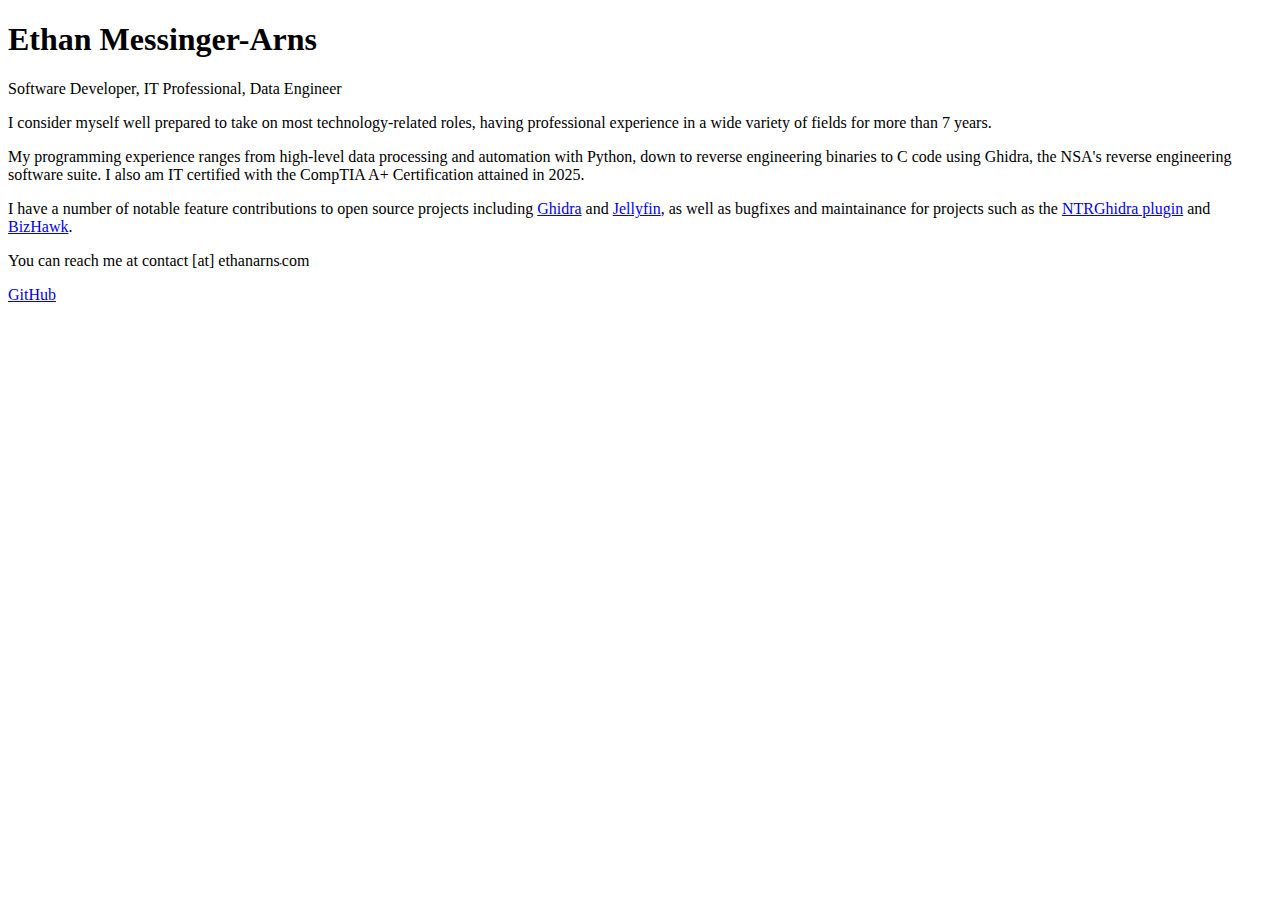
<file: index.html>
<!DOCTYPE html>
<html lang="en" data-bs-theme="dark">

<head>
  <meta charset="UTF-8">
  <meta http-equiv="X-UA-Compatible" content="IE=edge">
  <meta name="viewport" content="width=device-width, initial-scale=1">
  <title>Ethan Messinger-Arns</title>
  <link href="https://cdn.jsdelivr.net/npm/bootstrap@5.3.7/dist/css/bootstrap.min.css" rel="stylesheet" integrity="sha384-LN+7fdVzj6u52u30Kp6M/trliBMCMKTyK833zpbD+pXdCLuTusPj697FH4R/5mcr" crossorigin="anonymous">
  <script src="https://cdn.jsdelivr.net/npm/bootstrap@5.3.7/dist/js/bootstrap.bundle.min.js" integrity="sha384-ndDqU0Gzau9qJ1lfW4pNLlhNTkCfHzAVBReH9diLvGRem5+R9g2FzA8ZGN954O5Q" crossorigin="anonymous"></script>
  <link href="main.css">
</head>
<body>
  <header class="px-4 py-5 my-5 text-center">
    <h1 class="display-5 fw-bold text-body-emphasis">Ethan Messinger-Arns</h1>
    <div class="col-lg-6 mx-auto">
      <p class="lead mb-4">
        Software Developer, IT Professional, Data Engineer
      </p>
    </div>
    <div class="bg-dark text-center mx-auto">
      <p>
        I consider myself well prepared to take on most technology-related roles, having professional experience in a wide variety of
        fields for more than 7 years.
      </p>
      <p>
        My programming experience ranges from high-level data processing and automation with Python, down to reverse engineering binaries to C code using 
        Ghidra, the NSA's reverse engineering software suite. I also am IT certified with the <span class="fw-bold">CompTIA A+ Certification</span> attained in 2025.
      </p>
      <p>
        I have a number of notable feature contributions to open source projects including 
        <a href="https://github.com/NationalSecurityAgency/ghidra/pull/5439#event-9607877069">Ghidra</a> and 
        <a href="https://github.com/jellyfin/jellyfin-web/pull/6165#event-14572718317">Jellyfin</a>, as well as bugfixes and maintainance for 
        projects such as the <a href="https://github.com/pedro-javierf/NTRGhidra/pull/20">NTRGhidra plugin</a> and 
        <a href="https://github.com/TASEmulators/BizHawk/pull/2414">BizHawk</a>. 
      </p>
      <p>You can reach me at
        <span class="fw-bold">cont<span style="font-size: 0%;">snooping</span><span>act</span> [at] ethan<span style="font-size: 0%;">as usual I see</span>arns<span style="font-size: 0.4rem;">&#x2022;</span>com</span>
      </p>
      <div class="d-grid gap-2 d-sm-flex justify-content-sm-center">
        <a class="btn btn-primary btn-lg px-4 gap-3" href="https://github.com/ethanarns">GitHub</a>
      </div>
    </div>
  </header>
</body>
</html>
</file>
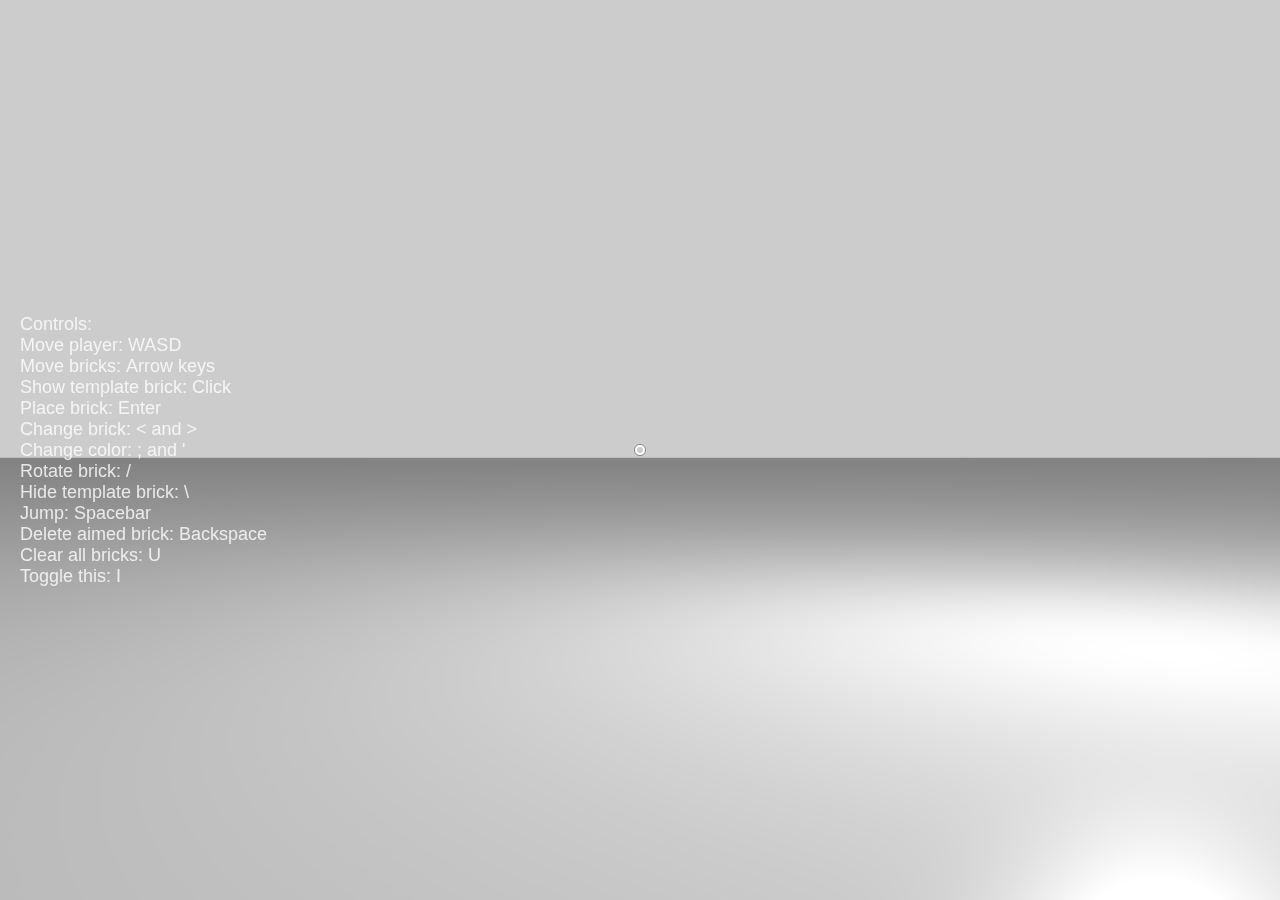
<file: BlockJS/index.html>
<!DOCTYPE html>
<html>
<head>
    <meta charset="utf-8">
    <title>Block.js</title>
    <style>
        html, body, canvas { margin: 0; padding: 0; width: 100%; height: 100%;}
    </style>
</head>
<body>
    <script src="./libs/babylon.custom.js"></script>
    <script src="./components/Globals.js"></script>
    <script src="./components/Player.js"></script>
    <script src="./components/Brick.js"></script>
    <script src="./components/Utils.js"></script>
    <script src="https://preview.babylonjs.com/inspector/babylon.inspector.bundle.js"></script>
    <script src="https://ajax.googleapis.com/ajax/libs/jquery/1.12.4/jquery.min.js"></script>
    <canvas id="render-canvas"></canvas>
    <script>
        /**
         * Handy links:
         * http://doc.babylonjs.com/api/classes/babylon.mesh
         * https://doc.babylonjs.com/how_to/solid_particle_system
         * http://usejsdoc.org/
         */

        var canvas = document.getElementById("render-canvas");
        var engine = new BABYLON.Engine(canvas);
        var scene = Utils.generateScene(engine, false, false);
        var World = Utils.generateWorld();
        var UI = Utils.generateUI();
        engine.runRenderLoop(function() {
            scene.render();
            player1.movement();

            pulse += 0.1;
            player1.tempBrick._mesh.material.alpha = Math.sin(pulse) / 4 + 0.50;
        });
        // Utils.loadFromServer();

        var player1 = new Player("Player1", { spawnPoint: new BABYLON.Vector3(0, 15, -20) }, scene);
    </script>
</body>
</html>
</file>
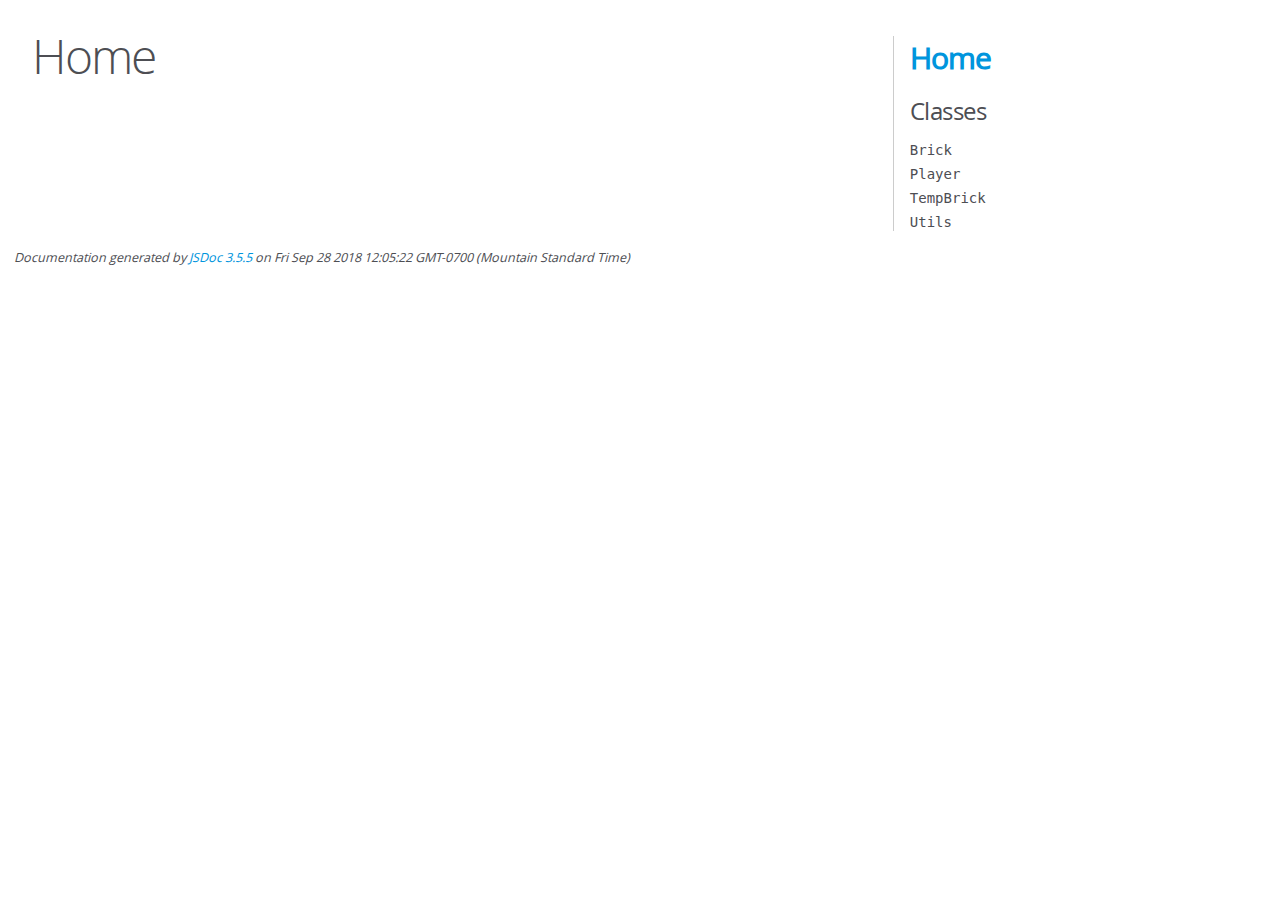
<file: BlockJS/doc/index.html>
<!DOCTYPE html>
<html lang="en">
<head>
    <meta charset="utf-8">
    <title>JSDoc: Home</title>

    <script src="scripts/prettify/prettify.js"> </script>
    <script src="scripts/prettify/lang-css.js"> </script>
    <!--[if lt IE 9]>
      <script src="//html5shiv.googlecode.com/svn/trunk/html5.js"></script>
    <![endif]-->
    <link type="text/css" rel="stylesheet" href="styles/prettify-tomorrow.css">
    <link type="text/css" rel="stylesheet" href="styles/jsdoc-default.css">
</head>

<body>

<div id="main">

    <h1 class="page-title">Home</h1>

    



    


    <h3> </h3>










    









</div>

<nav>
    <h2><a href="index.html">Home</a></h2><h3>Classes</h3><ul><li><a href="Brick.html">Brick</a></li><li><a href="Player.html">Player</a></li><li><a href="TempBrick.html">TempBrick</a></li><li><a href="Utils.html">Utils</a></li></ul>
</nav>

<br class="clear">

<footer>
    Documentation generated by <a href="https://github.com/jsdoc3/jsdoc">JSDoc 3.5.5</a> on Fri Sep 28 2018 12:05:22 GMT-0700 (Mountain Standard Time)
</footer>

<script> prettyPrint(); </script>
<script src="scripts/linenumber.js"> </script>
</body>
</html>
</file>
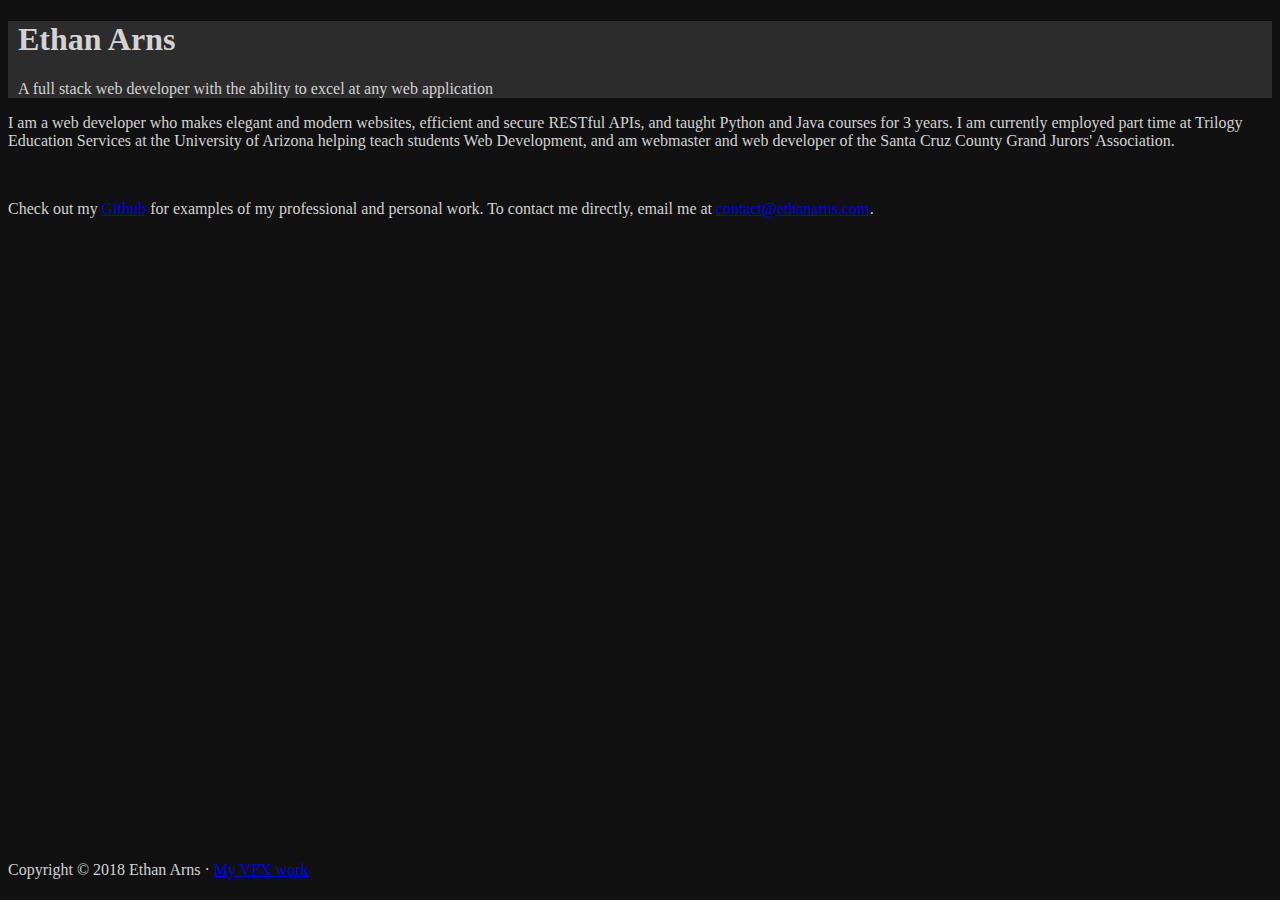
<file: code.html>
<!DOCTYPE html>
<html lang="en">
<head>
    <meta charset="UTF-8">
    <meta http-equiv="X-UA-Compatible" content="IE=edge">
    <meta name="viewport" content="width=device-width, initial-scale=1">
    <title>Ethan Arns - Web Developer</title>

    <link rel="stylesheet" href="https://stackpath.bootstrapcdn.com/bootstrap/4.1.3/css/bootstrap.min.css" integrity="sha384-MCw98/SFnGE8fJT3GXwEOngsV7Zt27NXFoaoApmYm81iuXoPkFOJwJ8ERdknLPMO" crossorigin="anonymous">
    <link rel="stylesheet" href="./static/css/code.css">
</head>
<body>
    <header class="jumbotron jumbotron-fluid text-center">
        <h1 class="display-4">Ethan Arns</h1>
        <p class="lead">A full stack web developer with the ability to excel at any web application</p>
    </header>
    <main class="container">
        <section class="row text-center">
            <div class="col-lg-6 offset-lg-3">
                <p id="mainDesc">I am a web developer who makes elegant and modern websites, efficient and secure RESTful APIs, and taught Python and Java courses for 3 years. I am currently employed part time at Trilogy Education Services at the University of Arizona helping teach students Web Development, and am webmaster and web developer of the Santa Cruz County Grand Jurors' Association.</p>
                <br>
                <p>Check out my <a href="https://github.com/ethanarns">Github</a> for examples of my professional and personal work. To contact me directly, email me at <a href="mailto:contact@ethanarns.com">contact@ethanarns.com</a>.</p>
            </div>
        </section>
    </main>
    <footer class="footer">
        <div class="container text-center">
            Copyright &copy; 2018 Ethan Arns <span class="shrinkhide">
            &middot; <a href="./vfx.html" >My VFX work</a></span>
        </div>
    </footer>
</body>
</html>
</file>
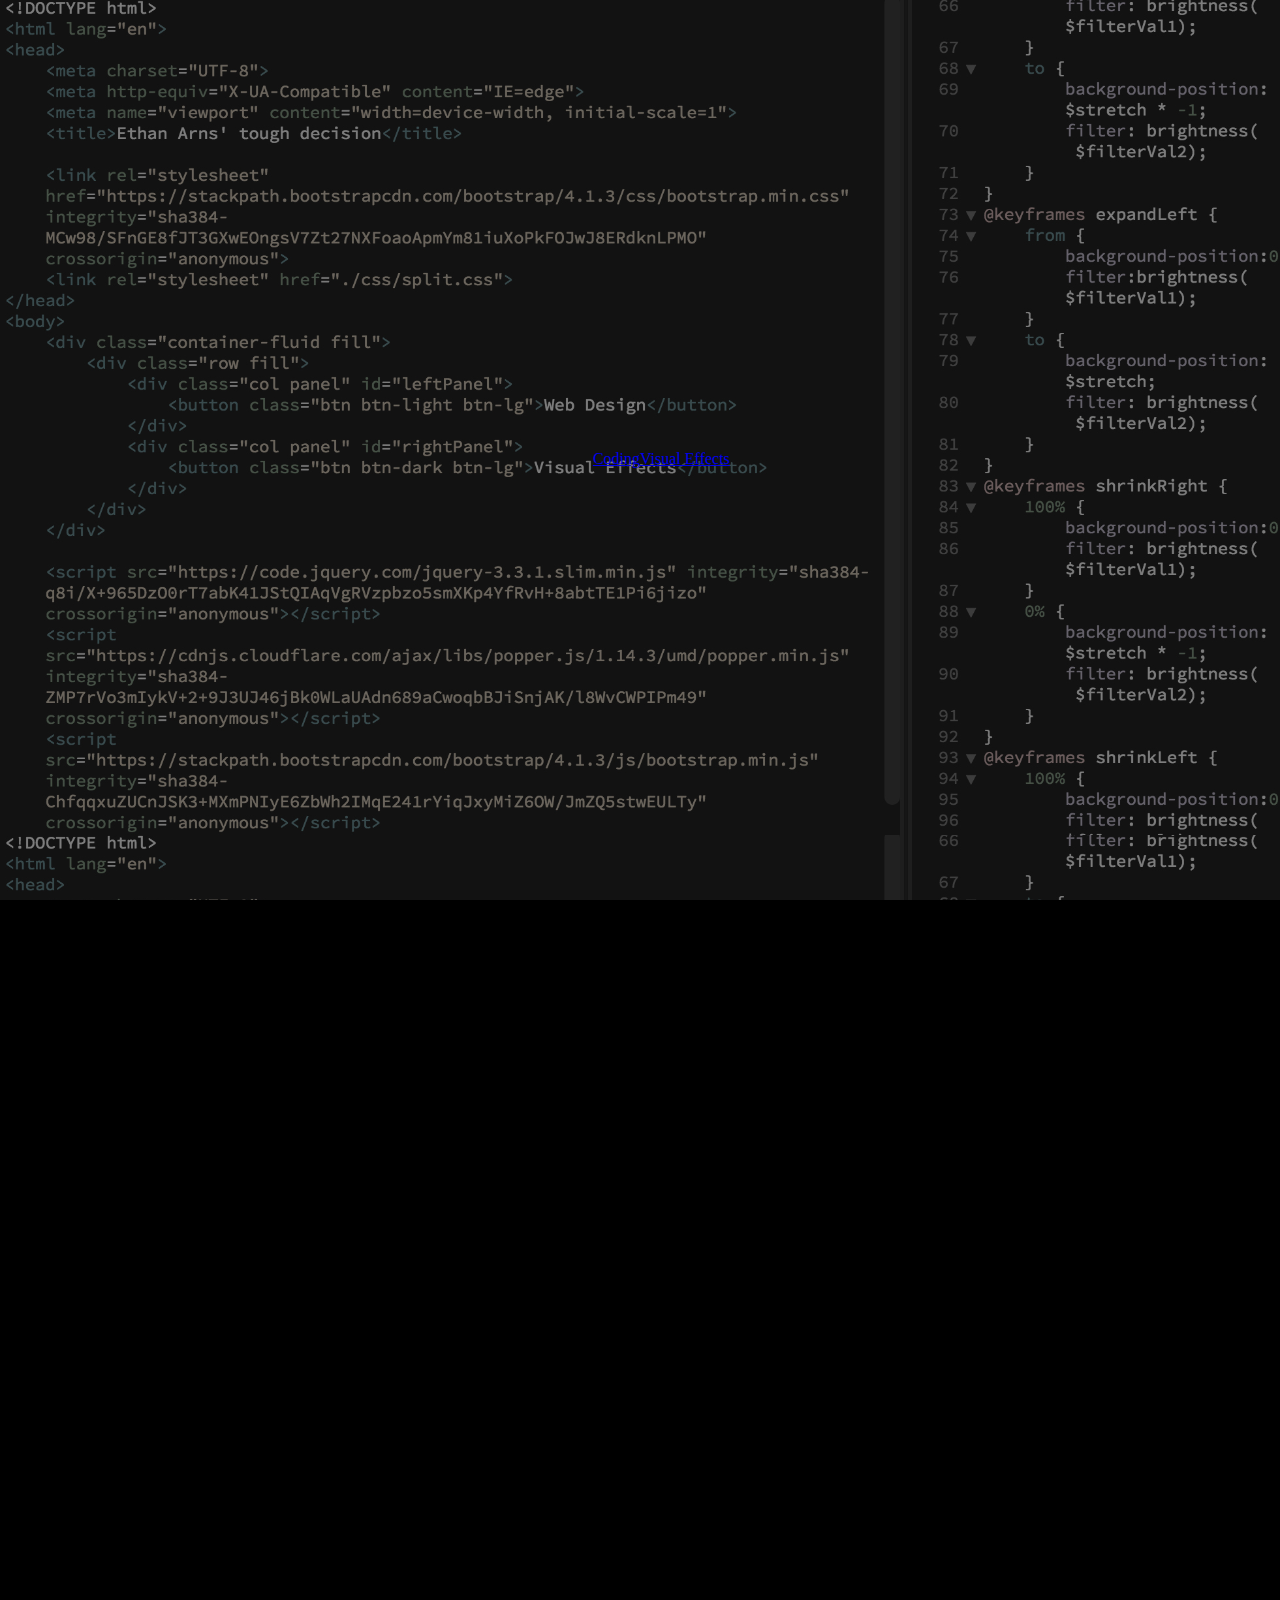
<file: index_old.html>
<!DOCTYPE html>
<html lang="en">
<head>
    <meta charset="UTF-8">
    <meta http-equiv="X-UA-Compatible" content="IE=edge">
    <meta name="viewport" content="width=device-width, initial-scale=1">
    <title>Ethan Arns' address on the World Wide Web</title>

    <link rel="stylesheet" href="https://stackpath.bootstrapcdn.com/bootstrap/4.1.3/css/bootstrap.min.css" integrity="sha384-MCw98/SFnGE8fJT3GXwEOngsV7Zt27NXFoaoApmYm81iuXoPkFOJwJ8ERdknLPMO" crossorigin="anonymous">
    <link rel="stylesheet" href="./static/css/split.css">
</head>
<body>
    <div class="container-fluid fill">
        <main class="row fill">
            <section class="col panel" id="leftPanel">
                <a class="btn btn-light btn-lg" href="./code.html">Coding</a>
            </section>
            <section class="col panel" id="rightPanel">
                <a class="btn btn-light btn-lg" href="./vfx.html">Visual Effects</a>
            </section>
        </main>
    </div>
</body>
</html>
</file>
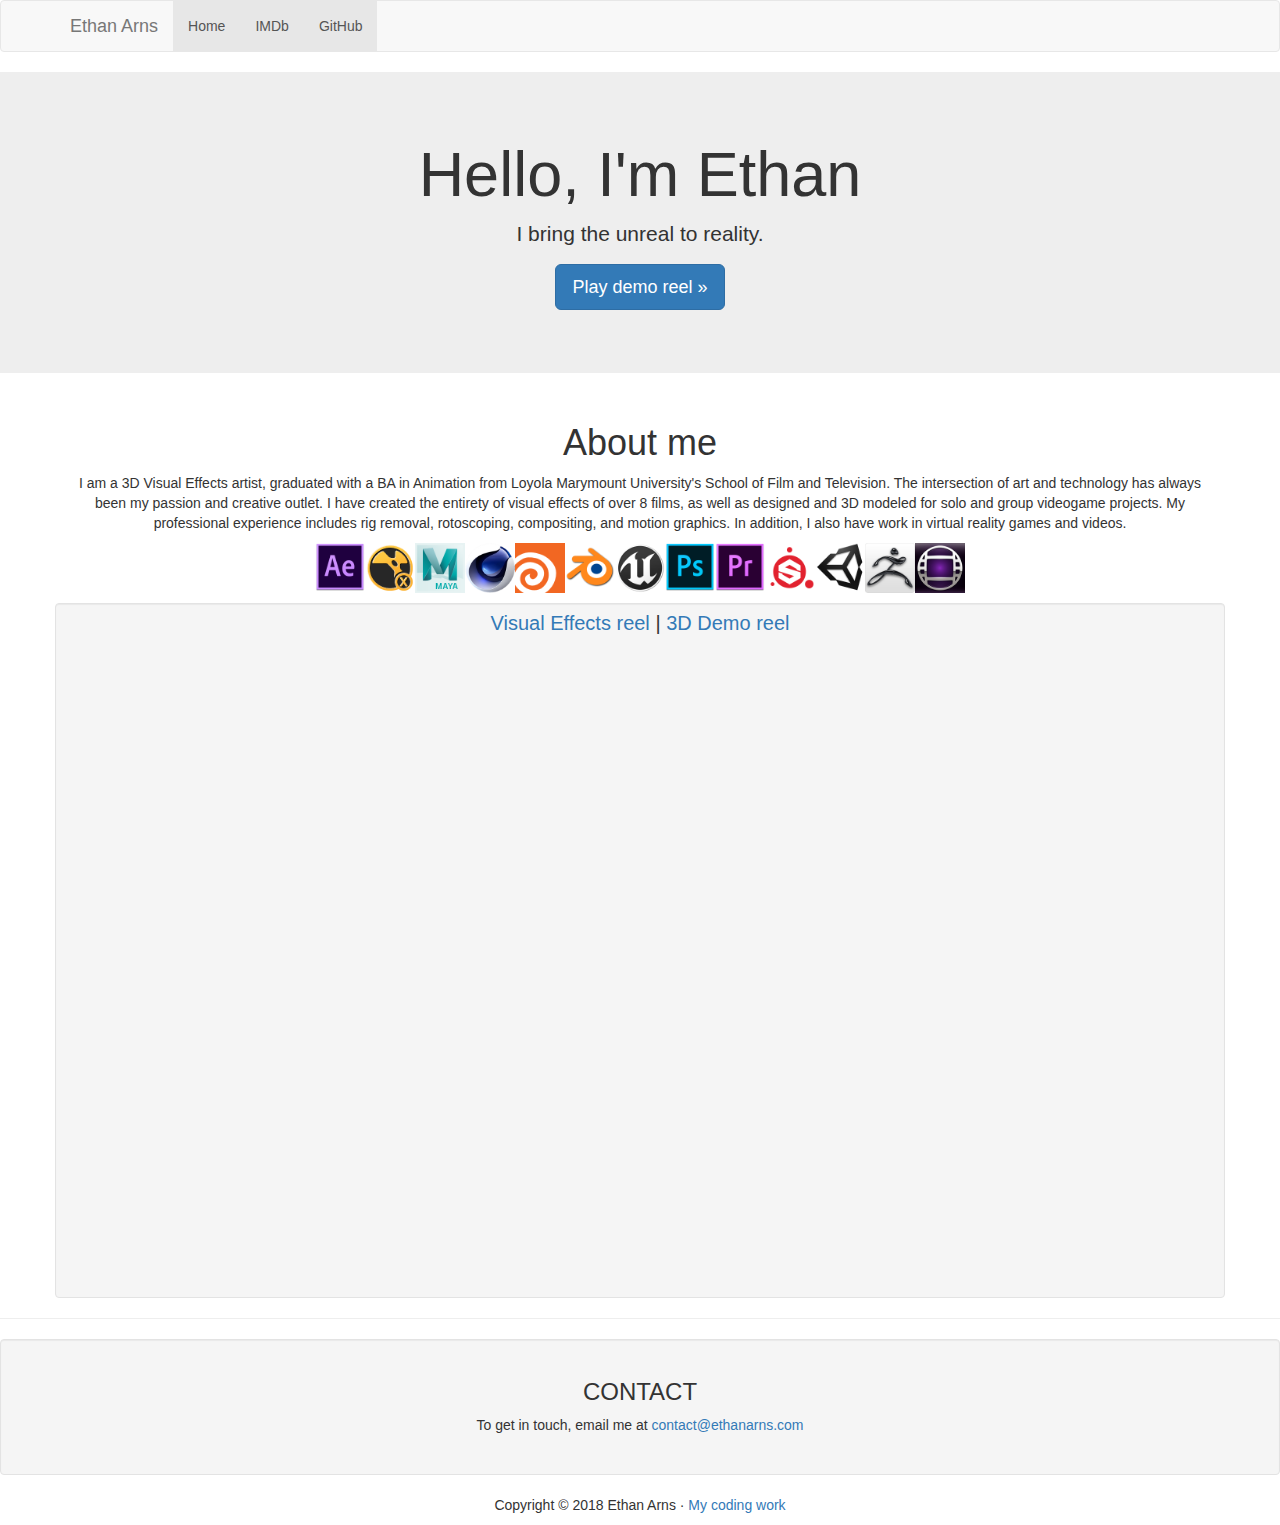
<file: vfx.html>
<!DOCTYPE html>
<html lang="en">
<head>
<meta charset="utf-8">
<meta http-equiv="X-UA-Compatible" content="IE=edge">
<meta name="viewport" content="width=device-width, initial-scale=1">
<title>Portfolio of Ethan Arns</title>
<!-- Bootstrap CSS -->
<link rel="stylesheet" href="https://maxcdn.bootstrapcdn.com/bootstrap/3.3.7/css/bootstrap.min.css">
<!-- Spider squisher -->
<style>
	.liame {
		display:none;
	}
	#vidpicker {
		font-size: 20px;
		text-align: center;
		padding-top: 5px;
		padding-bottom: 5px;
	}
	#reel-vid {
		padding-top: 0;
	}
</style>
<!-- HTML5 shim and Respond.js for IE8 support of HTML5 elements and media queries -->
<!--[if lt IE 9]>
      <script src="https://oss.maxcdn.com/html5shiv/3.7.2/html5shiv.min.js"></script>
      <script src="https://oss.maxcdn.com/respond/1.4.2/respond.min.js"></script>
    <![endif]-->
</head>

<body>
<nav class="navbar navbar-default">
  <div class="container">
    <div class="navbar-header">
      <button type="button" class="navbar-toggle collapsed" data-toggle="collapse" data-target="#myDefaultNavbar1" aria-expanded="false"> <span class="sr-only">Toggle navigation</span> <span class="icon-bar"></span> <span class="icon-bar"></span> <span class="icon-bar"></span> </button>
      <a class="navbar-brand" href=".">Ethan Arns</a> </div>
    <!-- Collect the nav links, forms, and other content for toggling -->
    <div class="collapse navbar-collapse" id="myDefaultNavbar1">
      <ul class="nav navbar-nav">
        <li class="active"><a href=".">Home <span class="sr-only">(current)</span></a></li>
		<li class="active"><a href="http://www.imdb.com/name/nm9448959/">IMDb <span class="sr-only">(current)</span></a></li>
		<li class="active"><a href="https://github.com/ethanarns">GitHub <span class="sr-only">(current)</span></a></li>
        <!--<li><a role="button" id="butt_render">Rendering reel</a></li>-->
				<!--<li><a role="button" href="docs/resume-vfx-2-9-17.docx">Visual Effects Resume</a></li>-->
				<!--<li><a role="button" href="docs/resume-modeling-2-9-17.docx">3D Modeling Resume</a></li>-->
      </ul>
		</div>
  </div>
</nav>

<section>
	<div class="jumbotron text-center">
		<div class="container">
			<div class="row">
				<div class="col-xs12">
					<h1>Hello, I'm Ethan</h1>
					<p>I bring the unreal to reality.</p>
					<p>
						<a class="btn btn-primary btn-lg" role="button" id="butt">
							Play demo reel »
						</a>
					</p>
				</div>
			</div>
		</div>
	</div>
</section>
<section>
  <div class="container">
    <div class="row">
      <div class="col-xs-12 text-center">
        <h1>About me</h1>
        <p>I am a 3D Visual Effects artist, graduated with a BA in Animation from Loyola Marymount University's School of Film and Television. The intersection of art and technology has always been my passion and creative outlet. I have created the entirety of visual effects of over 8 films, as well as designed and 3D modeled for solo and group videogame projects. My professional experience includes rig removal, rotoscoping, compositing, and motion graphics. In addition, I also have work in virtual reality games and videos.</p>
		<p id="programs"> <!-- Will get replaced by icons --></p>
      </div>
    </div>
  </div>
</section>

<section>
	<div class="container well" id="reel-vid">
		<div id="vidpicker"><a role="button" id="playVFX">Visual Effects reel</a> | <a role="button" id="play3D">3D Demo reel</a></div>
		<div class="embed-responsive embed-responsive-16by9">
			<div id="playerFrame"></div><!-- Will get replaced by Vimeo player -->
		</div>
	</div>
</section>

<hr>
<section class="section well">
	<div class="container">
		<h3 class="text-center">CONTACT</h3>
		<address class="text-center">
			To get in touch, email me at
			<!--7270 West Manches<span class="liame">@asdf.com</span>ter Ave, 5-604<br>
			Los <span class="liame">NEVER GONNA GIVE YOU UP</span>Angeles, CA, 90045<br>--->
			<a href="mailto:">contac<span class="liame">fuckspamspiders@yahoo.com</span>t@<span class="liame">
			@hotmail.com</span>ethanarn<span class="liame">@yahoo.com</span>s.com<span class="liame">
			@yahoo.com</span><br></a>
		</address>
	</div>
</section>

<footer class="text-center">
	<div class="container">
		<div class="row">
			<div class="col-xs-12">
				<p>Copyright &copy; 2018 Ethan Arns &middot; <a href="https://code.ethanarns.com" >My coding work</a></p>
			</div>
		</div>
	</div>
</footer>

<!-- Javascript libraries -->
<script src="https://ajax.googleapis.com/ajax/libs/jquery/3.1.1/jquery.min.js"></script>
<script src="https://maxcdn.bootstrapcdn.com/bootstrap/3.3.7/js/bootstrap.min.js"></script>
<script src="https://player.vimeo.com/api/player.js"></script>
<script>
	// Load icon list
	var programs = document.getElementById("programs");
	for(let i = 1; i <= 13; i++) {
		let newIconElement = document.createElement("img");
		newIconElement.src = "./static/images/icons/" + i + ".png";
		newIconElement.width = 50;
		programs.appendChild(newIconElement);
	}
	// Load web player
	var Player;

	document.getElementById("playerFrame").className = "embed-responsive-item";

	// Scroll + play buttons
	$.fn.scrollView = function () {
		return this.each(function () {
			$('html, body').animate({
				scrollTop: $(this).offset().top
			}, 1000);
		});
	}
	$('#butt').click(function (event) {
		event.preventDefault();
		$('#reel-vid').scrollView();
		Player.play();
	});
	$('#playVFX').click(function (event) {
		event.preventDefault();
		$('#reel-vid').scrollView();
		Player.loadVideo(260186917);
	});
	$('#play3D').click(function (event) {
		event.preventDefault();
		$('#reel-vid').scrollView();
		Player.loadVideo(260189949);
	});

	// Initial Options for Vimeo Player
	var playerOptions = {
        id: 260186917,
        width: 640,
		api: true
    };

	// Load Player
	Player = new Vimeo.Player('playerFrame', playerOptions);
</script>
</body>
</html>
</file>
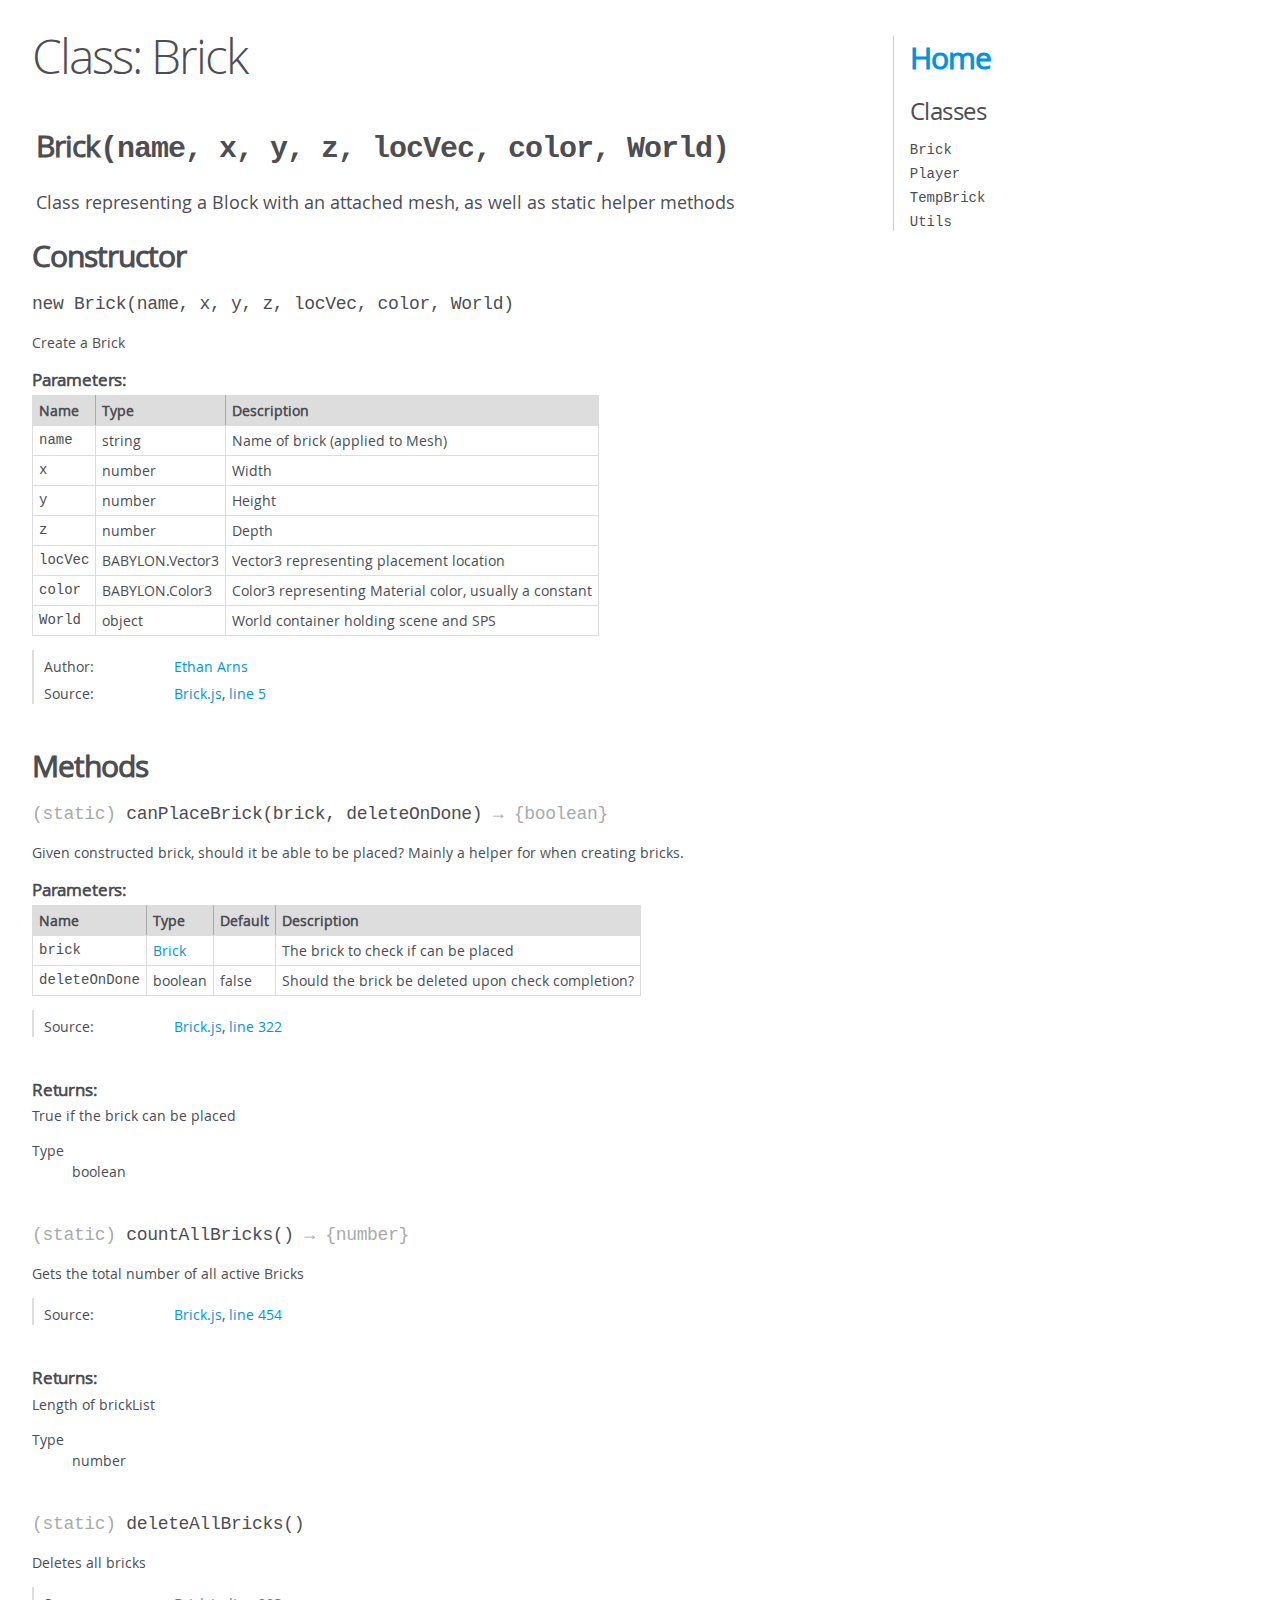
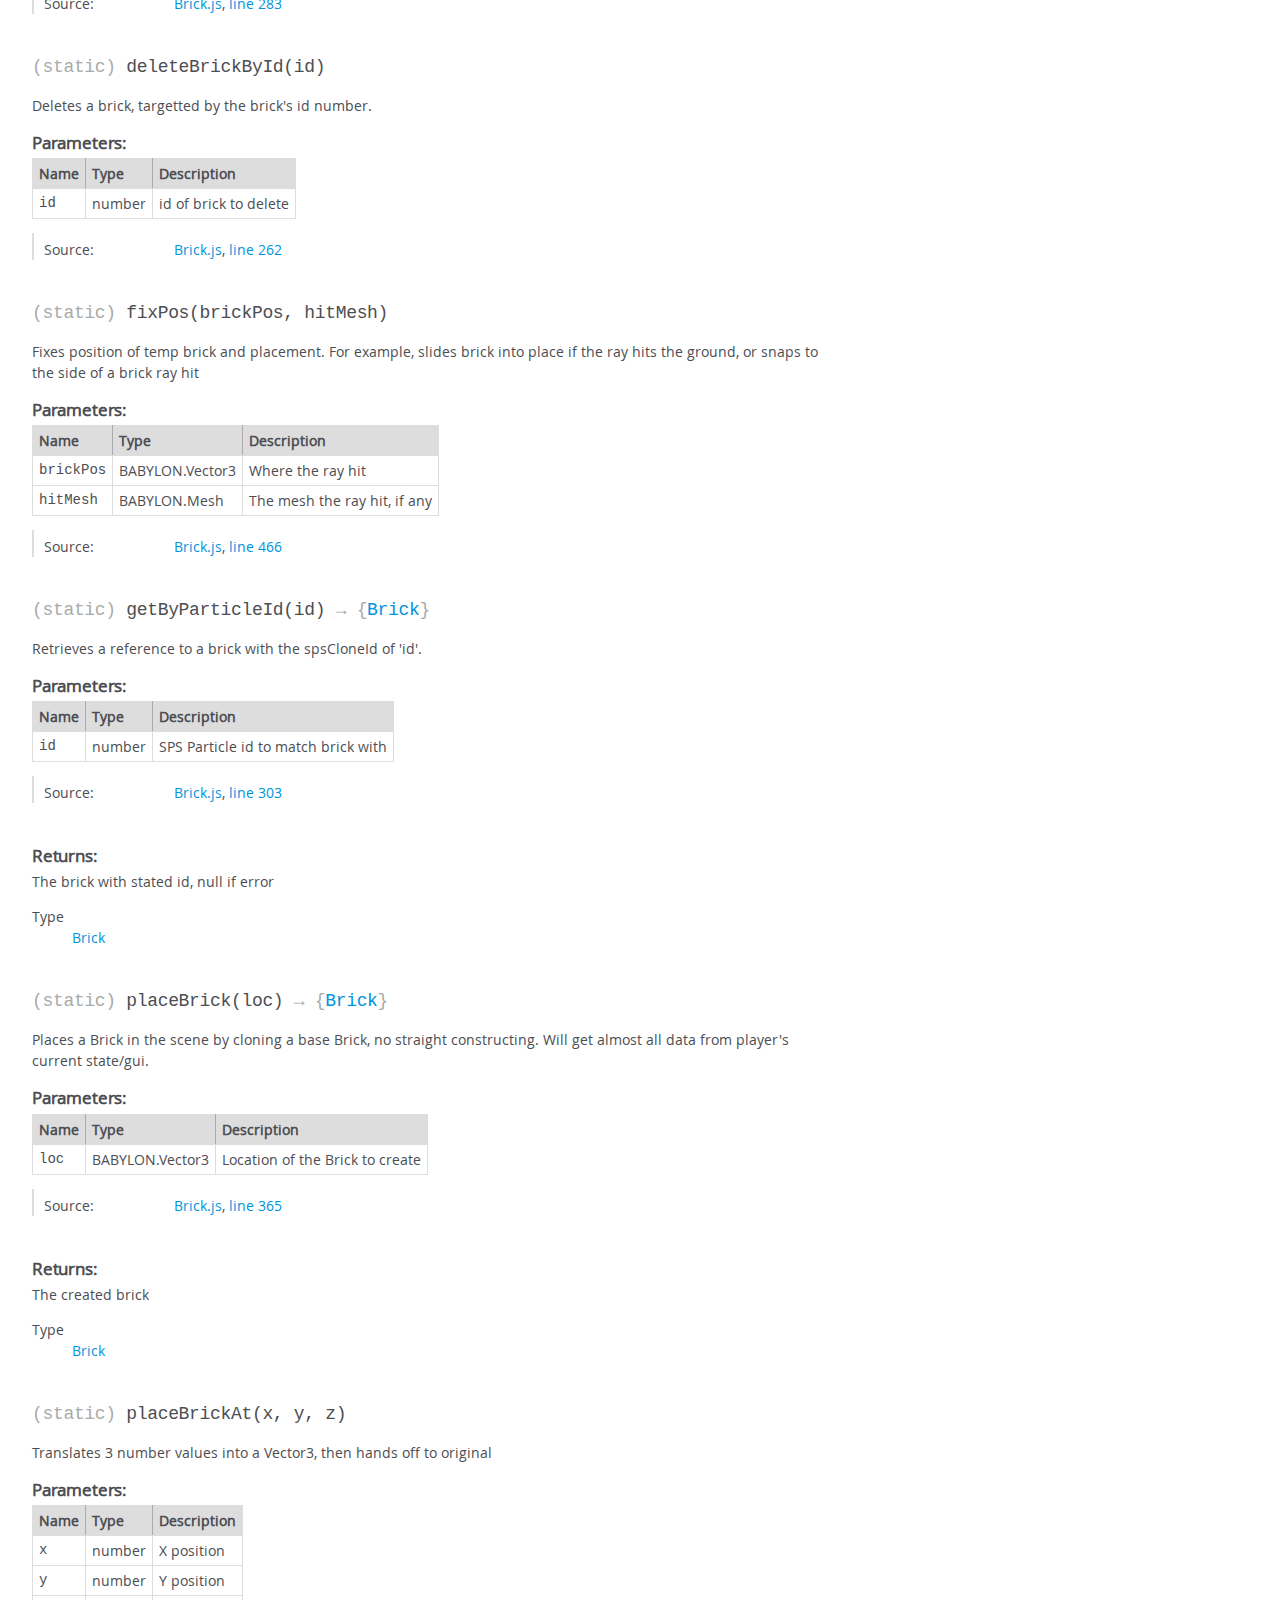
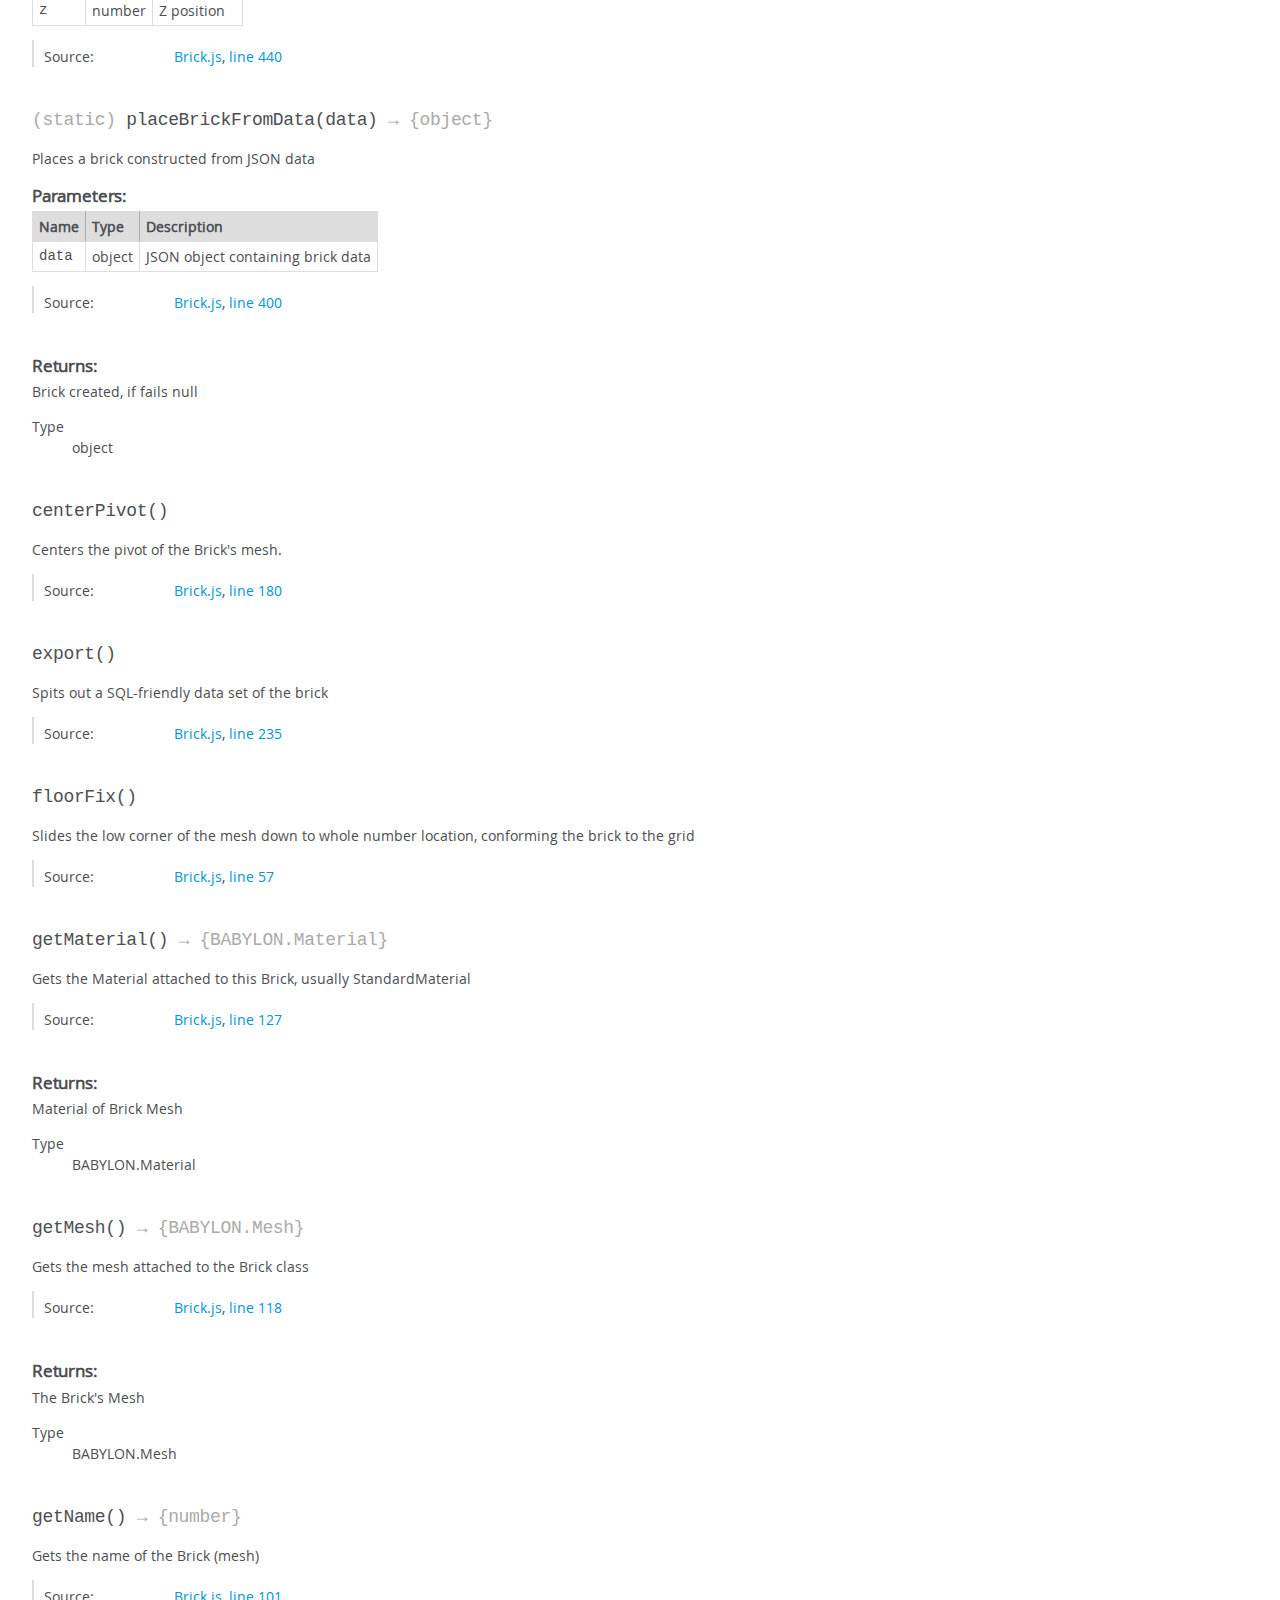
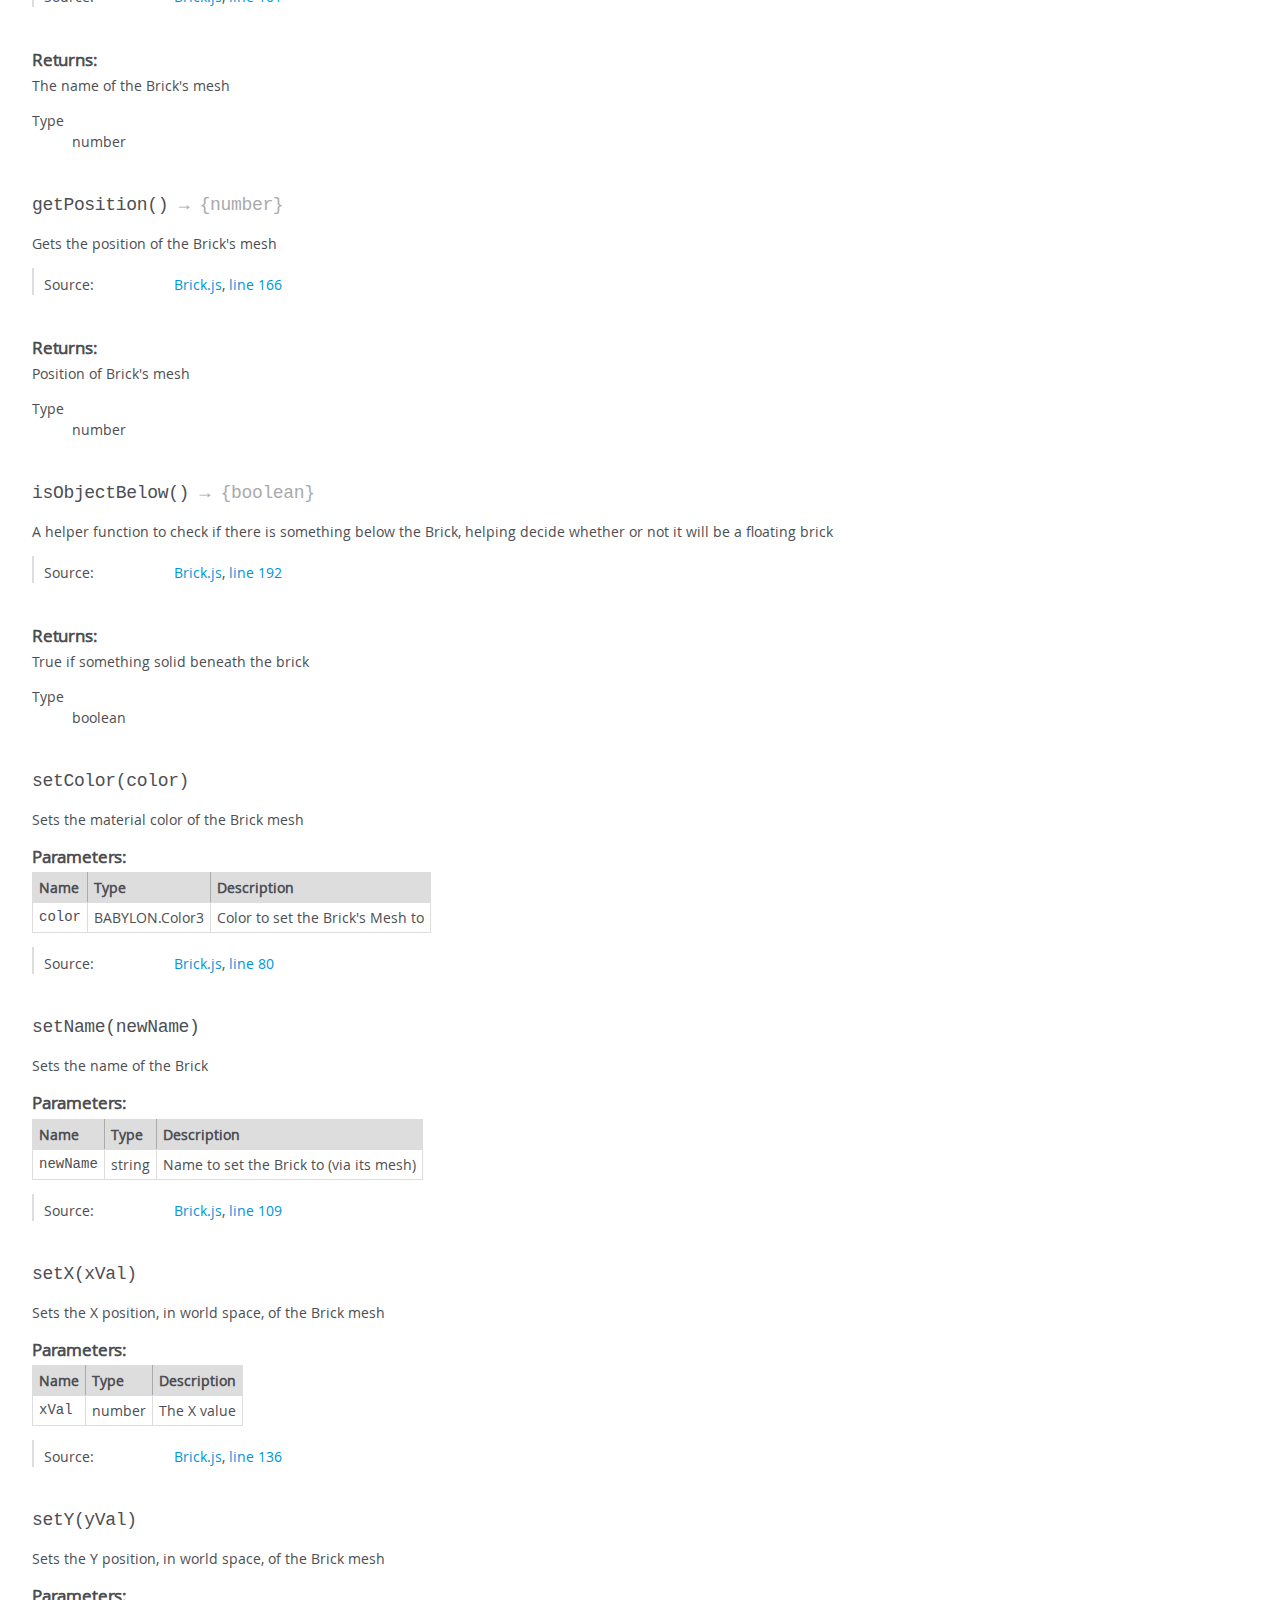
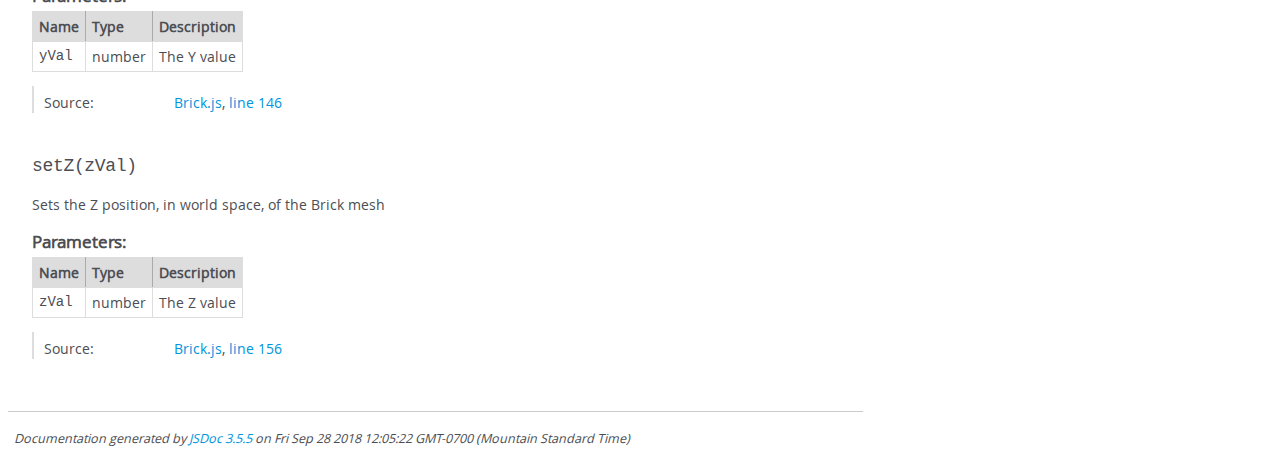
<file: BlockJS/doc/Brick.html>
<!DOCTYPE html>
<html lang="en">
<head>
    <meta charset="utf-8">
    <title>JSDoc: Class: Brick</title>

    <script src="scripts/prettify/prettify.js"> </script>
    <script src="scripts/prettify/lang-css.js"> </script>
    <!--[if lt IE 9]>
      <script src="//html5shiv.googlecode.com/svn/trunk/html5.js"></script>
    <![endif]-->
    <link type="text/css" rel="stylesheet" href="styles/prettify-tomorrow.css">
    <link type="text/css" rel="stylesheet" href="styles/jsdoc-default.css">
</head>

<body>

<div id="main">

    <h1 class="page-title">Class: Brick</h1>

    




<section>

<header>
    
        <h2><span class="attribs"><span class="type-signature"></span></span>Brick<span class="signature">(name, x, y, z, locVec, color, World)</span><span class="type-signature"></span></h2>
        
            <div class="class-description">Class representing a Block with an attached mesh, as well as static helper methods</div>
        
    
</header>

<article>
    <div class="container-overview">
    
        

    
    <h2>Constructor</h2>
    

    
    <h4 class="name" id="Brick"><span class="type-signature"></span>new Brick<span class="signature">(name, x, y, z, locVec, color, World)</span><span class="type-signature"></span></h4>
    

    



<div class="description">
    Create a Brick
</div>









    <h5>Parameters:</h5>
    

<table class="params">
    <thead>
    <tr>
        
        <th>Name</th>
        

        <th>Type</th>

        

        

        <th class="last">Description</th>
    </tr>
    </thead>

    <tbody>
    

        <tr>
            
                <td class="name"><code>name</code></td>
            

            <td class="type">
            
                
<span class="param-type">string</span>


            
            </td>

            

            

            <td class="description last">Name of brick (applied to Mesh)</td>
        </tr>

    

        <tr>
            
                <td class="name"><code>x</code></td>
            

            <td class="type">
            
                
<span class="param-type">number</span>


            
            </td>

            

            

            <td class="description last">Width</td>
        </tr>

    

        <tr>
            
                <td class="name"><code>y</code></td>
            

            <td class="type">
            
                
<span class="param-type">number</span>


            
            </td>

            

            

            <td class="description last">Height</td>
        </tr>

    

        <tr>
            
                <td class="name"><code>z</code></td>
            

            <td class="type">
            
                
<span class="param-type">number</span>


            
            </td>

            

            

            <td class="description last">Depth</td>
        </tr>

    

        <tr>
            
                <td class="name"><code>locVec</code></td>
            

            <td class="type">
            
                
<span class="param-type">BABYLON.Vector3</span>


            
            </td>

            

            

            <td class="description last">Vector3 representing placement location</td>
        </tr>

    

        <tr>
            
                <td class="name"><code>color</code></td>
            

            <td class="type">
            
                
<span class="param-type">BABYLON.Color3</span>


            
            </td>

            

            

            <td class="description last">Color3 representing Material color, usually a constant</td>
        </tr>

    

        <tr>
            
                <td class="name"><code>World</code></td>
            

            <td class="type">
            
                
<span class="param-type">object</span>


            
            </td>

            

            

            <td class="description last">World container holding scene and SPS</td>
        </tr>

    
    </tbody>
</table>






<dl class="details">

    

    

    

    

    

    

    

    

    
    <dt class="tag-author">Author:</dt>
    <dd class="tag-author">
        <ul>
            <li><a href="mailto:contact@ethanarns.com">Ethan Arns</a></li>
        </ul>
    </dd>
    

    

    

    

    
    <dt class="tag-source">Source:</dt>
    <dd class="tag-source"><ul class="dummy"><li>
        <a href="Brick.js.html">Brick.js</a>, <a href="Brick.js.html#line5">line 5</a>
    </li></ul></dd>
    

    

    

    
</dl>


















    
    </div>

    

    

    

    

    

    

    

    
        <h3 class="subsection-title">Methods</h3>

        
            

    

    
    <h4 class="name" id=".canPlaceBrick"><span class="type-signature">(static) </span>canPlaceBrick<span class="signature">(brick, deleteOnDone)</span><span class="type-signature"> &rarr; {boolean}</span></h4>
    

    



<div class="description">
    Given constructed brick, should it be able to be placed?
Mainly a helper for when creating bricks.
</div>









    <h5>Parameters:</h5>
    

<table class="params">
    <thead>
    <tr>
        
        <th>Name</th>
        

        <th>Type</th>

        

        
        <th>Default</th>
        

        <th class="last">Description</th>
    </tr>
    </thead>

    <tbody>
    

        <tr>
            
                <td class="name"><code>brick</code></td>
            

            <td class="type">
            
                
<span class="param-type"><a href="Brick.html">Brick</a></span>


            
            </td>

            

            
                <td class="default">
                
                </td>
            

            <td class="description last">The brick to check if can be placed</td>
        </tr>

    

        <tr>
            
                <td class="name"><code>deleteOnDone</code></td>
            

            <td class="type">
            
                
<span class="param-type">boolean</span>


            
            </td>

            

            
                <td class="default">
                
                    false
                
                </td>
            

            <td class="description last">Should the brick be deleted upon check completion?</td>
        </tr>

    
    </tbody>
</table>






<dl class="details">

    

    

    

    

    

    

    

    

    

    

    

    

    
    <dt class="tag-source">Source:</dt>
    <dd class="tag-source"><ul class="dummy"><li>
        <a href="Brick.js.html">Brick.js</a>, <a href="Brick.js.html#line322">line 322</a>
    </li></ul></dd>
    

    

    

    
</dl>













<h5>Returns:</h5>

        
<div class="param-desc">
    True if the brick can be placed
</div>



<dl>
    <dt>
        Type
    </dt>
    <dd>
        
<span class="param-type">boolean</span>


    </dd>
</dl>

    





        
            

    

    
    <h4 class="name" id=".countAllBricks"><span class="type-signature">(static) </span>countAllBricks<span class="signature">()</span><span class="type-signature"> &rarr; {number}</span></h4>
    

    



<div class="description">
    Gets the total number of all active Bricks
</div>













<dl class="details">

    

    

    

    

    

    

    

    

    

    

    

    

    
    <dt class="tag-source">Source:</dt>
    <dd class="tag-source"><ul class="dummy"><li>
        <a href="Brick.js.html">Brick.js</a>, <a href="Brick.js.html#line454">line 454</a>
    </li></ul></dd>
    

    

    

    
</dl>













<h5>Returns:</h5>

        
<div class="param-desc">
    Length of brickList
</div>



<dl>
    <dt>
        Type
    </dt>
    <dd>
        
<span class="param-type">number</span>


    </dd>
</dl>

    





        
            

    

    
    <h4 class="name" id=".deleteAllBricks"><span class="type-signature">(static) </span>deleteAllBricks<span class="signature">()</span><span class="type-signature"></span></h4>
    

    



<div class="description">
    Deletes all bricks
</div>













<dl class="details">

    

    

    

    

    

    

    

    

    

    

    

    

    
    <dt class="tag-source">Source:</dt>
    <dd class="tag-source"><ul class="dummy"><li>
        <a href="Brick.js.html">Brick.js</a>, <a href="Brick.js.html#line283">line 283</a>
    </li></ul></dd>
    

    

    

    
</dl>


















        
            

    

    
    <h4 class="name" id=".deleteBrickById"><span class="type-signature">(static) </span>deleteBrickById<span class="signature">(id)</span><span class="type-signature"></span></h4>
    

    



<div class="description">
    Deletes a brick, targetted by the brick's id number.
</div>









    <h5>Parameters:</h5>
    

<table class="params">
    <thead>
    <tr>
        
        <th>Name</th>
        

        <th>Type</th>

        

        

        <th class="last">Description</th>
    </tr>
    </thead>

    <tbody>
    

        <tr>
            
                <td class="name"><code>id</code></td>
            

            <td class="type">
            
                
<span class="param-type">number</span>


            
            </td>

            

            

            <td class="description last">id of brick to delete</td>
        </tr>

    
    </tbody>
</table>






<dl class="details">

    

    

    

    

    

    

    

    

    

    

    

    

    
    <dt class="tag-source">Source:</dt>
    <dd class="tag-source"><ul class="dummy"><li>
        <a href="Brick.js.html">Brick.js</a>, <a href="Brick.js.html#line262">line 262</a>
    </li></ul></dd>
    

    

    

    
</dl>


















        
            

    

    
    <h4 class="name" id=".fixPos"><span class="type-signature">(static) </span>fixPos<span class="signature">(brickPos, hitMesh)</span><span class="type-signature"></span></h4>
    

    



<div class="description">
    Fixes position of temp brick and placement. For example, slides brick into
place if the ray hits the ground, or snaps to the side of a brick ray hit
</div>









    <h5>Parameters:</h5>
    

<table class="params">
    <thead>
    <tr>
        
        <th>Name</th>
        

        <th>Type</th>

        

        

        <th class="last">Description</th>
    </tr>
    </thead>

    <tbody>
    

        <tr>
            
                <td class="name"><code>brickPos</code></td>
            

            <td class="type">
            
                
<span class="param-type">BABYLON.Vector3</span>


            
            </td>

            

            

            <td class="description last">Where the ray hit</td>
        </tr>

    

        <tr>
            
                <td class="name"><code>hitMesh</code></td>
            

            <td class="type">
            
                
<span class="param-type">BABYLON.Mesh</span>


            
            </td>

            

            

            <td class="description last">The mesh the ray hit, if any</td>
        </tr>

    
    </tbody>
</table>






<dl class="details">

    

    

    

    

    

    

    

    

    

    

    

    

    
    <dt class="tag-source">Source:</dt>
    <dd class="tag-source"><ul class="dummy"><li>
        <a href="Brick.js.html">Brick.js</a>, <a href="Brick.js.html#line466">line 466</a>
    </li></ul></dd>
    

    

    

    
</dl>


















        
            

    

    
    <h4 class="name" id=".getByParticleId"><span class="type-signature">(static) </span>getByParticleId<span class="signature">(id)</span><span class="type-signature"> &rarr; {<a href="Brick.html">Brick</a>}</span></h4>
    

    



<div class="description">
    Retrieves a reference to a brick with the spsCloneId of 'id'.
</div>









    <h5>Parameters:</h5>
    

<table class="params">
    <thead>
    <tr>
        
        <th>Name</th>
        

        <th>Type</th>

        

        

        <th class="last">Description</th>
    </tr>
    </thead>

    <tbody>
    

        <tr>
            
                <td class="name"><code>id</code></td>
            

            <td class="type">
            
                
<span class="param-type">number</span>


            
            </td>

            

            

            <td class="description last">SPS Particle id to match brick with</td>
        </tr>

    
    </tbody>
</table>






<dl class="details">

    

    

    

    

    

    

    

    

    

    

    

    

    
    <dt class="tag-source">Source:</dt>
    <dd class="tag-source"><ul class="dummy"><li>
        <a href="Brick.js.html">Brick.js</a>, <a href="Brick.js.html#line303">line 303</a>
    </li></ul></dd>
    

    

    

    
</dl>













<h5>Returns:</h5>

        
<div class="param-desc">
    The brick with stated id, null if error
</div>



<dl>
    <dt>
        Type
    </dt>
    <dd>
        
<span class="param-type"><a href="Brick.html">Brick</a></span>


    </dd>
</dl>

    





        
            

    

    
    <h4 class="name" id=".placeBrick"><span class="type-signature">(static) </span>placeBrick<span class="signature">(loc)</span><span class="type-signature"> &rarr; {<a href="Brick.html">Brick</a>}</span></h4>
    

    



<div class="description">
    Places a Brick in the scene by cloning a base Brick, no straight constructing.
Will get almost all data from player's current state/gui.
</div>









    <h5>Parameters:</h5>
    

<table class="params">
    <thead>
    <tr>
        
        <th>Name</th>
        

        <th>Type</th>

        

        

        <th class="last">Description</th>
    </tr>
    </thead>

    <tbody>
    

        <tr>
            
                <td class="name"><code>loc</code></td>
            

            <td class="type">
            
                
<span class="param-type">BABYLON.Vector3</span>


            
            </td>

            

            

            <td class="description last">Location of the Brick to create</td>
        </tr>

    
    </tbody>
</table>






<dl class="details">

    

    

    

    

    

    

    

    

    

    

    

    

    
    <dt class="tag-source">Source:</dt>
    <dd class="tag-source"><ul class="dummy"><li>
        <a href="Brick.js.html">Brick.js</a>, <a href="Brick.js.html#line365">line 365</a>
    </li></ul></dd>
    

    

    

    
</dl>













<h5>Returns:</h5>

        
<div class="param-desc">
    The created brick
</div>



<dl>
    <dt>
        Type
    </dt>
    <dd>
        
<span class="param-type"><a href="Brick.html">Brick</a></span>


    </dd>
</dl>

    





        
            

    

    
    <h4 class="name" id=".placeBrickAt"><span class="type-signature">(static) </span>placeBrickAt<span class="signature">(x, y, z)</span><span class="type-signature"></span></h4>
    

    



<div class="description">
    Translates 3 number values into a Vector3, then hands off to original
</div>









    <h5>Parameters:</h5>
    

<table class="params">
    <thead>
    <tr>
        
        <th>Name</th>
        

        <th>Type</th>

        

        

        <th class="last">Description</th>
    </tr>
    </thead>

    <tbody>
    

        <tr>
            
                <td class="name"><code>x</code></td>
            

            <td class="type">
            
                
<span class="param-type">number</span>


            
            </td>

            

            

            <td class="description last">X position</td>
        </tr>

    

        <tr>
            
                <td class="name"><code>y</code></td>
            

            <td class="type">
            
                
<span class="param-type">number</span>


            
            </td>

            

            

            <td class="description last">Y position</td>
        </tr>

    

        <tr>
            
                <td class="name"><code>z</code></td>
            

            <td class="type">
            
                
<span class="param-type">number</span>


            
            </td>

            

            

            <td class="description last">Z position</td>
        </tr>

    
    </tbody>
</table>






<dl class="details">

    

    

    

    

    

    

    

    

    

    

    

    

    
    <dt class="tag-source">Source:</dt>
    <dd class="tag-source"><ul class="dummy"><li>
        <a href="Brick.js.html">Brick.js</a>, <a href="Brick.js.html#line440">line 440</a>
    </li></ul></dd>
    

    

    

    
</dl>


















        
            

    

    
    <h4 class="name" id=".placeBrickFromData"><span class="type-signature">(static) </span>placeBrickFromData<span class="signature">(data)</span><span class="type-signature"> &rarr; {object}</span></h4>
    

    



<div class="description">
    Places a brick constructed from JSON data
</div>









    <h5>Parameters:</h5>
    

<table class="params">
    <thead>
    <tr>
        
        <th>Name</th>
        

        <th>Type</th>

        

        

        <th class="last">Description</th>
    </tr>
    </thead>

    <tbody>
    

        <tr>
            
                <td class="name"><code>data</code></td>
            

            <td class="type">
            
                
<span class="param-type">object</span>


            
            </td>

            

            

            <td class="description last">JSON object containing brick data</td>
        </tr>

    
    </tbody>
</table>






<dl class="details">

    

    

    

    

    

    

    

    

    

    

    

    

    
    <dt class="tag-source">Source:</dt>
    <dd class="tag-source"><ul class="dummy"><li>
        <a href="Brick.js.html">Brick.js</a>, <a href="Brick.js.html#line400">line 400</a>
    </li></ul></dd>
    

    

    

    
</dl>













<h5>Returns:</h5>

        
<div class="param-desc">
    Brick created, if fails null
</div>



<dl>
    <dt>
        Type
    </dt>
    <dd>
        
<span class="param-type">object</span>


    </dd>
</dl>

    





        
            

    

    
    <h4 class="name" id="centerPivot"><span class="type-signature"></span>centerPivot<span class="signature">()</span><span class="type-signature"></span></h4>
    

    



<div class="description">
    Centers the pivot of the Brick's mesh.
</div>













<dl class="details">

    

    

    

    

    

    

    

    

    

    

    

    

    
    <dt class="tag-source">Source:</dt>
    <dd class="tag-source"><ul class="dummy"><li>
        <a href="Brick.js.html">Brick.js</a>, <a href="Brick.js.html#line180">line 180</a>
    </li></ul></dd>
    

    

    

    
</dl>


















        
            

    

    
    <h4 class="name" id="export"><span class="type-signature"></span>export<span class="signature">()</span><span class="type-signature"></span></h4>
    

    



<div class="description">
    Spits out a SQL-friendly data set of the brick
</div>













<dl class="details">

    

    

    

    

    

    

    

    

    

    

    

    

    
    <dt class="tag-source">Source:</dt>
    <dd class="tag-source"><ul class="dummy"><li>
        <a href="Brick.js.html">Brick.js</a>, <a href="Brick.js.html#line235">line 235</a>
    </li></ul></dd>
    

    

    

    
</dl>


















        
            

    

    
    <h4 class="name" id="floorFix"><span class="type-signature"></span>floorFix<span class="signature">()</span><span class="type-signature"></span></h4>
    

    



<div class="description">
    Slides the low corner of the mesh down to whole number location,
conforming the brick to the grid
</div>













<dl class="details">

    

    

    

    

    

    

    

    

    

    

    

    

    
    <dt class="tag-source">Source:</dt>
    <dd class="tag-source"><ul class="dummy"><li>
        <a href="Brick.js.html">Brick.js</a>, <a href="Brick.js.html#line57">line 57</a>
    </li></ul></dd>
    

    

    

    
</dl>


















        
            

    

    
    <h4 class="name" id="getMaterial"><span class="type-signature"></span>getMaterial<span class="signature">()</span><span class="type-signature"> &rarr; {BABYLON.Material}</span></h4>
    

    



<div class="description">
    Gets the Material attached to this Brick, usually StandardMaterial
</div>













<dl class="details">

    

    

    

    

    

    

    

    

    

    

    

    

    
    <dt class="tag-source">Source:</dt>
    <dd class="tag-source"><ul class="dummy"><li>
        <a href="Brick.js.html">Brick.js</a>, <a href="Brick.js.html#line127">line 127</a>
    </li></ul></dd>
    

    

    

    
</dl>













<h5>Returns:</h5>

        
<div class="param-desc">
    Material of Brick Mesh
</div>



<dl>
    <dt>
        Type
    </dt>
    <dd>
        
<span class="param-type">BABYLON.Material</span>


    </dd>
</dl>

    





        
            

    

    
    <h4 class="name" id="getMesh"><span class="type-signature"></span>getMesh<span class="signature">()</span><span class="type-signature"> &rarr; {BABYLON.Mesh}</span></h4>
    

    



<div class="description">
    Gets the mesh attached to the Brick class
</div>













<dl class="details">

    

    

    

    

    

    

    

    

    

    

    

    

    
    <dt class="tag-source">Source:</dt>
    <dd class="tag-source"><ul class="dummy"><li>
        <a href="Brick.js.html">Brick.js</a>, <a href="Brick.js.html#line118">line 118</a>
    </li></ul></dd>
    

    

    

    
</dl>













<h5>Returns:</h5>

        
<div class="param-desc">
    The Brick's Mesh
</div>



<dl>
    <dt>
        Type
    </dt>
    <dd>
        
<span class="param-type">BABYLON.Mesh</span>


    </dd>
</dl>

    





        
            

    

    
    <h4 class="name" id="getName"><span class="type-signature"></span>getName<span class="signature">()</span><span class="type-signature"> &rarr; {number}</span></h4>
    

    



<div class="description">
    Gets the name of the Brick (mesh)
</div>













<dl class="details">

    

    

    

    

    

    

    

    

    

    

    

    

    
    <dt class="tag-source">Source:</dt>
    <dd class="tag-source"><ul class="dummy"><li>
        <a href="Brick.js.html">Brick.js</a>, <a href="Brick.js.html#line101">line 101</a>
    </li></ul></dd>
    

    

    

    
</dl>













<h5>Returns:</h5>

        
<div class="param-desc">
    The name of the Brick's mesh
</div>



<dl>
    <dt>
        Type
    </dt>
    <dd>
        
<span class="param-type">number</span>


    </dd>
</dl>

    





        
            

    

    
    <h4 class="name" id="getPosition"><span class="type-signature"></span>getPosition<span class="signature">()</span><span class="type-signature"> &rarr; {number}</span></h4>
    

    



<div class="description">
    Gets the position of the Brick's mesh
</div>













<dl class="details">

    

    

    

    

    

    

    

    

    

    

    

    

    
    <dt class="tag-source">Source:</dt>
    <dd class="tag-source"><ul class="dummy"><li>
        <a href="Brick.js.html">Brick.js</a>, <a href="Brick.js.html#line166">line 166</a>
    </li></ul></dd>
    

    

    

    
</dl>













<h5>Returns:</h5>

        
<div class="param-desc">
    Position of Brick's mesh
</div>



<dl>
    <dt>
        Type
    </dt>
    <dd>
        
<span class="param-type">number</span>


    </dd>
</dl>

    





        
            

    

    
    <h4 class="name" id="isObjectBelow"><span class="type-signature"></span>isObjectBelow<span class="signature">()</span><span class="type-signature"> &rarr; {boolean}</span></h4>
    

    



<div class="description">
    A helper function to check if there is something below the Brick,
helping decide whether or not it will be a floating brick
</div>













<dl class="details">

    

    

    

    

    

    

    

    

    

    

    

    

    
    <dt class="tag-source">Source:</dt>
    <dd class="tag-source"><ul class="dummy"><li>
        <a href="Brick.js.html">Brick.js</a>, <a href="Brick.js.html#line192">line 192</a>
    </li></ul></dd>
    

    

    

    
</dl>













<h5>Returns:</h5>

        
<div class="param-desc">
    True if something solid beneath the brick
</div>



<dl>
    <dt>
        Type
    </dt>
    <dd>
        
<span class="param-type">boolean</span>


    </dd>
</dl>

    





        
            

    

    
    <h4 class="name" id="setColor"><span class="type-signature"></span>setColor<span class="signature">(color)</span><span class="type-signature"></span></h4>
    

    



<div class="description">
    Sets the material color of the Brick mesh
</div>









    <h5>Parameters:</h5>
    

<table class="params">
    <thead>
    <tr>
        
        <th>Name</th>
        

        <th>Type</th>

        

        

        <th class="last">Description</th>
    </tr>
    </thead>

    <tbody>
    

        <tr>
            
                <td class="name"><code>color</code></td>
            

            <td class="type">
            
                
<span class="param-type">BABYLON.Color3</span>


            
            </td>

            

            

            <td class="description last">Color to set the Brick's Mesh to</td>
        </tr>

    
    </tbody>
</table>






<dl class="details">

    

    

    

    

    

    

    

    

    

    

    

    

    
    <dt class="tag-source">Source:</dt>
    <dd class="tag-source"><ul class="dummy"><li>
        <a href="Brick.js.html">Brick.js</a>, <a href="Brick.js.html#line80">line 80</a>
    </li></ul></dd>
    

    

    

    
</dl>


















        
            

    

    
    <h4 class="name" id="setName"><span class="type-signature"></span>setName<span class="signature">(newName)</span><span class="type-signature"></span></h4>
    

    



<div class="description">
    Sets the name of the Brick
</div>









    <h5>Parameters:</h5>
    

<table class="params">
    <thead>
    <tr>
        
        <th>Name</th>
        

        <th>Type</th>

        

        

        <th class="last">Description</th>
    </tr>
    </thead>

    <tbody>
    

        <tr>
            
                <td class="name"><code>newName</code></td>
            

            <td class="type">
            
                
<span class="param-type">string</span>


            
            </td>

            

            

            <td class="description last">Name to set the Brick to (via its mesh)</td>
        </tr>

    
    </tbody>
</table>






<dl class="details">

    

    

    

    

    

    

    

    

    

    

    

    

    
    <dt class="tag-source">Source:</dt>
    <dd class="tag-source"><ul class="dummy"><li>
        <a href="Brick.js.html">Brick.js</a>, <a href="Brick.js.html#line109">line 109</a>
    </li></ul></dd>
    

    

    

    
</dl>


















        
            

    

    
    <h4 class="name" id="setX"><span class="type-signature"></span>setX<span class="signature">(xVal)</span><span class="type-signature"></span></h4>
    

    



<div class="description">
    Sets the X position, in world space, of the Brick mesh
</div>









    <h5>Parameters:</h5>
    

<table class="params">
    <thead>
    <tr>
        
        <th>Name</th>
        

        <th>Type</th>

        

        

        <th class="last">Description</th>
    </tr>
    </thead>

    <tbody>
    

        <tr>
            
                <td class="name"><code>xVal</code></td>
            

            <td class="type">
            
                
<span class="param-type">number</span>


            
            </td>

            

            

            <td class="description last">The X value</td>
        </tr>

    
    </tbody>
</table>






<dl class="details">

    

    

    

    

    

    

    

    

    

    

    

    

    
    <dt class="tag-source">Source:</dt>
    <dd class="tag-source"><ul class="dummy"><li>
        <a href="Brick.js.html">Brick.js</a>, <a href="Brick.js.html#line136">line 136</a>
    </li></ul></dd>
    

    

    

    
</dl>


















        
            

    

    
    <h4 class="name" id="setY"><span class="type-signature"></span>setY<span class="signature">(yVal)</span><span class="type-signature"></span></h4>
    

    



<div class="description">
    Sets the Y position, in world space, of the Brick mesh
</div>









    <h5>Parameters:</h5>
    

<table class="params">
    <thead>
    <tr>
        
        <th>Name</th>
        

        <th>Type</th>

        

        

        <th class="last">Description</th>
    </tr>
    </thead>

    <tbody>
    

        <tr>
            
                <td class="name"><code>yVal</code></td>
            

            <td class="type">
            
                
<span class="param-type">number</span>


            
            </td>

            

            

            <td class="description last">The Y value</td>
        </tr>

    
    </tbody>
</table>






<dl class="details">

    

    

    

    

    

    

    

    

    

    

    

    

    
    <dt class="tag-source">Source:</dt>
    <dd class="tag-source"><ul class="dummy"><li>
        <a href="Brick.js.html">Brick.js</a>, <a href="Brick.js.html#line146">line 146</a>
    </li></ul></dd>
    

    

    

    
</dl>


















        
            

    

    
    <h4 class="name" id="setZ"><span class="type-signature"></span>setZ<span class="signature">(zVal)</span><span class="type-signature"></span></h4>
    

    



<div class="description">
    Sets the Z position, in world space, of the Brick mesh
</div>









    <h5>Parameters:</h5>
    

<table class="params">
    <thead>
    <tr>
        
        <th>Name</th>
        

        <th>Type</th>

        

        

        <th class="last">Description</th>
    </tr>
    </thead>

    <tbody>
    

        <tr>
            
                <td class="name"><code>zVal</code></td>
            

            <td class="type">
            
                
<span class="param-type">number</span>


            
            </td>

            

            

            <td class="description last">The Z value</td>
        </tr>

    
    </tbody>
</table>






<dl class="details">

    

    

    

    

    

    

    

    

    

    

    

    

    
    <dt class="tag-source">Source:</dt>
    <dd class="tag-source"><ul class="dummy"><li>
        <a href="Brick.js.html">Brick.js</a>, <a href="Brick.js.html#line156">line 156</a>
    </li></ul></dd>
    

    

    

    
</dl>


















        
    

    

    
</article>

</section>




</div>

<nav>
    <h2><a href="index.html">Home</a></h2><h3>Classes</h3><ul><li><a href="Brick.html">Brick</a></li><li><a href="Player.html">Player</a></li><li><a href="TempBrick.html">TempBrick</a></li><li><a href="Utils.html">Utils</a></li></ul>
</nav>

<br class="clear">

<footer>
    Documentation generated by <a href="https://github.com/jsdoc3/jsdoc">JSDoc 3.5.5</a> on Fri Sep 28 2018 12:05:22 GMT-0700 (Mountain Standard Time)
</footer>

<script> prettyPrint(); </script>
<script src="scripts/linenumber.js"> </script>
</body>
</html>
</file>
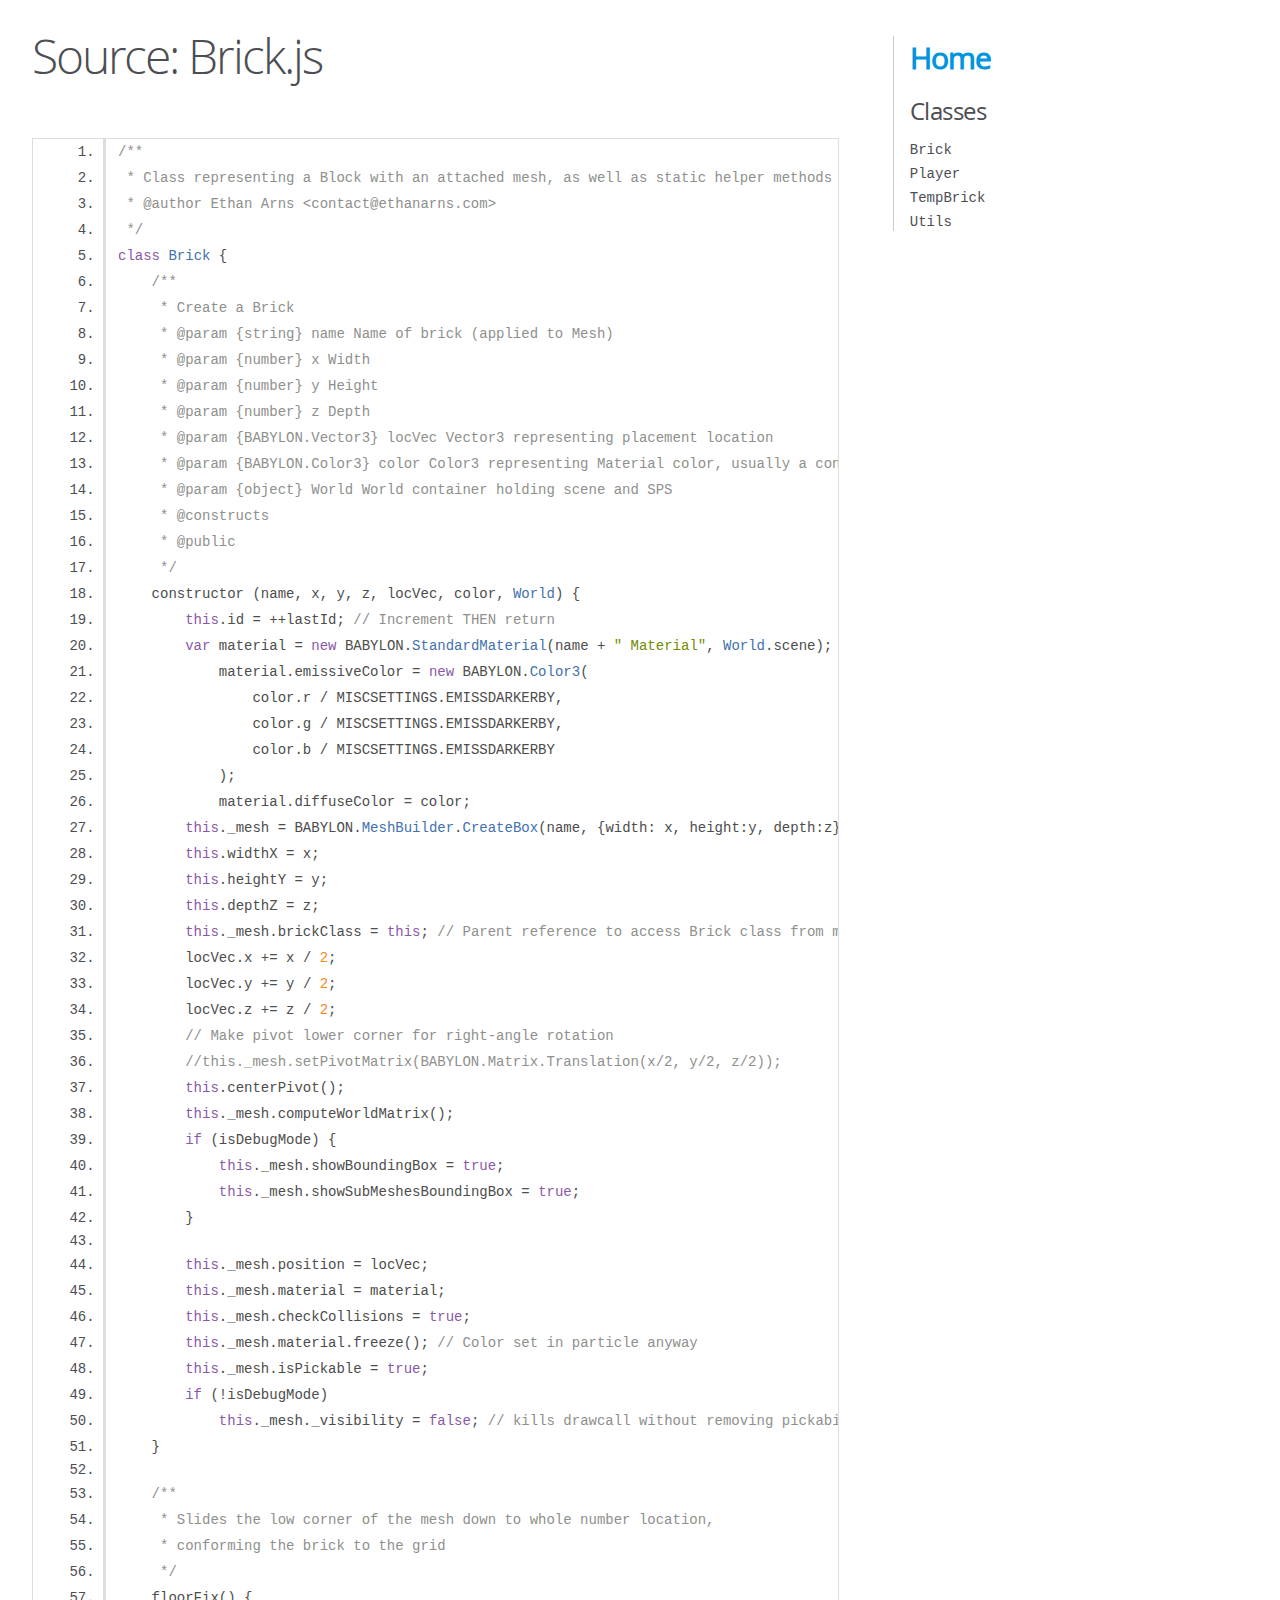
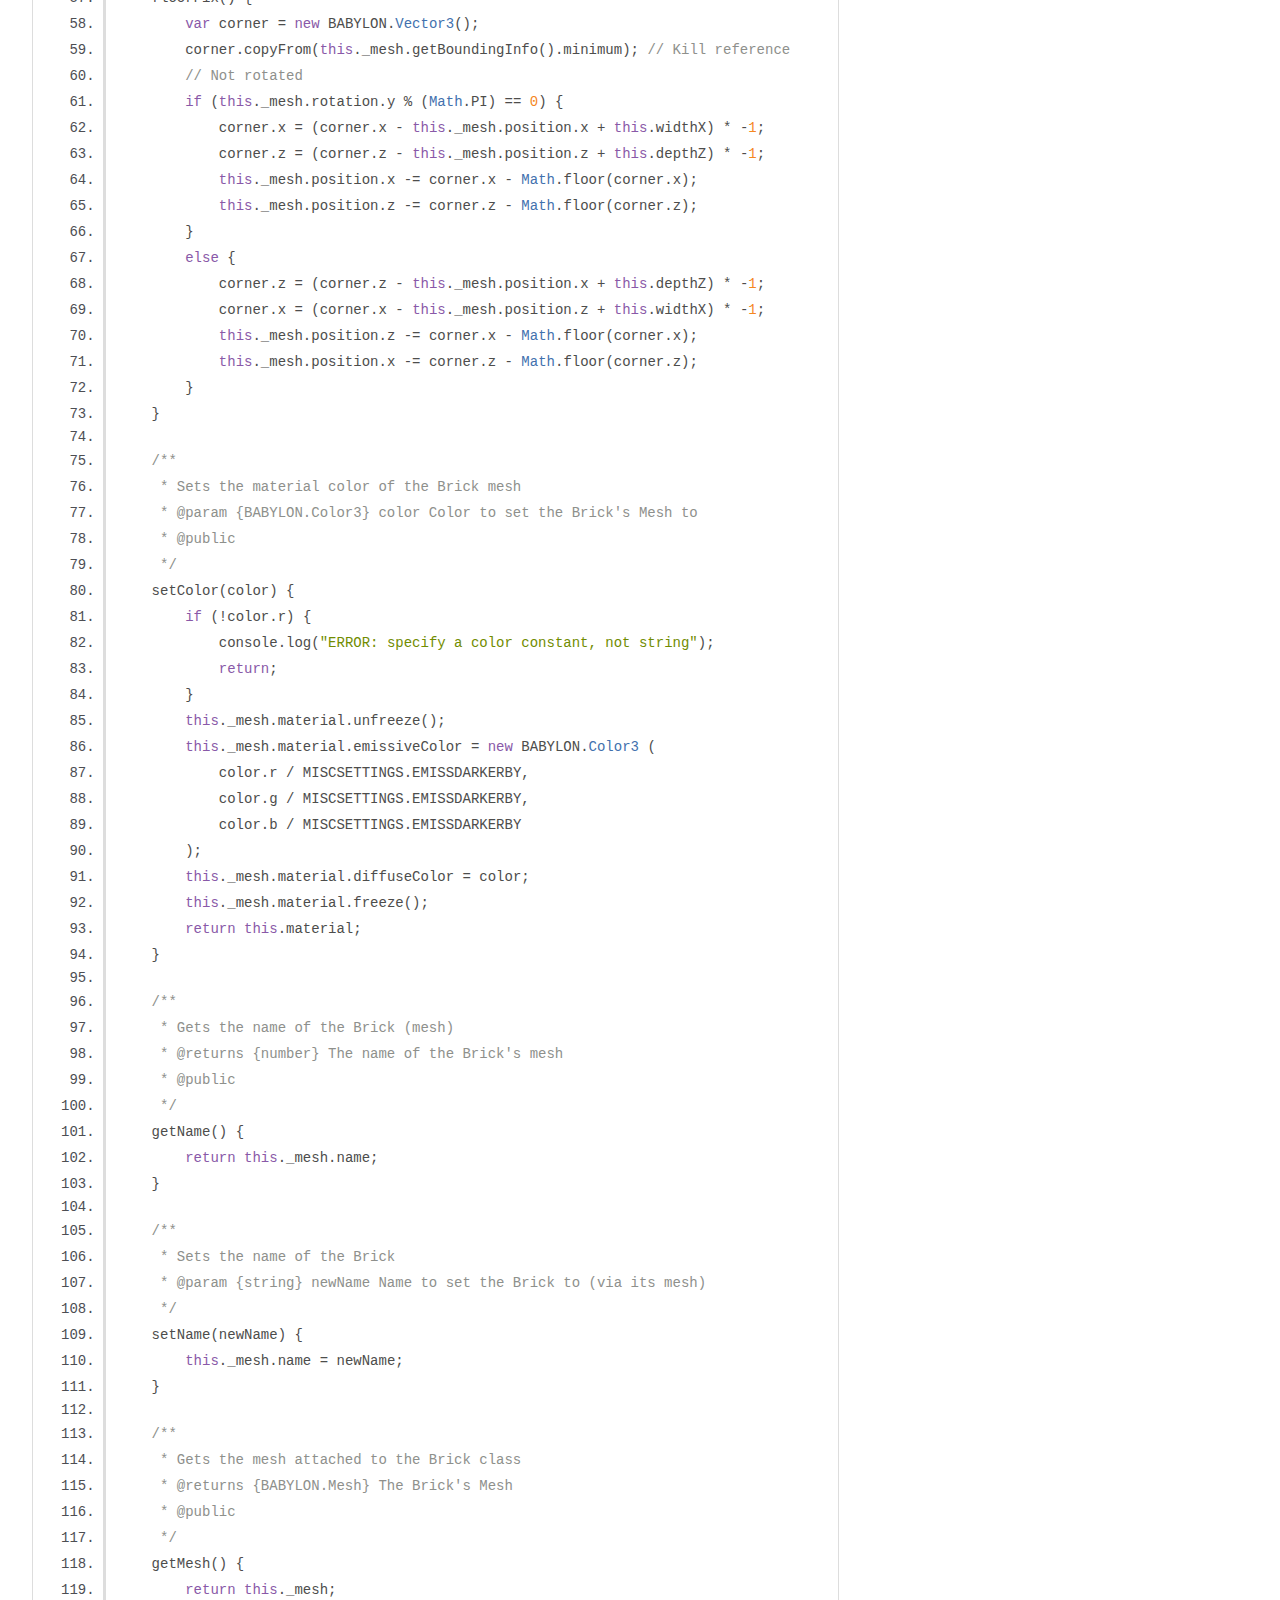
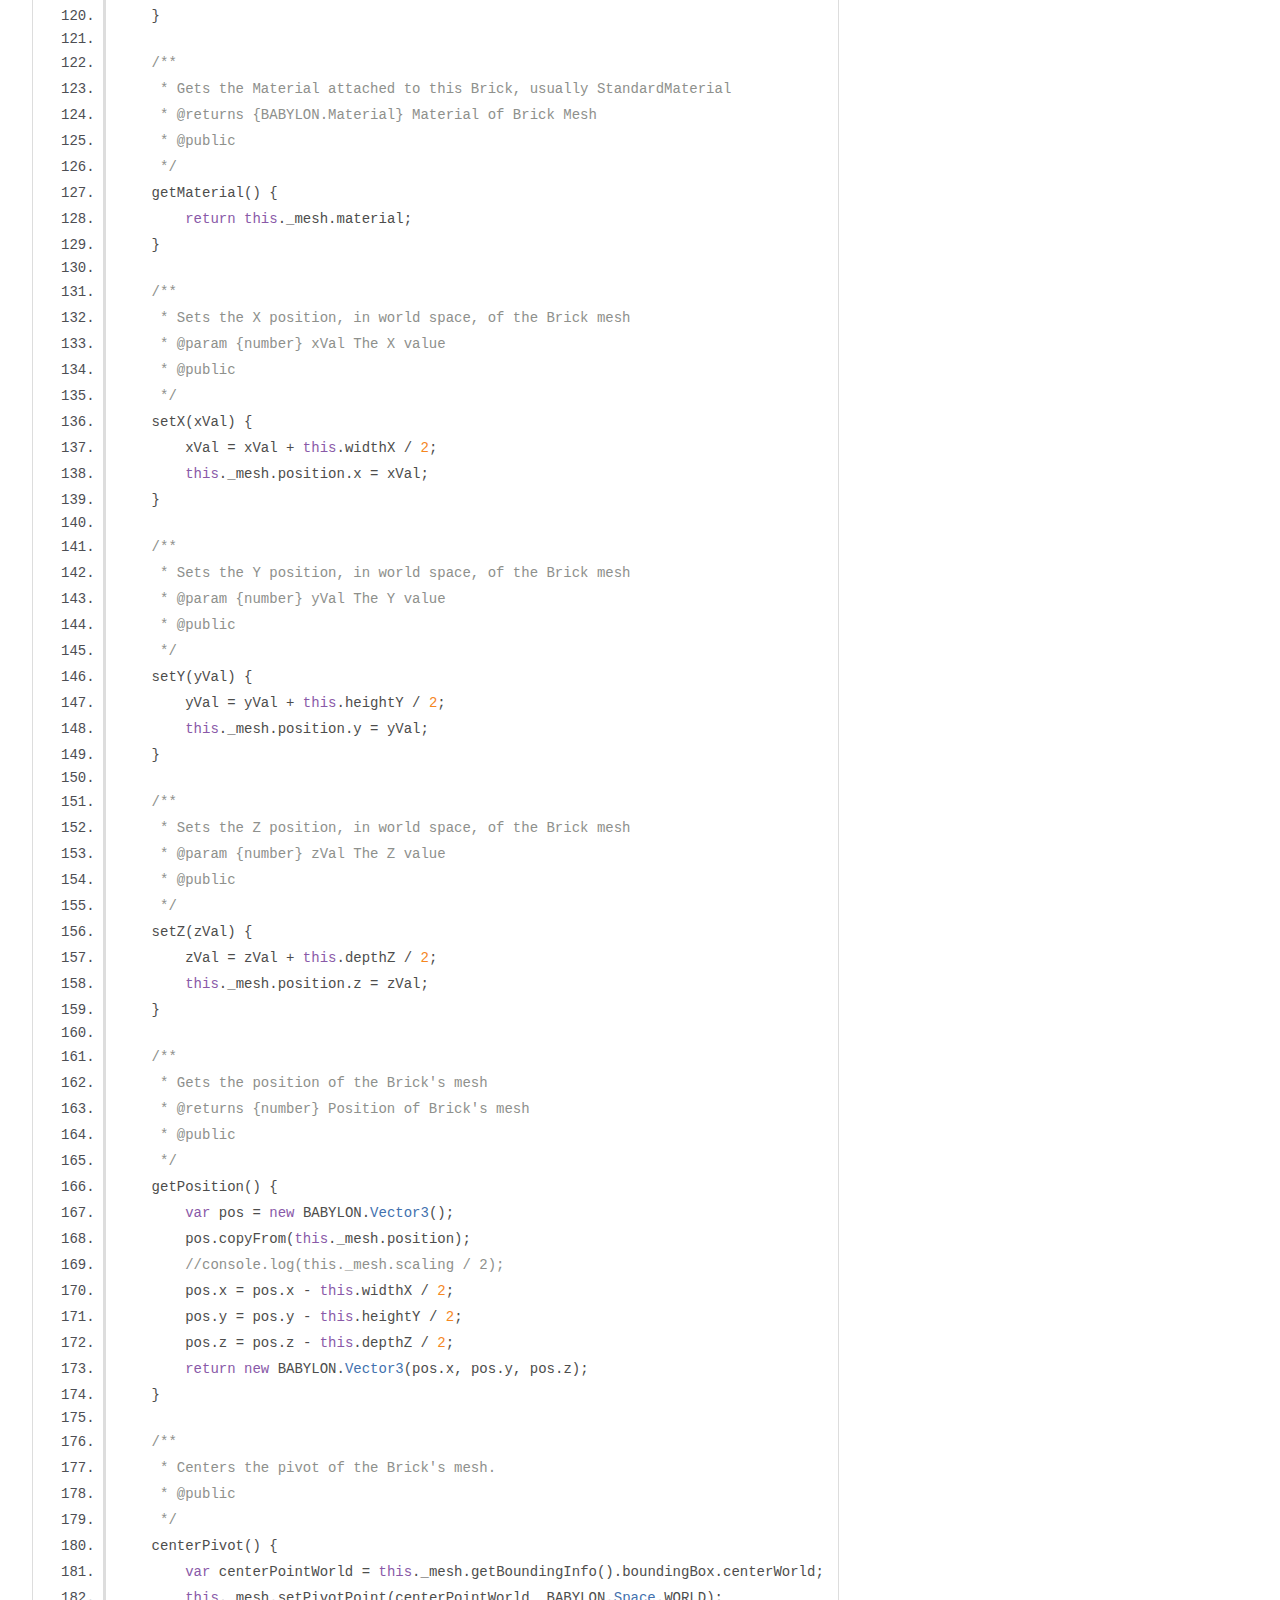
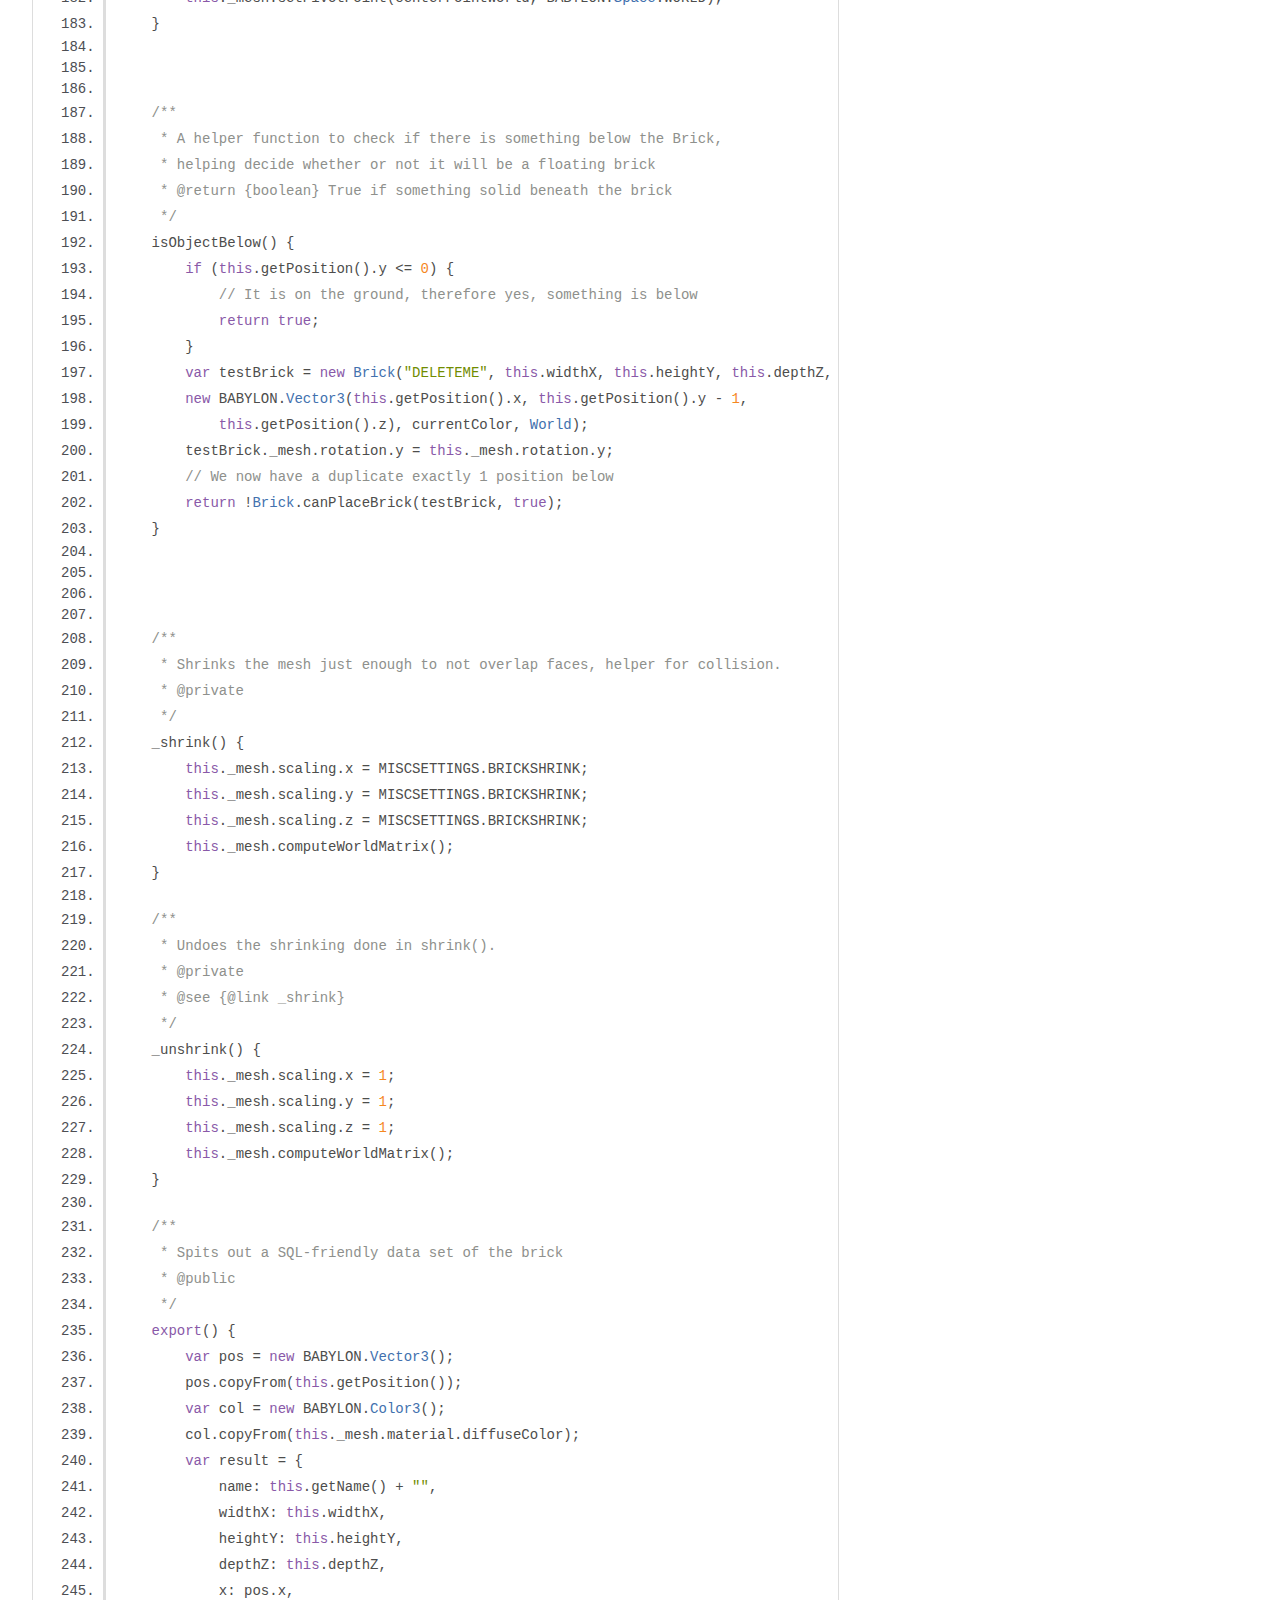
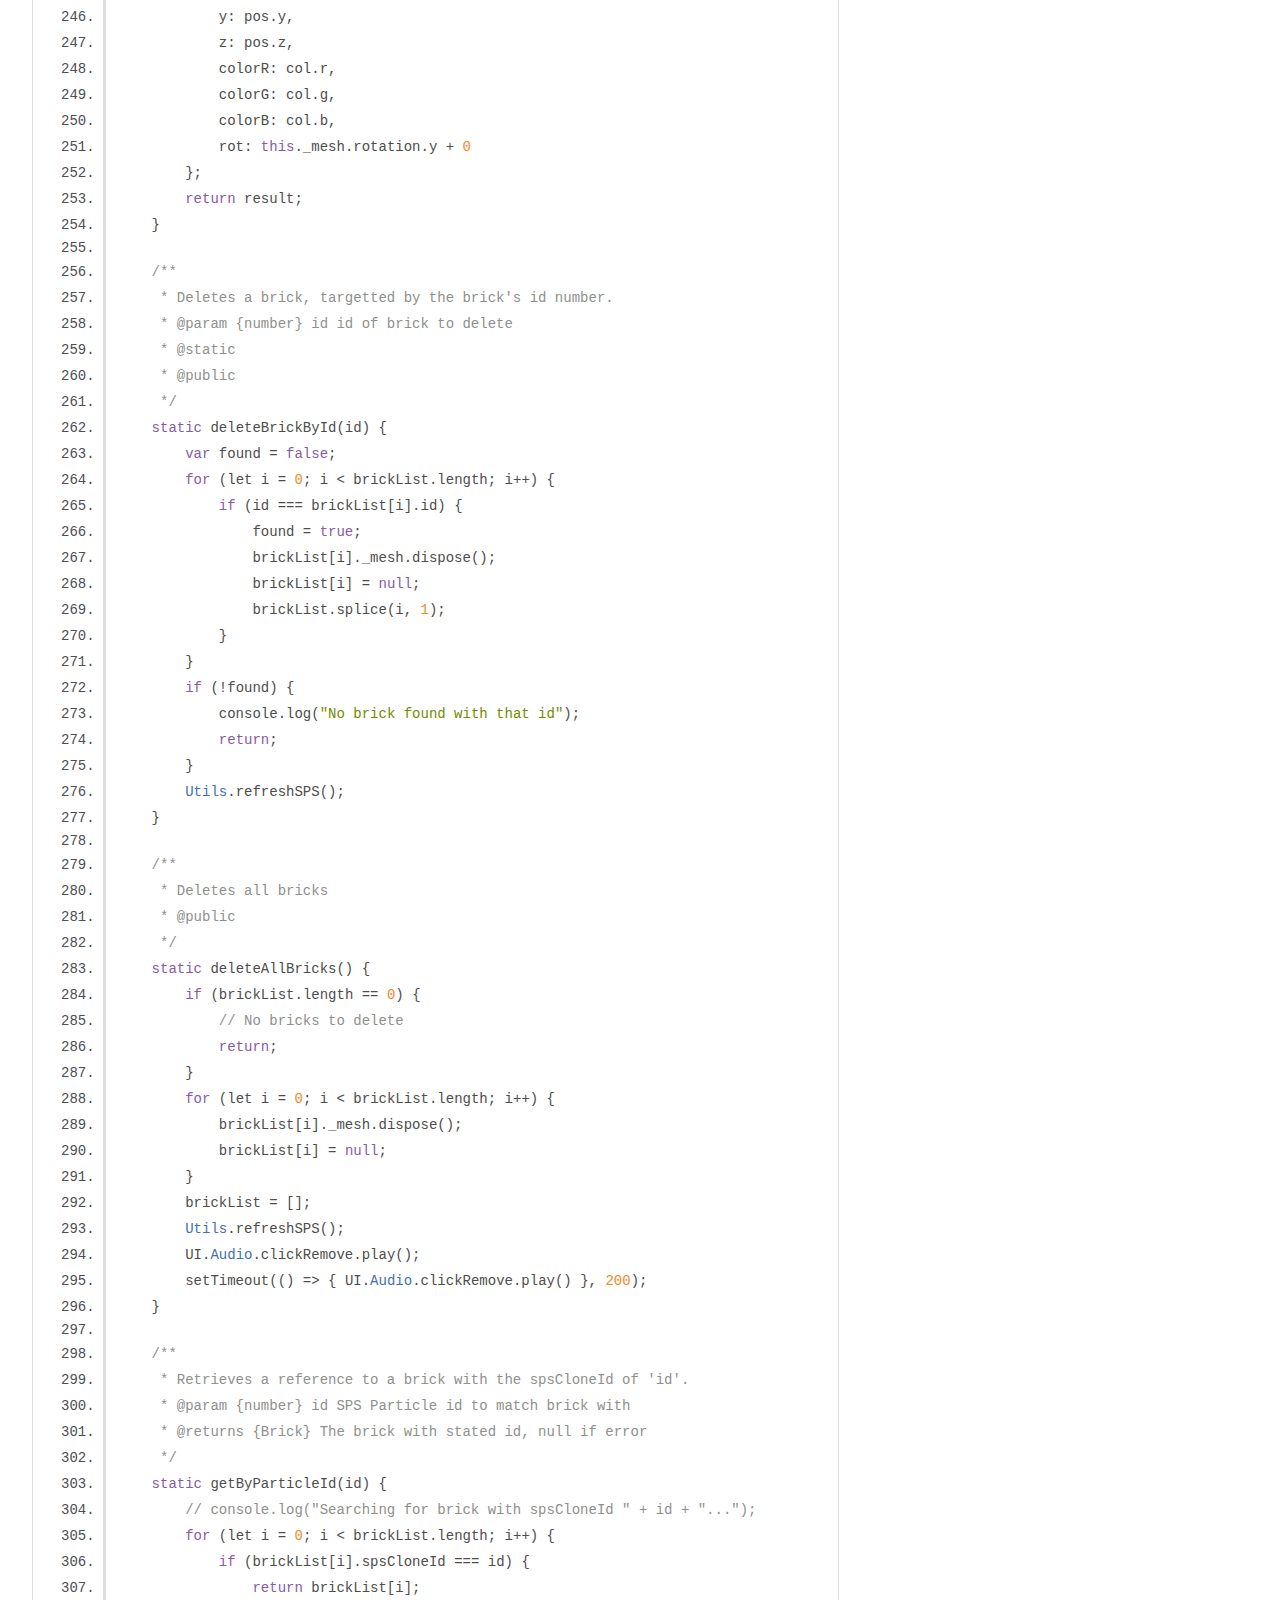
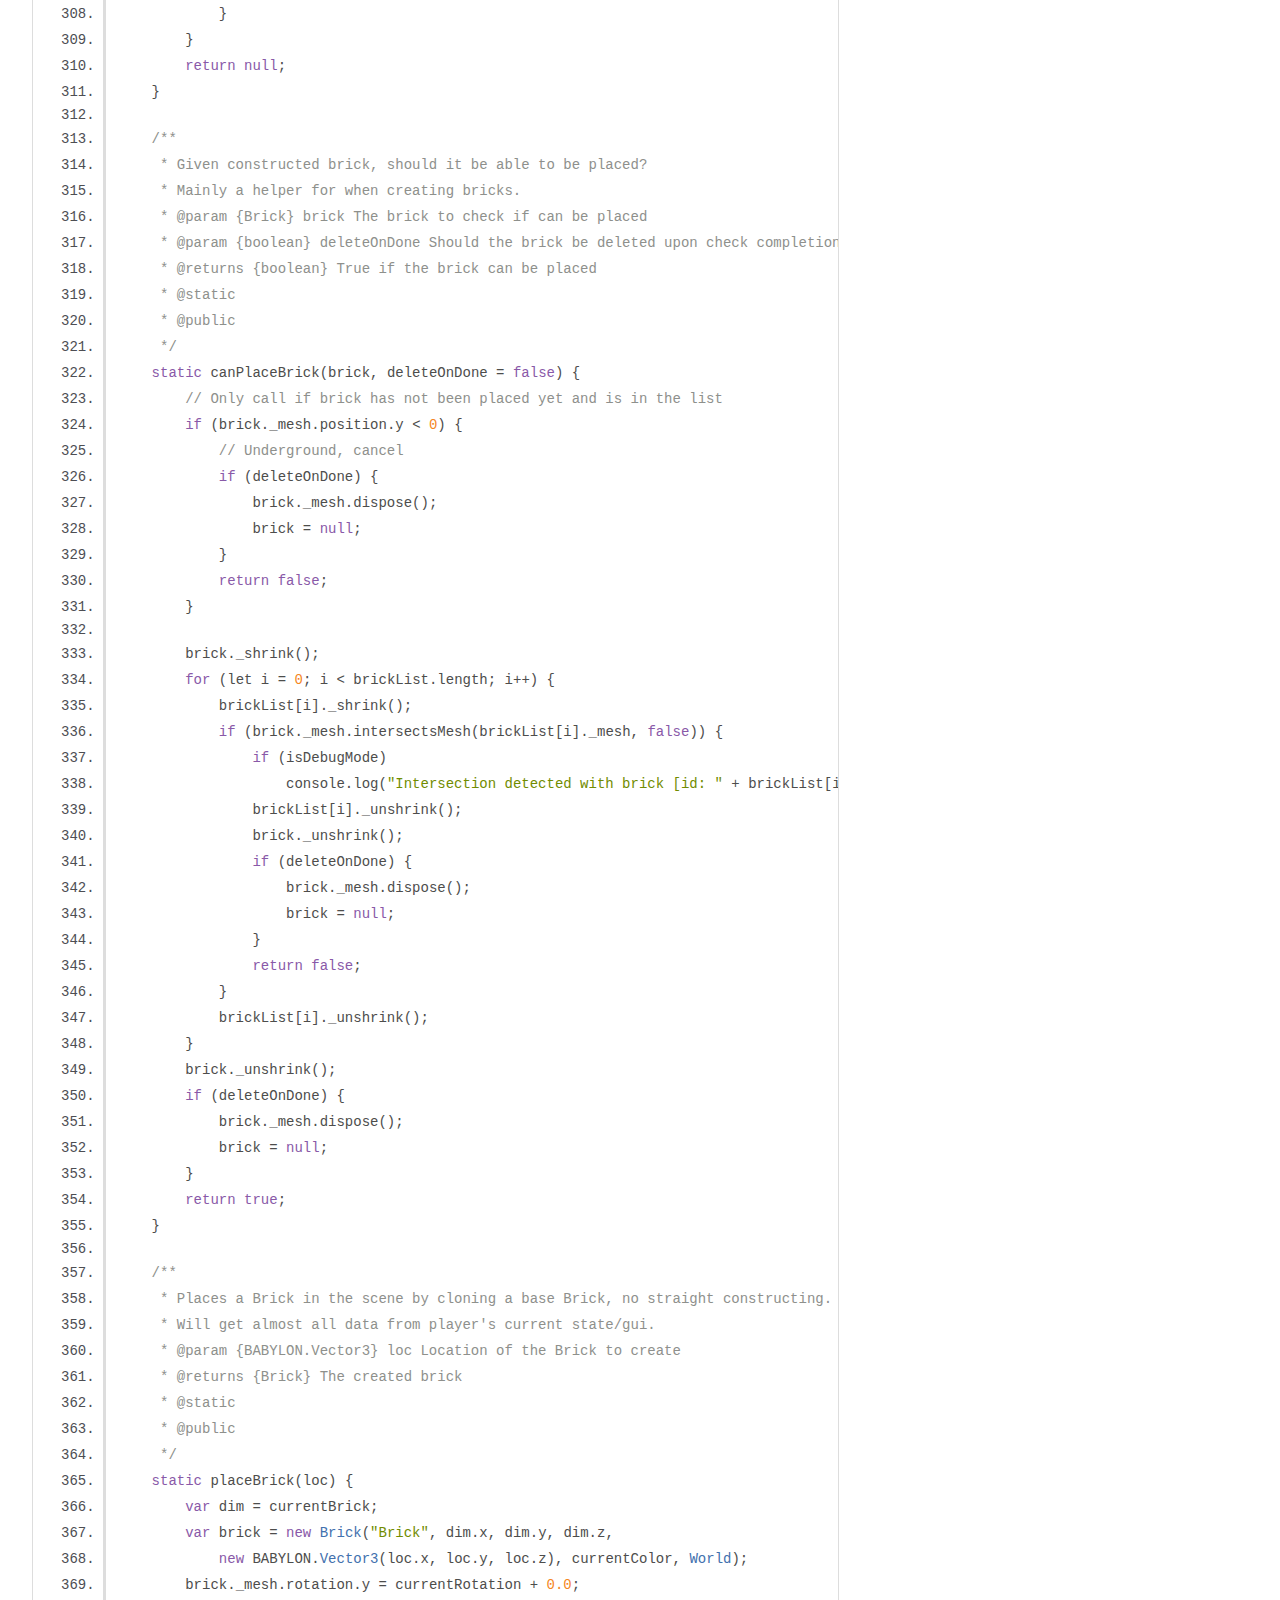
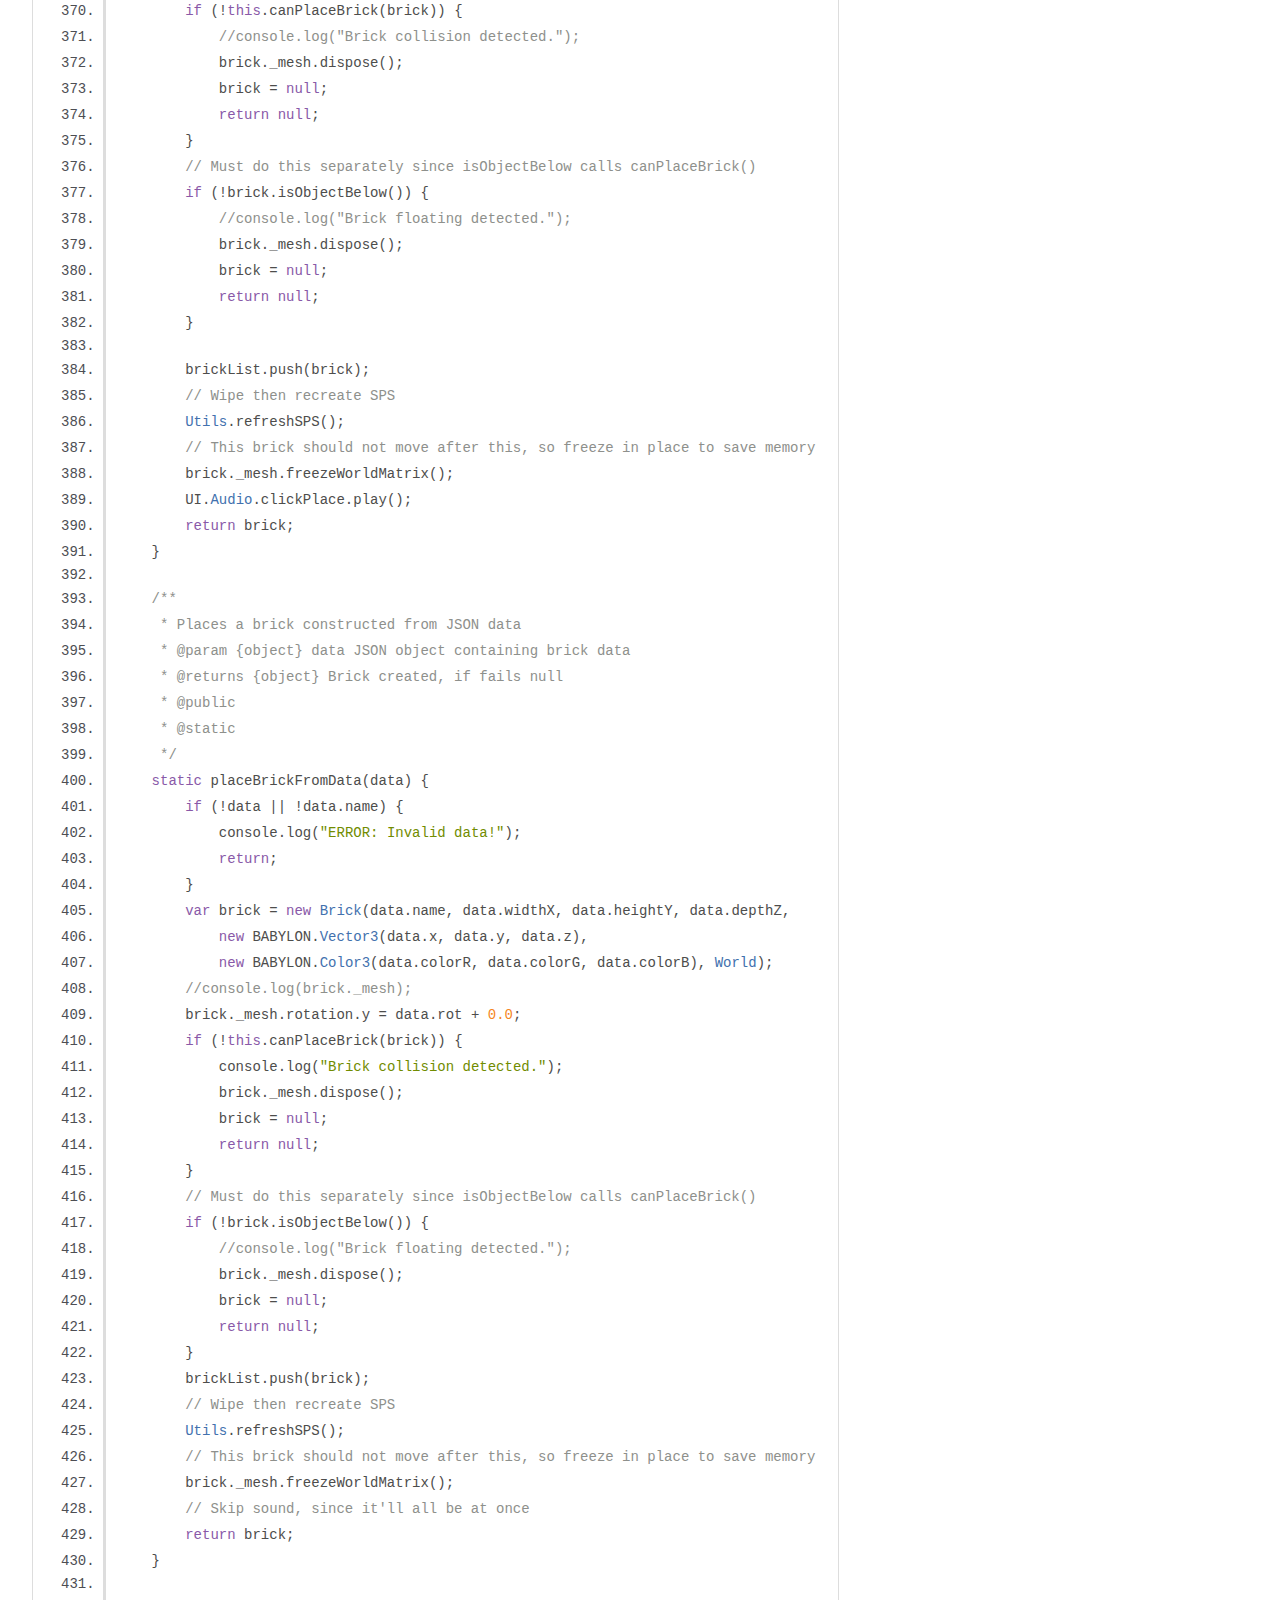
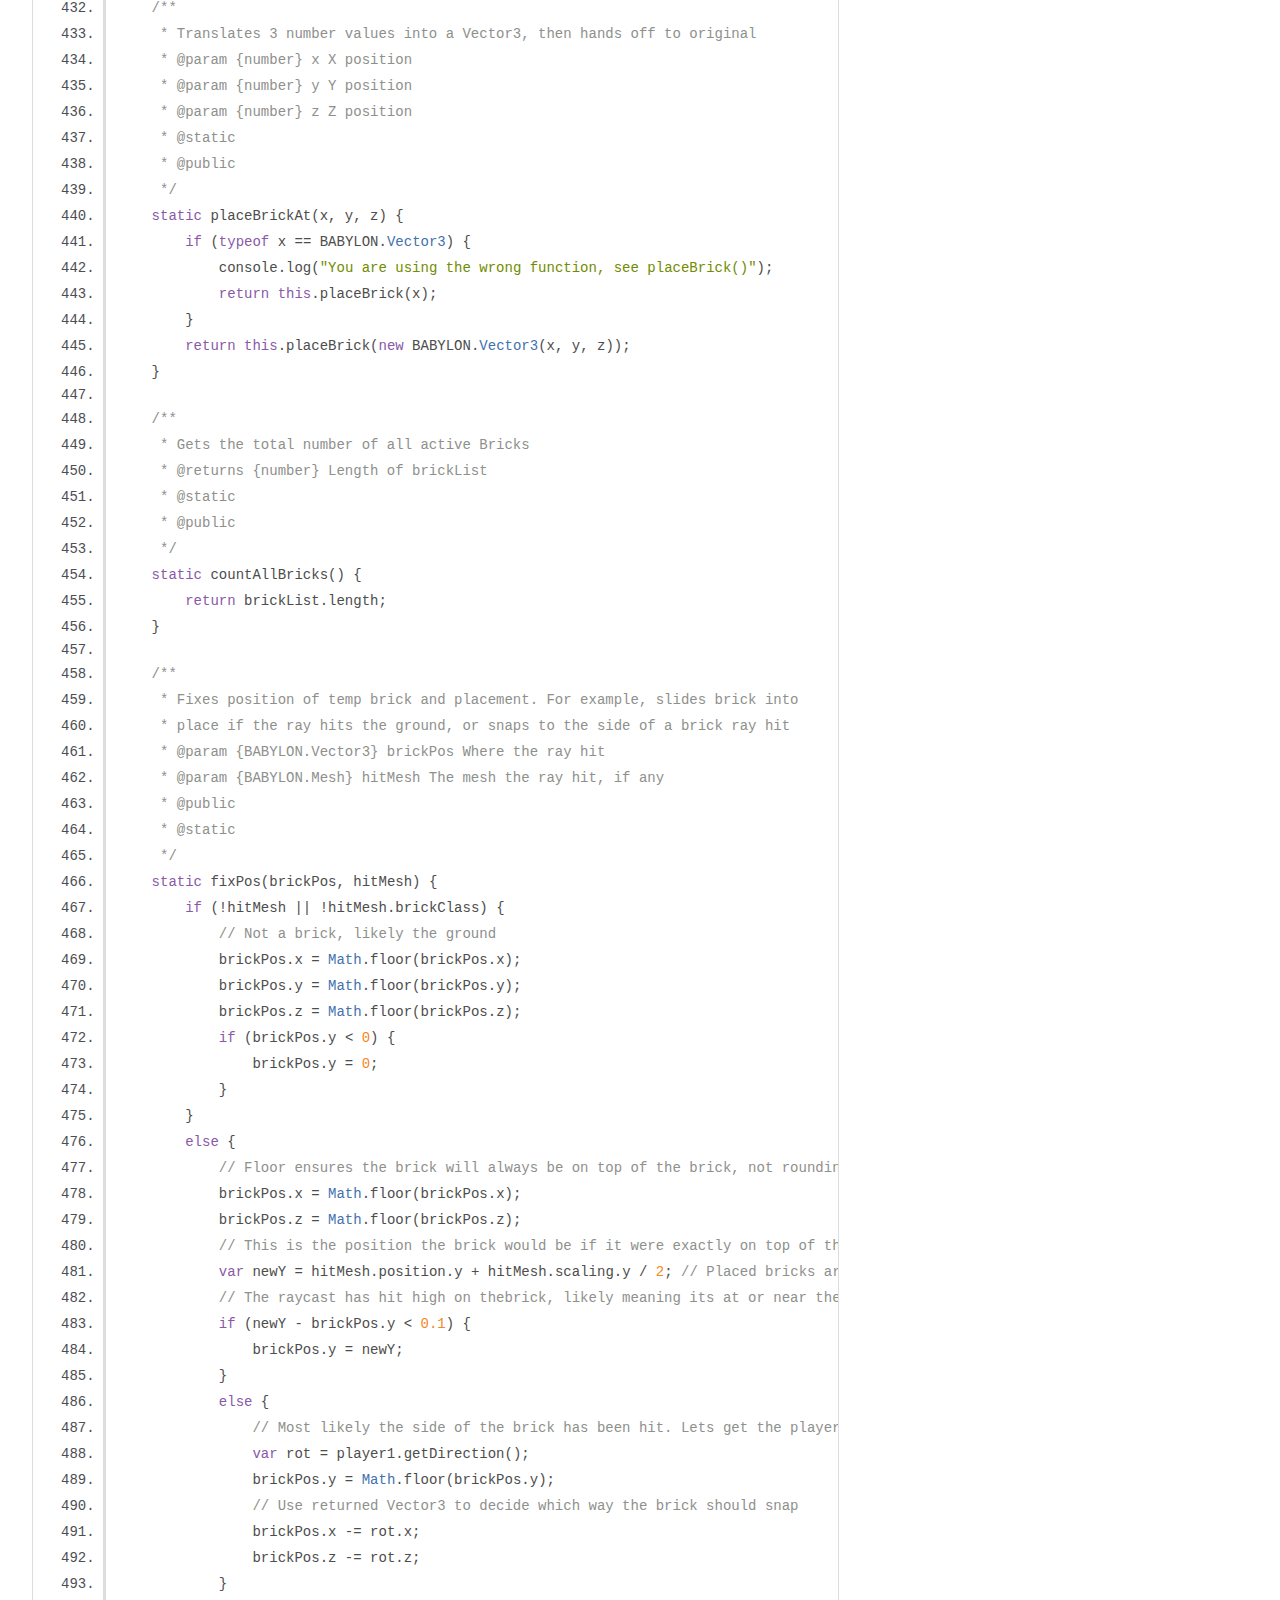
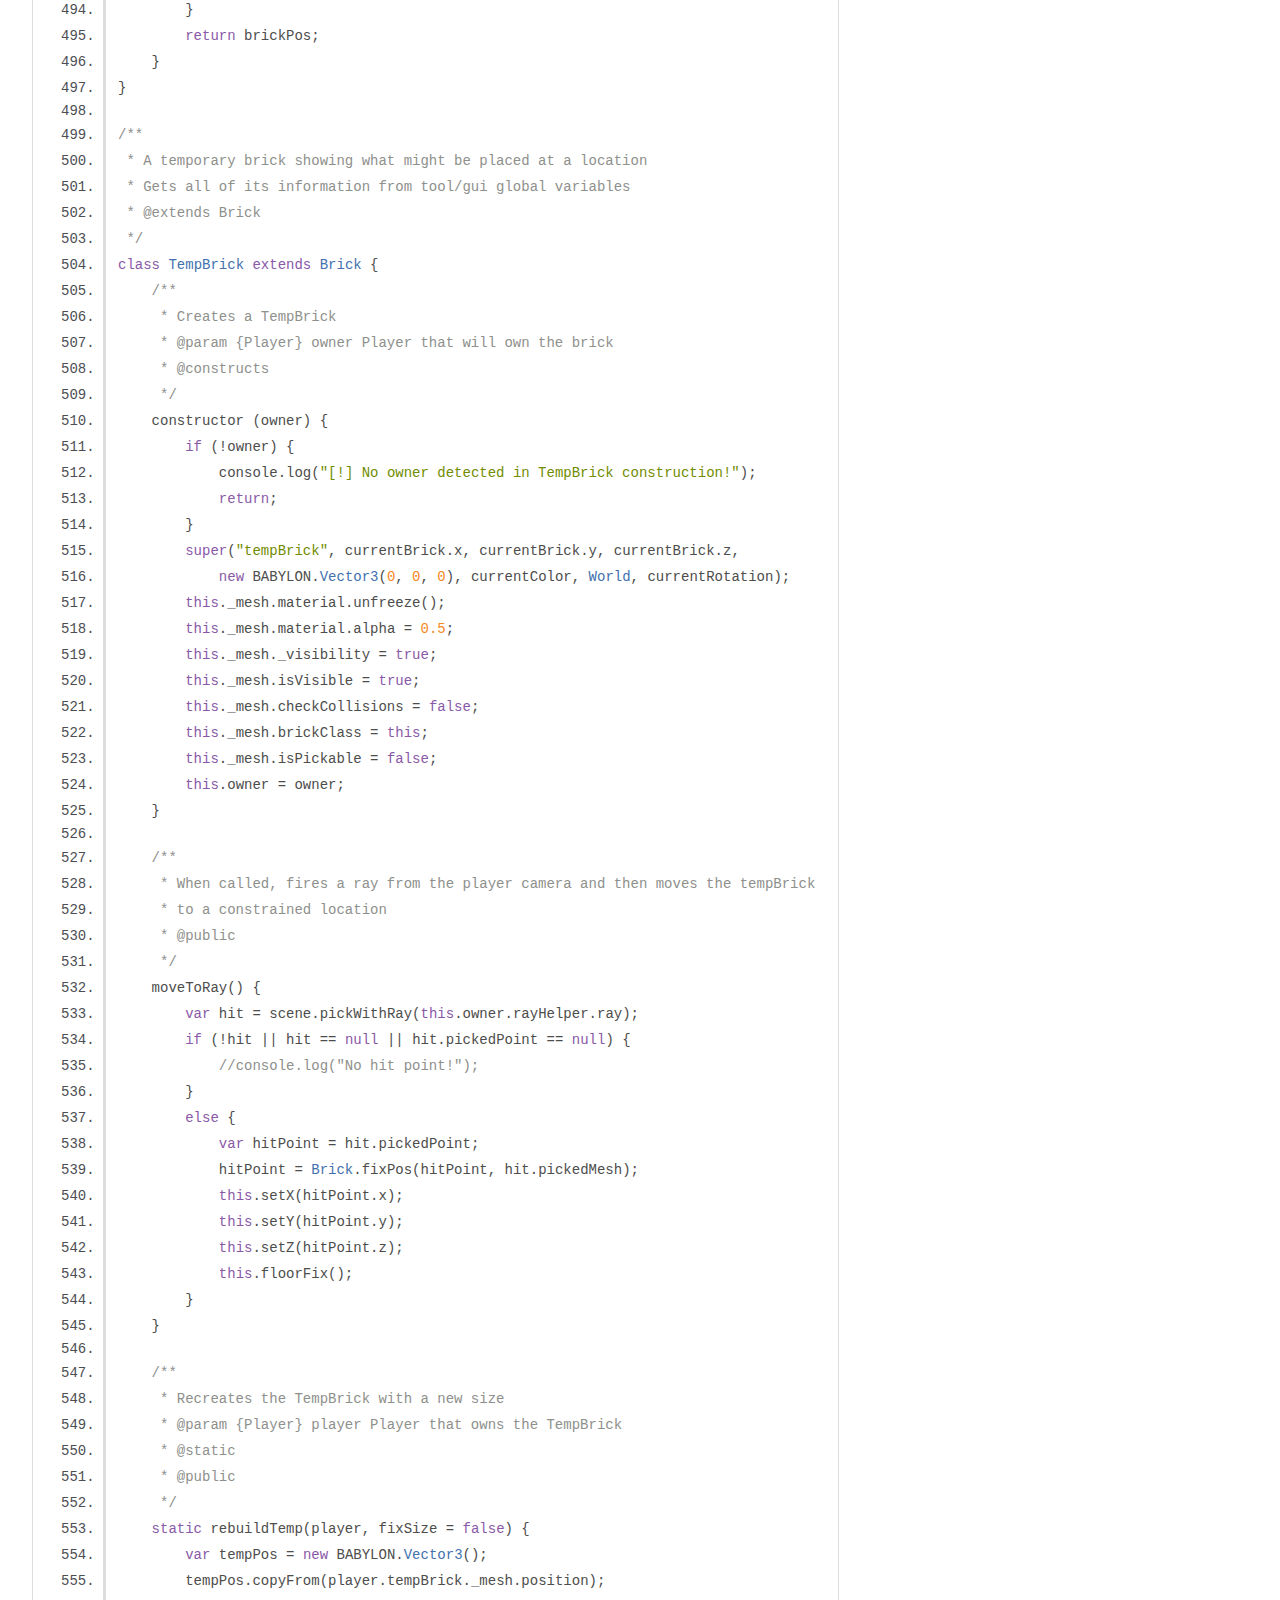
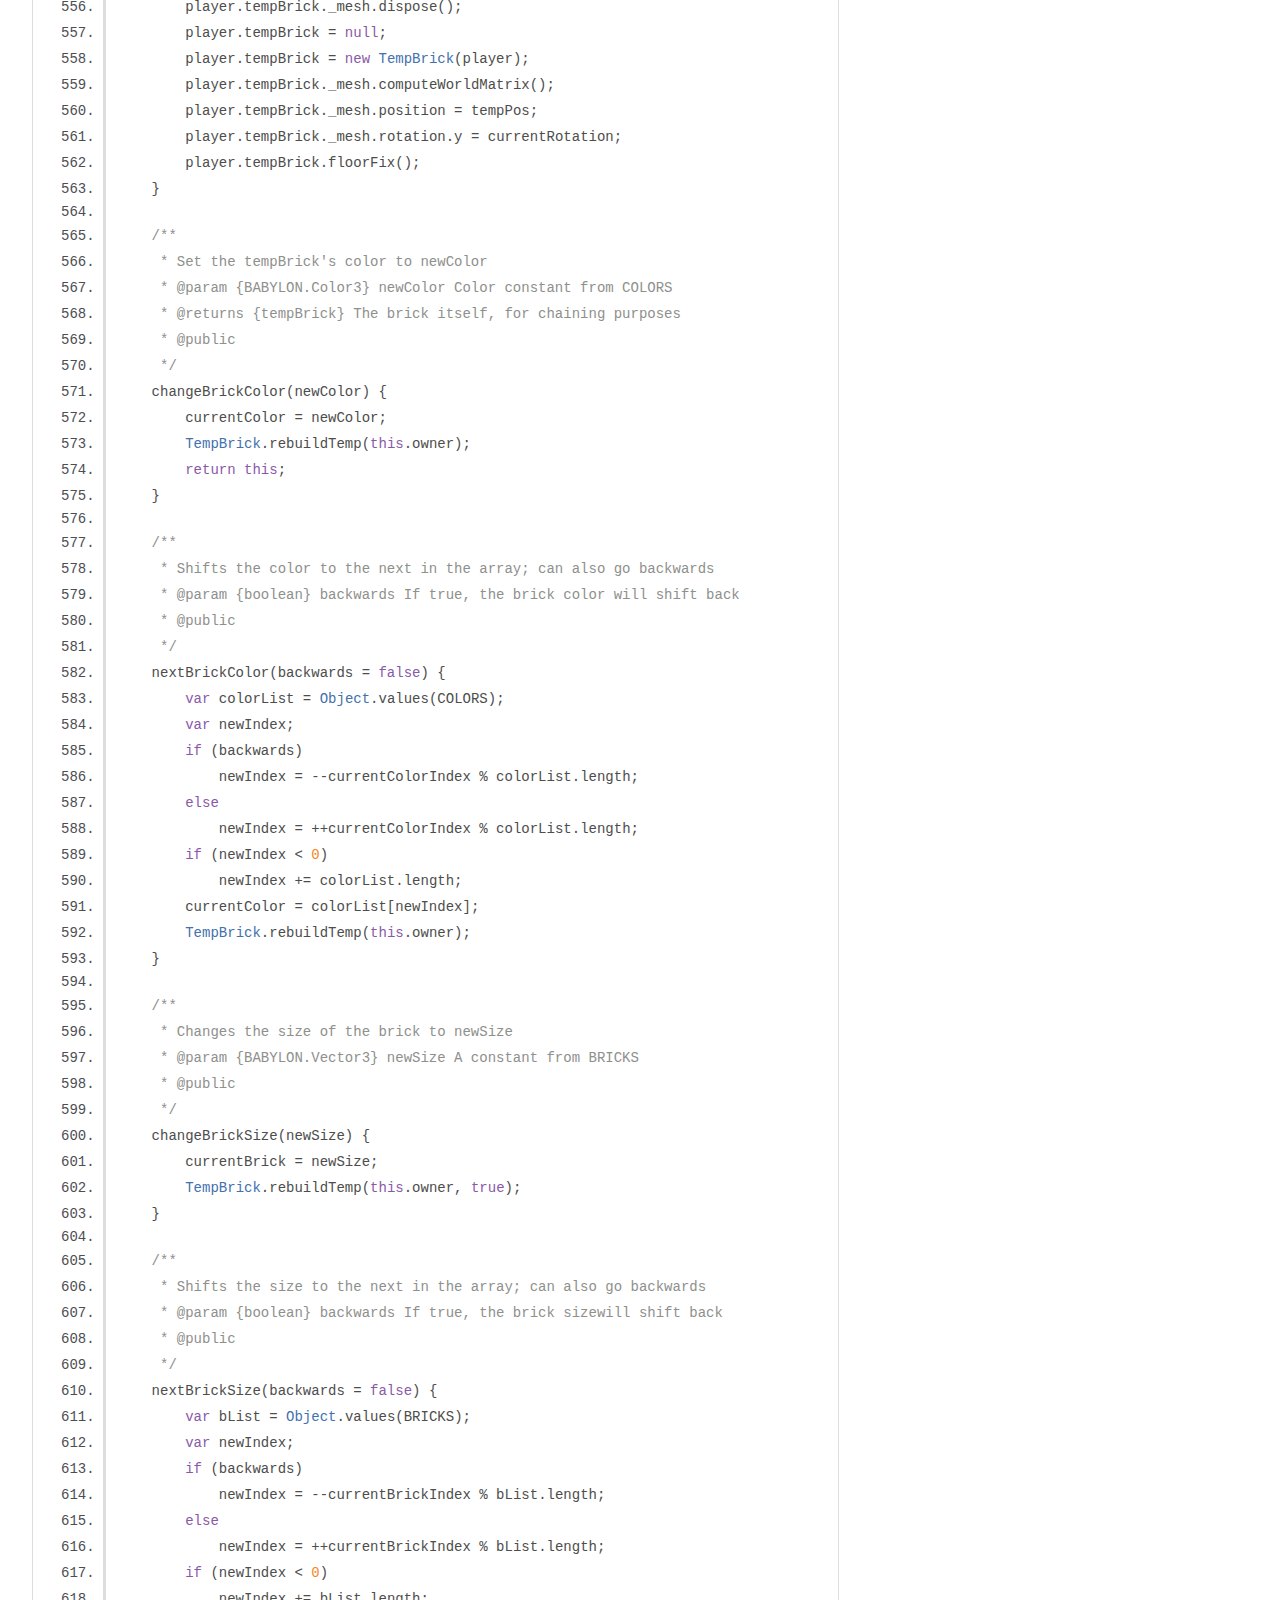
<file: BlockJS/doc/Brick.js.html>
<!DOCTYPE html>
<html lang="en">
<head>
    <meta charset="utf-8">
    <title>JSDoc: Source: Brick.js</title>

    <script src="scripts/prettify/prettify.js"> </script>
    <script src="scripts/prettify/lang-css.js"> </script>
    <!--[if lt IE 9]>
      <script src="//html5shiv.googlecode.com/svn/trunk/html5.js"></script>
    <![endif]-->
    <link type="text/css" rel="stylesheet" href="styles/prettify-tomorrow.css">
    <link type="text/css" rel="stylesheet" href="styles/jsdoc-default.css">
</head>

<body>

<div id="main">

    <h1 class="page-title">Source: Brick.js</h1>

    



    
    <section>
        <article>
            <pre class="prettyprint source linenums"><code>/**
 * Class representing a Block with an attached mesh, as well as static helper methods
 * @author Ethan Arns &lt;contact@ethanarns.com>
 */
class Brick {
    /**
     * Create a Brick
     * @param {string} name Name of brick (applied to Mesh)
     * @param {number} x Width
     * @param {number} y Height
     * @param {number} z Depth
     * @param {BABYLON.Vector3} locVec Vector3 representing placement location
     * @param {BABYLON.Color3} color Color3 representing Material color, usually a constant
     * @param {object} World World container holding scene and SPS
     * @constructs
     * @public
     */
    constructor (name, x, y, z, locVec, color, World) {
        this.id = ++lastId; // Increment THEN return
        var material = new BABYLON.StandardMaterial(name + " Material", World.scene);
            material.emissiveColor = new BABYLON.Color3(
                color.r / MISCSETTINGS.EMISSDARKERBY,
                color.g / MISCSETTINGS.EMISSDARKERBY,
                color.b / MISCSETTINGS.EMISSDARKERBY
            );
            material.diffuseColor = color;
        this._mesh = BABYLON.MeshBuilder.CreateBox(name, {width: x, height:y, depth:z}, World.scene);
        this.widthX = x;
        this.heightY = y;
        this.depthZ = z;
        this._mesh.brickClass = this; // Parent reference to access Brick class from mesh
        locVec.x += x / 2;
        locVec.y += y / 2;
        locVec.z += z / 2;
        // Make pivot lower corner for right-angle rotation
        //this._mesh.setPivotMatrix(BABYLON.Matrix.Translation(x/2, y/2, z/2));
        this.centerPivot();
        this._mesh.computeWorldMatrix();
        if (isDebugMode) {
            this._mesh.showBoundingBox = true;
            this._mesh.showSubMeshesBoundingBox = true;
        }

        this._mesh.position = locVec;
        this._mesh.material = material;
        this._mesh.checkCollisions = true;
        this._mesh.material.freeze(); // Color set in particle anyway
        this._mesh.isPickable = true;
        if (!isDebugMode)
            this._mesh._visibility = false; // kills drawcall without removing pickability
    }

    /**
     * Slides the low corner of the mesh down to whole number location,
     * conforming the brick to the grid
     */
    floorFix() {
        var corner = new BABYLON.Vector3();
        corner.copyFrom(this._mesh.getBoundingInfo().minimum); // Kill reference
        // Not rotated
        if (this._mesh.rotation.y % (Math.PI) == 0) {
            corner.x = (corner.x - this._mesh.position.x + this.widthX) * -1;
            corner.z = (corner.z - this._mesh.position.z + this.depthZ) * -1;
            this._mesh.position.x -= corner.x - Math.floor(corner.x);
            this._mesh.position.z -= corner.z - Math.floor(corner.z);
        }
        else {
            corner.z = (corner.z - this._mesh.position.x + this.depthZ) * -1;
            corner.x = (corner.x - this._mesh.position.z + this.widthX) * -1;
            this._mesh.position.z -= corner.x - Math.floor(corner.x);
            this._mesh.position.x -= corner.z - Math.floor(corner.z);
        }
    }

    /**
     * Sets the material color of the Brick mesh
     * @param {BABYLON.Color3} color Color to set the Brick's Mesh to
     * @public
     */
    setColor(color) {
        if (!color.r) {
            console.log("ERROR: specify a color constant, not string");
            return;
        }
        this._mesh.material.unfreeze();
        this._mesh.material.emissiveColor = new BABYLON.Color3 (
            color.r / MISCSETTINGS.EMISSDARKERBY,
            color.g / MISCSETTINGS.EMISSDARKERBY,
            color.b / MISCSETTINGS.EMISSDARKERBY
        );
        this._mesh.material.diffuseColor = color;
        this._mesh.material.freeze();
        return this.material;
    }

    /**
     * Gets the name of the Brick (mesh)
     * @returns {number} The name of the Brick's mesh
     * @public
     */
    getName() {
        return this._mesh.name;
    }

    /**
     * Sets the name of the Brick
     * @param {string} newName Name to set the Brick to (via its mesh)
     */
    setName(newName) {
        this._mesh.name = newName;
    }

    /**
     * Gets the mesh attached to the Brick class
     * @returns {BABYLON.Mesh} The Brick's Mesh
     * @public
     */
    getMesh() {
        return this._mesh;
    }

    /**
     * Gets the Material attached to this Brick, usually StandardMaterial
     * @returns {BABYLON.Material} Material of Brick Mesh
     * @public
     */
    getMaterial() {
        return this._mesh.material;
    }

    /**
     * Sets the X position, in world space, of the Brick mesh
     * @param {number} xVal The X value
     * @public
     */
    setX(xVal) {
        xVal = xVal + this.widthX / 2;
        this._mesh.position.x = xVal;
    }

    /**
     * Sets the Y position, in world space, of the Brick mesh
     * @param {number} yVal The Y value
     * @public
     */
    setY(yVal) {
        yVal = yVal + this.heightY / 2;
        this._mesh.position.y = yVal;
    }

    /**
     * Sets the Z position, in world space, of the Brick mesh
     * @param {number} zVal The Z value
     * @public
     */
    setZ(zVal) {
        zVal = zVal + this.depthZ / 2;
        this._mesh.position.z = zVal;
    }

    /**
     * Gets the position of the Brick's mesh
     * @returns {number} Position of Brick's mesh
     * @public
     */
    getPosition() {
        var pos = new BABYLON.Vector3();
        pos.copyFrom(this._mesh.position);
        //console.log(this._mesh.scaling / 2);
        pos.x = pos.x - this.widthX / 2;
        pos.y = pos.y - this.heightY / 2;
        pos.z = pos.z - this.depthZ / 2;
        return new BABYLON.Vector3(pos.x, pos.y, pos.z);
    }

    /**
     * Centers the pivot of the Brick's mesh.
     * @public
     */
    centerPivot() {
        var centerPointWorld = this._mesh.getBoundingInfo().boundingBox.centerWorld;
        this._mesh.setPivotPoint(centerPointWorld, BABYLON.Space.WORLD);
    }



    /**
     * A helper function to check if there is something below the Brick,
     * helping decide whether or not it will be a floating brick
     * @return {boolean} True if something solid beneath the brick
     */
    isObjectBelow() {
        if (this.getPosition().y &lt;= 0) {
            // It is on the ground, therefore yes, something is below
            return true;
        }
        var testBrick = new Brick("DELETEME", this.widthX, this.heightY, this.depthZ,
        new BABYLON.Vector3(this.getPosition().x, this.getPosition().y - 1,
            this.getPosition().z), currentColor, World);
        testBrick._mesh.rotation.y = this._mesh.rotation.y;
        // We now have a duplicate exactly 1 position below
        return !Brick.canPlaceBrick(testBrick, true);
    }




    /**
     * Shrinks the mesh just enough to not overlap faces, helper for collision.
     * @private
     */
    _shrink() {
        this._mesh.scaling.x = MISCSETTINGS.BRICKSHRINK;
        this._mesh.scaling.y = MISCSETTINGS.BRICKSHRINK;
        this._mesh.scaling.z = MISCSETTINGS.BRICKSHRINK;
        this._mesh.computeWorldMatrix();
    }

    /**
     * Undoes the shrinking done in shrink().
     * @private
     * @see {@link _shrink}
     */
    _unshrink() {
        this._mesh.scaling.x = 1;
        this._mesh.scaling.y = 1;
        this._mesh.scaling.z = 1;
        this._mesh.computeWorldMatrix();
    }

    /**
     * Spits out a SQL-friendly data set of the brick
     * @public
     */
    export() {
        var pos = new BABYLON.Vector3();
        pos.copyFrom(this.getPosition());
        var col = new BABYLON.Color3();
        col.copyFrom(this._mesh.material.diffuseColor);
        var result = {
            name: this.getName() + "",
            widthX: this.widthX,
            heightY: this.heightY,
            depthZ: this.depthZ,
            x: pos.x,
            y: pos.y,
            z: pos.z,
            colorR: col.r,
            colorG: col.g,
            colorB: col.b,
            rot: this._mesh.rotation.y + 0
        };
        return result;
    }

    /**
     * Deletes a brick, targetted by the brick's id number.
     * @param {number} id id of brick to delete
     * @static
     * @public
     */
    static deleteBrickById(id) {
        var found = false;
        for (let i = 0; i &lt; brickList.length; i++) {
            if (id === brickList[i].id) {
                found = true;
                brickList[i]._mesh.dispose();
                brickList[i] = null;
                brickList.splice(i, 1);
            }
        }
        if (!found) {
            console.log("No brick found with that id");
            return;
        }
        Utils.refreshSPS();
    }

    /**
     * Deletes all bricks
     * @public
     */
    static deleteAllBricks() {
        if (brickList.length == 0) {
            // No bricks to delete
            return;
        }
        for (let i = 0; i &lt; brickList.length; i++) {
            brickList[i]._mesh.dispose();
            brickList[i] = null;
        }
        brickList = [];
        Utils.refreshSPS();
        UI.Audio.clickRemove.play();
        setTimeout(() => { UI.Audio.clickRemove.play() }, 200);
    }

    /**
     * Retrieves a reference to a brick with the spsCloneId of 'id'.
     * @param {number} id SPS Particle id to match brick with
     * @returns {Brick} The brick with stated id, null if error
     */
    static getByParticleId(id) {
        // console.log("Searching for brick with spsCloneId " + id + "...");
        for (let i = 0; i &lt; brickList.length; i++) {
            if (brickList[i].spsCloneId === id) {
                return brickList[i];
            }
        }
        return null;
    }

    /**
     * Given constructed brick, should it be able to be placed?
     * Mainly a helper for when creating bricks.
     * @param {Brick} brick The brick to check if can be placed
     * @param {boolean} deleteOnDone Should the brick be deleted upon check completion?
     * @returns {boolean} True if the brick can be placed
     * @static
     * @public
     */
    static canPlaceBrick(brick, deleteOnDone = false) {
        // Only call if brick has not been placed yet and is in the list
        if (brick._mesh.position.y &lt; 0) {
            // Underground, cancel
            if (deleteOnDone) {
                brick._mesh.dispose();
                brick = null;
            }
            return false;
        }

        brick._shrink();
        for (let i = 0; i &lt; brickList.length; i++) {
            brickList[i]._shrink();
            if (brick._mesh.intersectsMesh(brickList[i]._mesh, false)) {
                if (isDebugMode)
                    console.log("Intersection detected with brick [id: " + brickList[i].id + "]");
                brickList[i]._unshrink();
                brick._unshrink();
                if (deleteOnDone) {
                    brick._mesh.dispose();
                    brick = null;
                }
                return false;
            }
            brickList[i]._unshrink();
        }
        brick._unshrink();
        if (deleteOnDone) {
            brick._mesh.dispose();
            brick = null;
        }
        return true;
    }

    /**
     * Places a Brick in the scene by cloning a base Brick, no straight constructing.
     * Will get almost all data from player's current state/gui.
     * @param {BABYLON.Vector3} loc Location of the Brick to create
     * @returns {Brick} The created brick
     * @static
     * @public
     */
    static placeBrick(loc) {
        var dim = currentBrick;
        var brick = new Brick("Brick", dim.x, dim.y, dim.z,
            new BABYLON.Vector3(loc.x, loc.y, loc.z), currentColor, World);
        brick._mesh.rotation.y = currentRotation + 0.0;
        if (!this.canPlaceBrick(brick)) {
            //console.log("Brick collision detected.");
            brick._mesh.dispose();
            brick = null;
            return null;
        }
        // Must do this separately since isObjectBelow calls canPlaceBrick()
        if (!brick.isObjectBelow()) {
            //console.log("Brick floating detected.");
            brick._mesh.dispose();
            brick = null;
            return null;
        }

        brickList.push(brick);
        // Wipe then recreate SPS
        Utils.refreshSPS();
        // This brick should not move after this, so freeze in place to save memory
        brick._mesh.freezeWorldMatrix();
        UI.Audio.clickPlace.play();
        return brick;
    }

    /**
     * Places a brick constructed from JSON data
     * @param {object} data JSON object containing brick data
     * @returns {object} Brick created, if fails null
     * @public
     * @static
     */
    static placeBrickFromData(data) {
        if (!data || !data.name) {
            console.log("ERROR: Invalid data!");
            return;
        }
        var brick = new Brick(data.name, data.widthX, data.heightY, data.depthZ,
            new BABYLON.Vector3(data.x, data.y, data.z),
            new BABYLON.Color3(data.colorR, data.colorG, data.colorB), World);
        //console.log(brick._mesh);
        brick._mesh.rotation.y = data.rot + 0.0;
        if (!this.canPlaceBrick(brick)) {
            console.log("Brick collision detected.");
            brick._mesh.dispose();
            brick = null;
            return null;
        }
        // Must do this separately since isObjectBelow calls canPlaceBrick()
        if (!brick.isObjectBelow()) {
            //console.log("Brick floating detected.");
            brick._mesh.dispose();
            brick = null;
            return null;
        }
        brickList.push(brick);
        // Wipe then recreate SPS
        Utils.refreshSPS();
        // This brick should not move after this, so freeze in place to save memory
        brick._mesh.freezeWorldMatrix();
        // Skip sound, since it'll all be at once
        return brick;
    }

    /**
     * Translates 3 number values into a Vector3, then hands off to original
     * @param {number} x X position
     * @param {number} y Y position
     * @param {number} z Z position
     * @static
     * @public
     */
    static placeBrickAt(x, y, z) {
        if (typeof x == BABYLON.Vector3) {
            console.log("You are using the wrong function, see placeBrick()");
            return this.placeBrick(x);
        }
        return this.placeBrick(new BABYLON.Vector3(x, y, z));
    }

    /**
     * Gets the total number of all active Bricks
     * @returns {number} Length of brickList
     * @static
     * @public
     */
    static countAllBricks() {
        return brickList.length;
    }

    /**
     * Fixes position of temp brick and placement. For example, slides brick into
     * place if the ray hits the ground, or snaps to the side of a brick ray hit
     * @param {BABYLON.Vector3} brickPos Where the ray hit
     * @param {BABYLON.Mesh} hitMesh The mesh the ray hit, if any
     * @public
     * @static
     */
    static fixPos(brickPos, hitMesh) {
        if (!hitMesh || !hitMesh.brickClass) {
            // Not a brick, likely the ground
            brickPos.x = Math.floor(brickPos.x);
            brickPos.y = Math.floor(brickPos.y);
            brickPos.z = Math.floor(brickPos.z);
            if (brickPos.y &lt; 0) {
                brickPos.y = 0;
            }
        }
        else {
            // Floor ensures the brick will always be on top of the brick, not rounding off the side
            brickPos.x = Math.floor(brickPos.x);
            brickPos.z = Math.floor(brickPos.z);
            // This is the position the brick would be if it were exactly on top of the hit brick
            var newY = hitMesh.position.y + hitMesh.scaling.y / 2; // Placed bricks are centered
            // The raycast has hit high on thebrick, likely meaning its at or near the top
            if (newY - brickPos.y &lt; 0.1) {
                brickPos.y = newY;
            }
            else {
                // Most likely the side of the brick has been hit. Lets get the player rotation...
                var rot = player1.getDirection();
                brickPos.y = Math.floor(brickPos.y);
                // Use returned Vector3 to decide which way the brick should snap
                brickPos.x -= rot.x;
                brickPos.z -= rot.z;
            }
        }    
        return brickPos;
    }
}

/**
 * A temporary brick showing what might be placed at a location
 * Gets all of its information from tool/gui global variables
 * @extends Brick
 */
class TempBrick extends Brick {
    /**
     * Creates a TempBrick
     * @param {Player} owner Player that will own the brick
     * @constructs
     */
    constructor (owner) {
        if (!owner) {
            console.log("[!] No owner detected in TempBrick construction!");
            return;
        }
        super("tempBrick", currentBrick.x, currentBrick.y, currentBrick.z,
            new BABYLON.Vector3(0, 0, 0), currentColor, World, currentRotation);
        this._mesh.material.unfreeze();
        this._mesh.material.alpha = 0.5;
        this._mesh._visibility = true;
        this._mesh.isVisible = true;
        this._mesh.checkCollisions = false;
        this._mesh.brickClass = this;
        this._mesh.isPickable = false;
        this.owner = owner;
    }

    /**
     * When called, fires a ray from the player camera and then moves the tempBrick
     * to a constrained location
     * @public
     */
    moveToRay() {
        var hit = scene.pickWithRay(this.owner.rayHelper.ray);
        if (!hit || hit == null || hit.pickedPoint == null) {
            //console.log("No hit point!");
        }
        else {
            var hitPoint = hit.pickedPoint;
            hitPoint = Brick.fixPos(hitPoint, hit.pickedMesh);
            this.setX(hitPoint.x);
            this.setY(hitPoint.y);
            this.setZ(hitPoint.z);
            this.floorFix();
        }
    }

    /**
     * Recreates the TempBrick with a new size
     * @param {Player} player Player that owns the TempBrick
     * @static
     * @public
     */
    static rebuildTemp(player, fixSize = false) {
        var tempPos = new BABYLON.Vector3();
        tempPos.copyFrom(player.tempBrick._mesh.position);
        player.tempBrick._mesh.dispose();
        player.tempBrick = null;
        player.tempBrick = new TempBrick(player);
        player.tempBrick._mesh.computeWorldMatrix();
        player.tempBrick._mesh.position = tempPos;
        player.tempBrick._mesh.rotation.y = currentRotation;
        player.tempBrick.floorFix();
    }

    /**
     * Set the tempBrick's color to newColor
     * @param {BABYLON.Color3} newColor Color constant from COLORS
     * @returns {tempBrick} The brick itself, for chaining purposes
     * @public
     */
    changeBrickColor(newColor) {
        currentColor = newColor;
        TempBrick.rebuildTemp(this.owner);
        return this;
    }

    /**
     * Shifts the color to the next in the array; can also go backwards
     * @param {boolean} backwards If true, the brick color will shift back
     * @public
     */
    nextBrickColor(backwards = false) {
        var colorList = Object.values(COLORS);
        var newIndex;
        if (backwards)
            newIndex = --currentColorIndex % colorList.length;
        else
            newIndex = ++currentColorIndex % colorList.length;
        if (newIndex &lt; 0)
            newIndex += colorList.length;
        currentColor = colorList[newIndex];
        TempBrick.rebuildTemp(this.owner);
    }

    /**
     * Changes the size of the brick to newSize
     * @param {BABYLON.Vector3} newSize A constant from BRICKS
     * @public
     */
    changeBrickSize(newSize) {
        currentBrick = newSize;
        TempBrick.rebuildTemp(this.owner, true);
    }

    /**
     * Shifts the size to the next in the array; can also go backwards
     * @param {boolean} backwards If true, the brick sizewill shift back
     * @public
     */
    nextBrickSize(backwards = false) {
        var bList = Object.values(BRICKS);
        var newIndex;
        if (backwards)
            newIndex = --currentBrickIndex % bList.length;
        else
            newIndex = ++currentBrickIndex % bList.length;
        if (newIndex &lt; 0)
            newIndex += bList.length;
        currentBrick = bList[newIndex];
        TempBrick.rebuildTemp(this.owner, true);
    }

    /**
     * Rotates the Brick 90 degrees plus adjustment.
     * @public
     */
    rotate() {
        if (this.widthX == this.depthZ) {
            //console.log("Rotating a square is pointless, skipping.");
            return;
        }
        // If even, it'll just rotate around the center, only do odd:
        if ((this.widthX % 2 == 0 &amp;&amp; this.depthZ % 2 != 0) ||
        (this.depthZ % 2 == 0 &amp;&amp; this.widthX % 2 != 0)) {
            if (this._mesh.rotation.y == 0) {
                this._mesh.position.x -= 0.5;
                this._mesh.position.z -= 0.5;
            }
            else if (this._mesh.rotation.y == Math.PI / 2) {
                this._mesh.position.x -= 0.5;
                this._mesh.position.z += 0.5;
            }
            else if (this._mesh.rotation.y == Math.PI) {
                this._mesh.position.x += 0.5;
                this._mesh.position.z += 0.5;
            }
            else {
                this._mesh.position.x += 0.5;
                this._mesh.position.z -= 0.5;
            }
        }
        currentRotation = (this._mesh.rotation.y + (Math.PI / 2)) % (Math.PI * 2);
        // console.log(currentRotation);
        TempBrick.rebuildTemp(this.owner);
    }
}
</code></pre>
        </article>
    </section>




</div>

<nav>
    <h2><a href="index.html">Home</a></h2><h3>Classes</h3><ul><li><a href="Brick.html">Brick</a></li><li><a href="Player.html">Player</a></li><li><a href="TempBrick.html">TempBrick</a></li><li><a href="Utils.html">Utils</a></li></ul>
</nav>

<br class="clear">

<footer>
    Documentation generated by <a href="https://github.com/jsdoc3/jsdoc">JSDoc 3.5.5</a> on Fri Sep 28 2018 12:05:22 GMT-0700 (Mountain Standard Time)
</footer>

<script> prettyPrint(); </script>
<script src="scripts/linenumber.js"> </script>
</body>
</html>
</file>
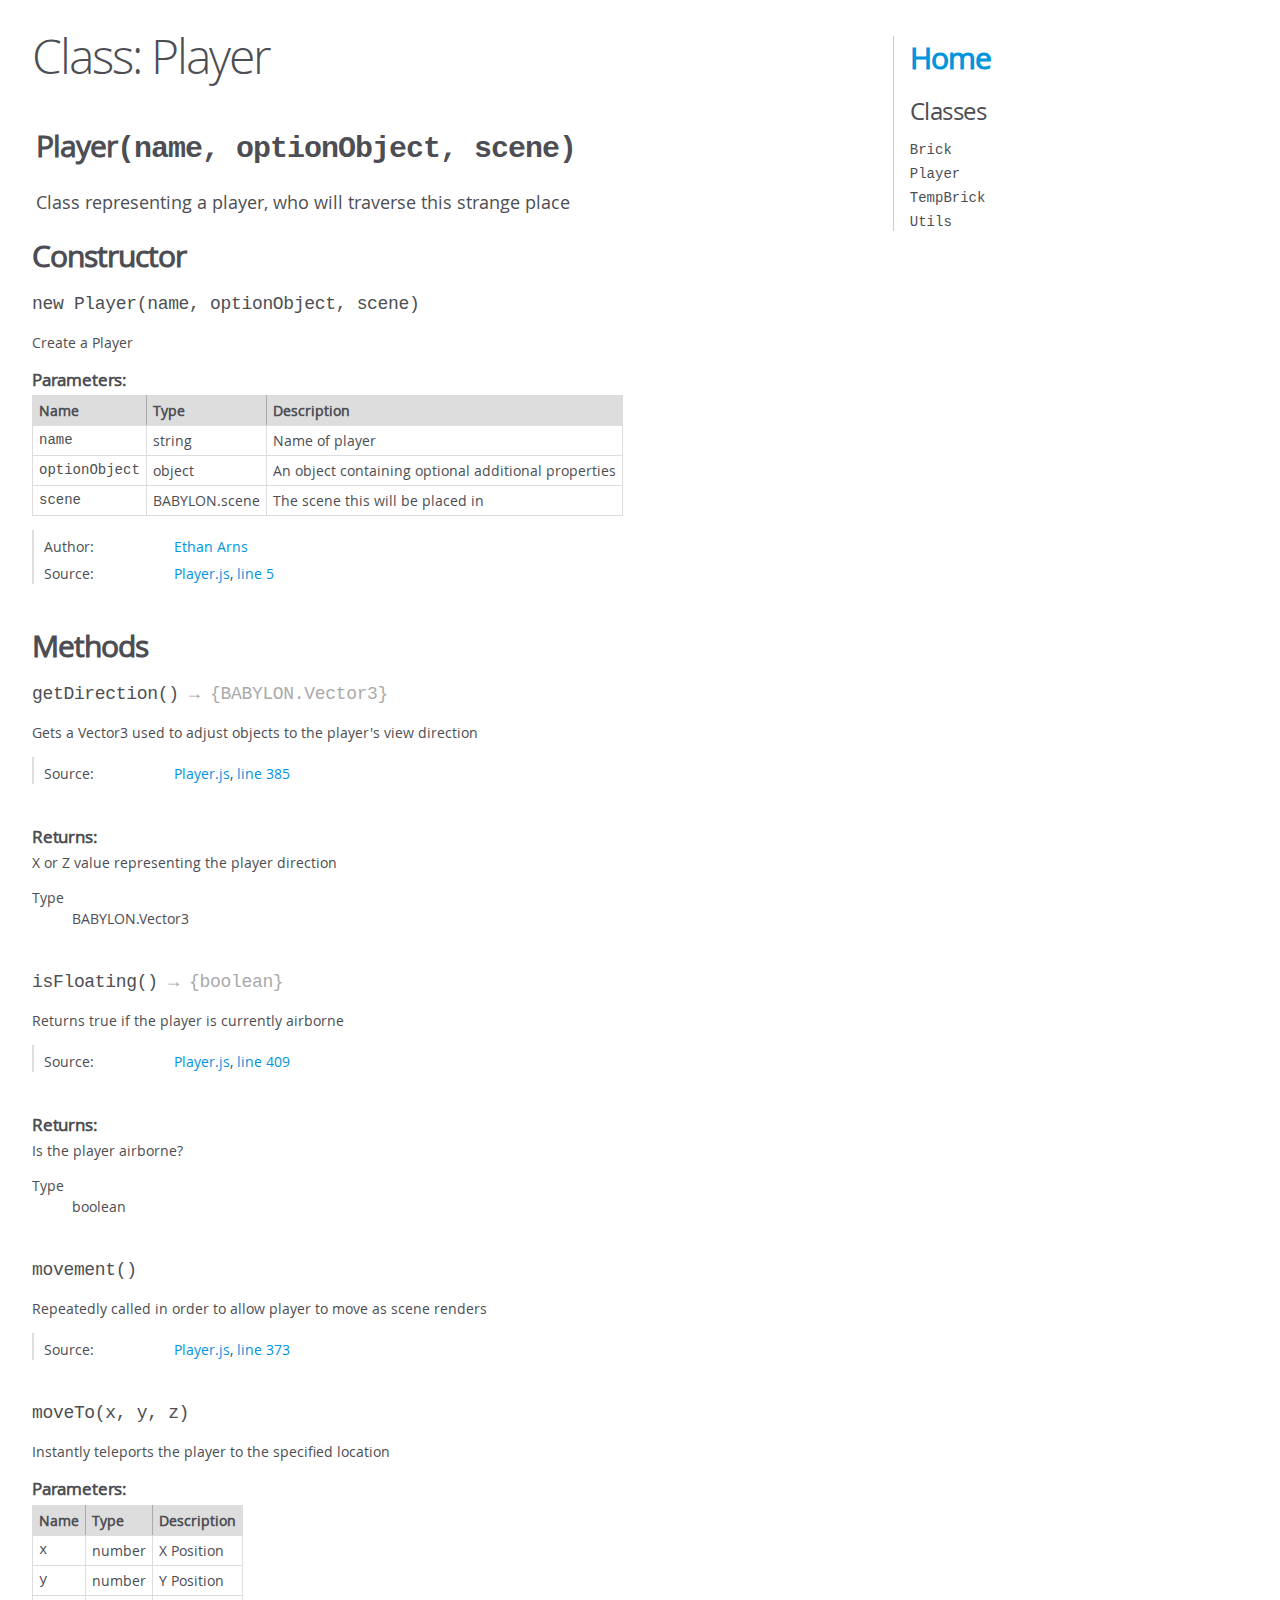
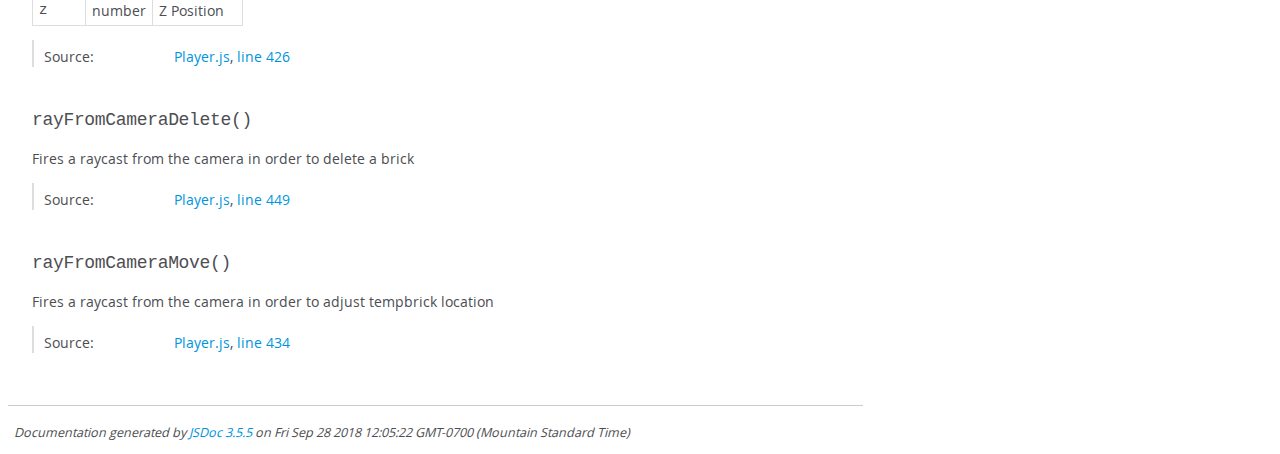
<file: BlockJS/doc/Player.html>
<!DOCTYPE html>
<html lang="en">
<head>
    <meta charset="utf-8">
    <title>JSDoc: Class: Player</title>

    <script src="scripts/prettify/prettify.js"> </script>
    <script src="scripts/prettify/lang-css.js"> </script>
    <!--[if lt IE 9]>
      <script src="//html5shiv.googlecode.com/svn/trunk/html5.js"></script>
    <![endif]-->
    <link type="text/css" rel="stylesheet" href="styles/prettify-tomorrow.css">
    <link type="text/css" rel="stylesheet" href="styles/jsdoc-default.css">
</head>

<body>

<div id="main">

    <h1 class="page-title">Class: Player</h1>

    




<section>

<header>
    
        <h2><span class="attribs"><span class="type-signature"></span></span>Player<span class="signature">(name, optionObject, scene)</span><span class="type-signature"></span></h2>
        
            <div class="class-description">Class representing a player, who will traverse this strange place</div>
        
    
</header>

<article>
    <div class="container-overview">
    
        

    
    <h2>Constructor</h2>
    

    
    <h4 class="name" id="Player"><span class="type-signature"></span>new Player<span class="signature">(name, optionObject, scene)</span><span class="type-signature"></span></h4>
    

    



<div class="description">
    Create a Player
</div>









    <h5>Parameters:</h5>
    

<table class="params">
    <thead>
    <tr>
        
        <th>Name</th>
        

        <th>Type</th>

        

        

        <th class="last">Description</th>
    </tr>
    </thead>

    <tbody>
    

        <tr>
            
                <td class="name"><code>name</code></td>
            

            <td class="type">
            
                
<span class="param-type">string</span>


            
            </td>

            

            

            <td class="description last">Name of player</td>
        </tr>

    

        <tr>
            
                <td class="name"><code>optionObject</code></td>
            

            <td class="type">
            
                
<span class="param-type">object</span>


            
            </td>

            

            

            <td class="description last">An object containing optional additional properties</td>
        </tr>

    

        <tr>
            
                <td class="name"><code>scene</code></td>
            

            <td class="type">
            
                
<span class="param-type">BABYLON.scene</span>


            
            </td>

            

            

            <td class="description last">The scene this will be placed in</td>
        </tr>

    
    </tbody>
</table>






<dl class="details">

    

    

    

    

    

    

    

    

    
    <dt class="tag-author">Author:</dt>
    <dd class="tag-author">
        <ul>
            <li><a href="mailto:contact@ethanarns.com">Ethan Arns</a></li>
        </ul>
    </dd>
    

    

    

    

    
    <dt class="tag-source">Source:</dt>
    <dd class="tag-source"><ul class="dummy"><li>
        <a href="Player.js.html">Player.js</a>, <a href="Player.js.html#line5">line 5</a>
    </li></ul></dd>
    

    

    

    
</dl>


















    
    </div>

    

    

    

    

    

    

    

    
        <h3 class="subsection-title">Methods</h3>

        
            

    

    
    <h4 class="name" id="getDirection"><span class="type-signature"></span>getDirection<span class="signature">()</span><span class="type-signature"> &rarr; {BABYLON.Vector3}</span></h4>
    

    



<div class="description">
    Gets a Vector3 used to adjust objects to the player's view direction
</div>













<dl class="details">

    

    

    

    

    

    

    

    

    

    

    

    

    
    <dt class="tag-source">Source:</dt>
    <dd class="tag-source"><ul class="dummy"><li>
        <a href="Player.js.html">Player.js</a>, <a href="Player.js.html#line385">line 385</a>
    </li></ul></dd>
    

    

    

    
</dl>













<h5>Returns:</h5>

        
<div class="param-desc">
    X or Z value representing the player direction
</div>



<dl>
    <dt>
        Type
    </dt>
    <dd>
        
<span class="param-type">BABYLON.Vector3</span>


    </dd>
</dl>

    





        
            

    

    
    <h4 class="name" id="isFloating"><span class="type-signature"></span>isFloating<span class="signature">()</span><span class="type-signature"> &rarr; {boolean}</span></h4>
    

    



<div class="description">
    Returns true if the player is currently airborne
</div>













<dl class="details">

    

    

    

    

    

    

    

    

    

    

    

    

    
    <dt class="tag-source">Source:</dt>
    <dd class="tag-source"><ul class="dummy"><li>
        <a href="Player.js.html">Player.js</a>, <a href="Player.js.html#line409">line 409</a>
    </li></ul></dd>
    

    

    

    
</dl>













<h5>Returns:</h5>

        
<div class="param-desc">
    Is the player airborne?
</div>



<dl>
    <dt>
        Type
    </dt>
    <dd>
        
<span class="param-type">boolean</span>


    </dd>
</dl>

    





        
            

    

    
    <h4 class="name" id="movement"><span class="type-signature"></span>movement<span class="signature">()</span><span class="type-signature"></span></h4>
    

    



<div class="description">
    Repeatedly called in order to allow player to move as scene renders
</div>













<dl class="details">

    

    

    

    

    

    

    

    

    

    

    

    

    
    <dt class="tag-source">Source:</dt>
    <dd class="tag-source"><ul class="dummy"><li>
        <a href="Player.js.html">Player.js</a>, <a href="Player.js.html#line373">line 373</a>
    </li></ul></dd>
    

    

    

    
</dl>


















        
            

    

    
    <h4 class="name" id="moveTo"><span class="type-signature"></span>moveTo<span class="signature">(x, y, z)</span><span class="type-signature"></span></h4>
    

    



<div class="description">
    Instantly teleports the player to the specified location
</div>









    <h5>Parameters:</h5>
    

<table class="params">
    <thead>
    <tr>
        
        <th>Name</th>
        

        <th>Type</th>

        

        

        <th class="last">Description</th>
    </tr>
    </thead>

    <tbody>
    

        <tr>
            
                <td class="name"><code>x</code></td>
            

            <td class="type">
            
                
<span class="param-type">number</span>


            
            </td>

            

            

            <td class="description last">X Position</td>
        </tr>

    

        <tr>
            
                <td class="name"><code>y</code></td>
            

            <td class="type">
            
                
<span class="param-type">number</span>


            
            </td>

            

            

            <td class="description last">Y Position</td>
        </tr>

    

        <tr>
            
                <td class="name"><code>z</code></td>
            

            <td class="type">
            
                
<span class="param-type">number</span>


            
            </td>

            

            

            <td class="description last">Z Position</td>
        </tr>

    
    </tbody>
</table>






<dl class="details">

    

    

    

    

    

    

    

    

    

    

    

    

    
    <dt class="tag-source">Source:</dt>
    <dd class="tag-source"><ul class="dummy"><li>
        <a href="Player.js.html">Player.js</a>, <a href="Player.js.html#line426">line 426</a>
    </li></ul></dd>
    

    

    

    
</dl>


















        
            

    

    
    <h4 class="name" id="rayFromCameraDelete"><span class="type-signature"></span>rayFromCameraDelete<span class="signature">()</span><span class="type-signature"></span></h4>
    

    



<div class="description">
    Fires a raycast from the camera in order to delete a brick
</div>













<dl class="details">

    

    

    

    

    

    

    

    

    

    

    

    

    
    <dt class="tag-source">Source:</dt>
    <dd class="tag-source"><ul class="dummy"><li>
        <a href="Player.js.html">Player.js</a>, <a href="Player.js.html#line449">line 449</a>
    </li></ul></dd>
    

    

    

    
</dl>


















        
            

    

    
    <h4 class="name" id="rayFromCameraMove"><span class="type-signature"></span>rayFromCameraMove<span class="signature">()</span><span class="type-signature"></span></h4>
    

    



<div class="description">
    Fires a raycast from the camera in order to adjust tempbrick location
</div>













<dl class="details">

    

    

    

    

    

    

    

    

    

    

    

    

    
    <dt class="tag-source">Source:</dt>
    <dd class="tag-source"><ul class="dummy"><li>
        <a href="Player.js.html">Player.js</a>, <a href="Player.js.html#line434">line 434</a>
    </li></ul></dd>
    

    

    

    
</dl>


















        
    

    

    
</article>

</section>




</div>

<nav>
    <h2><a href="index.html">Home</a></h2><h3>Classes</h3><ul><li><a href="Brick.html">Brick</a></li><li><a href="Player.html">Player</a></li><li><a href="TempBrick.html">TempBrick</a></li><li><a href="Utils.html">Utils</a></li></ul>
</nav>

<br class="clear">

<footer>
    Documentation generated by <a href="https://github.com/jsdoc3/jsdoc">JSDoc 3.5.5</a> on Fri Sep 28 2018 12:05:22 GMT-0700 (Mountain Standard Time)
</footer>

<script> prettyPrint(); </script>
<script src="scripts/linenumber.js"> </script>
</body>
</html>
</file>
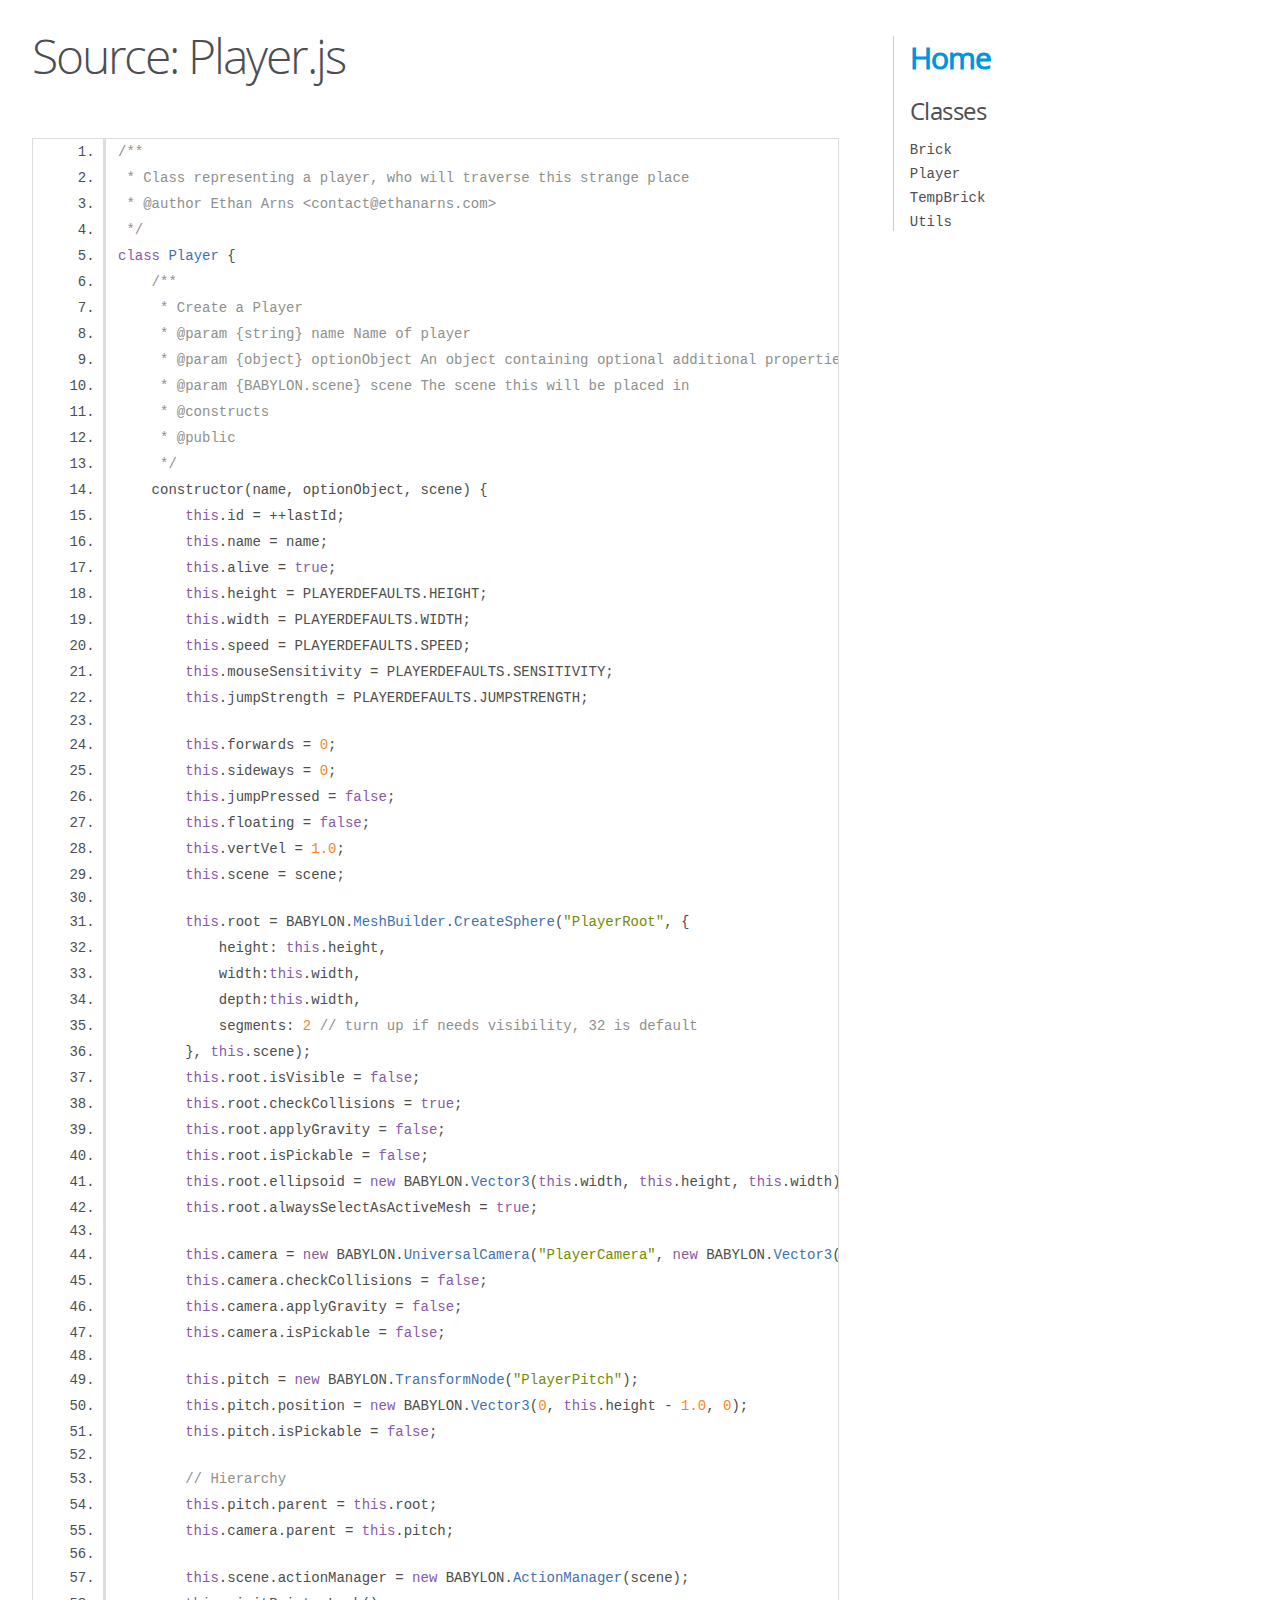
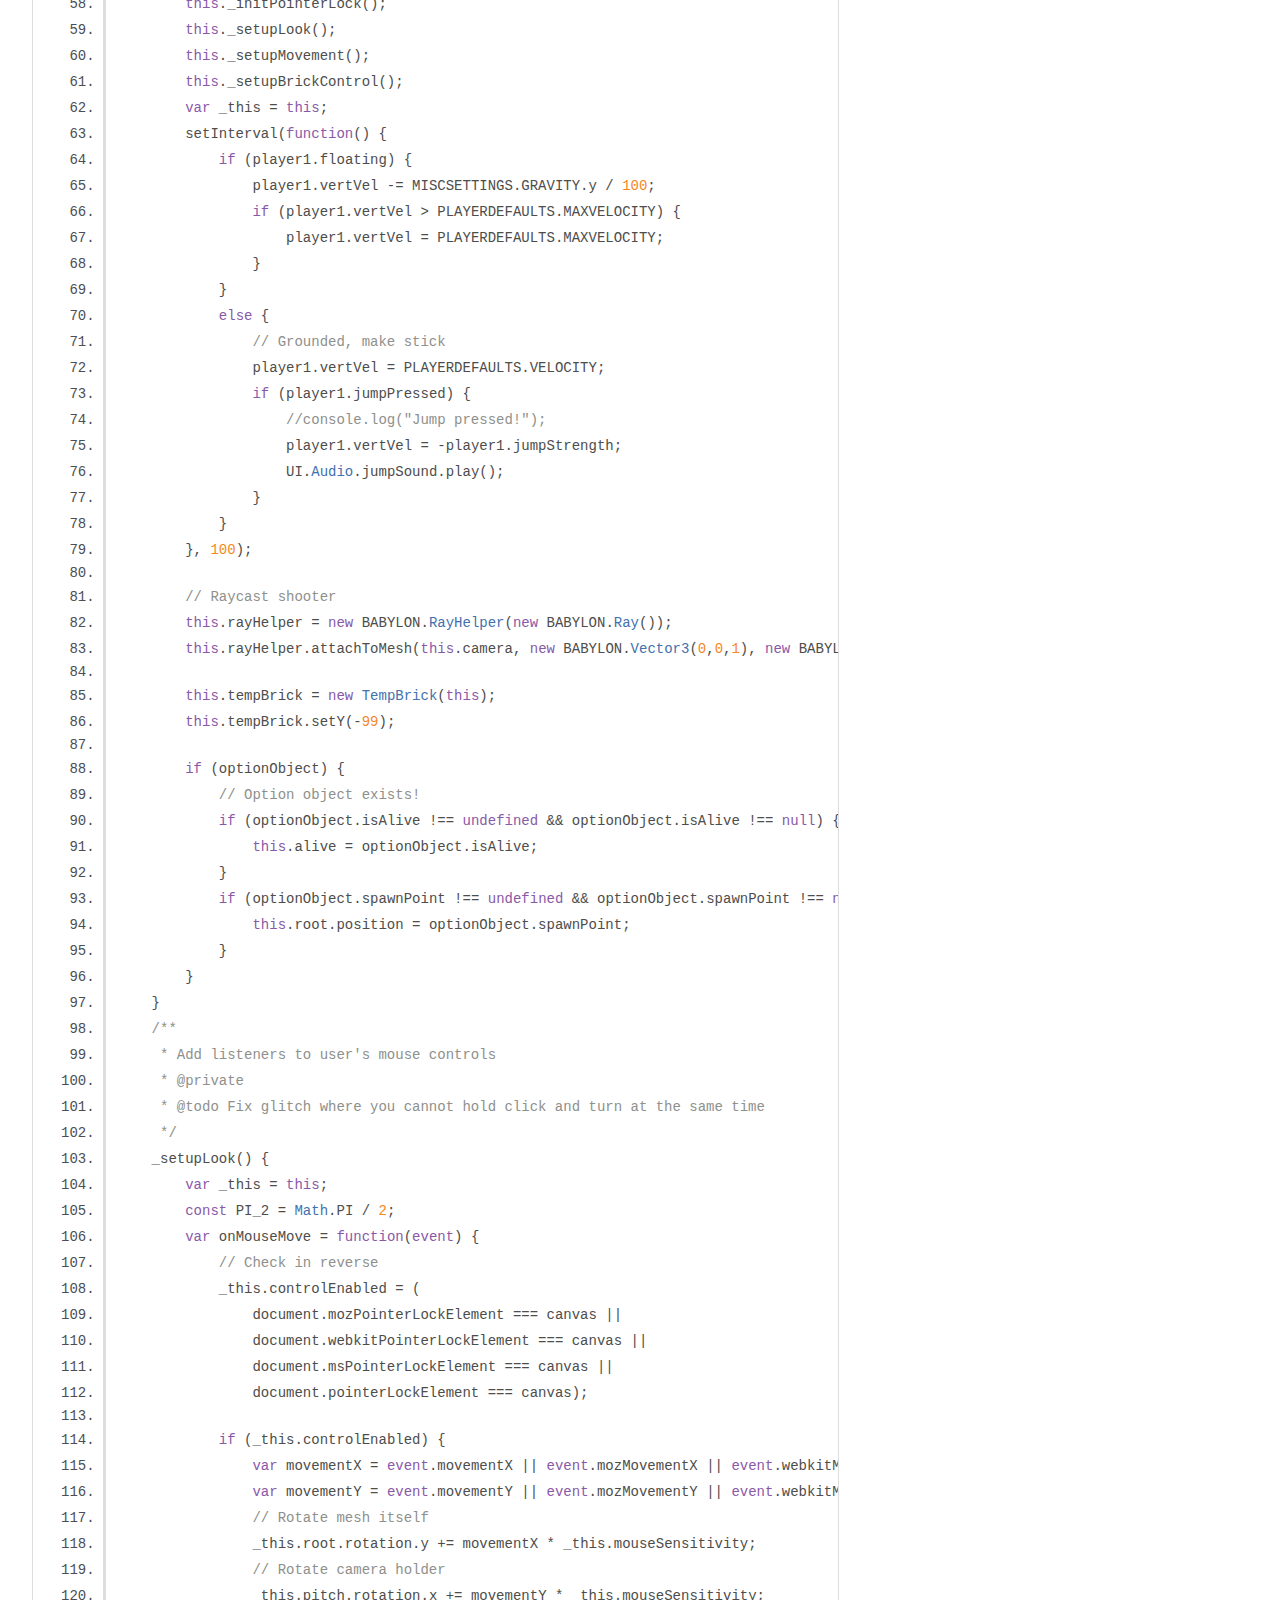
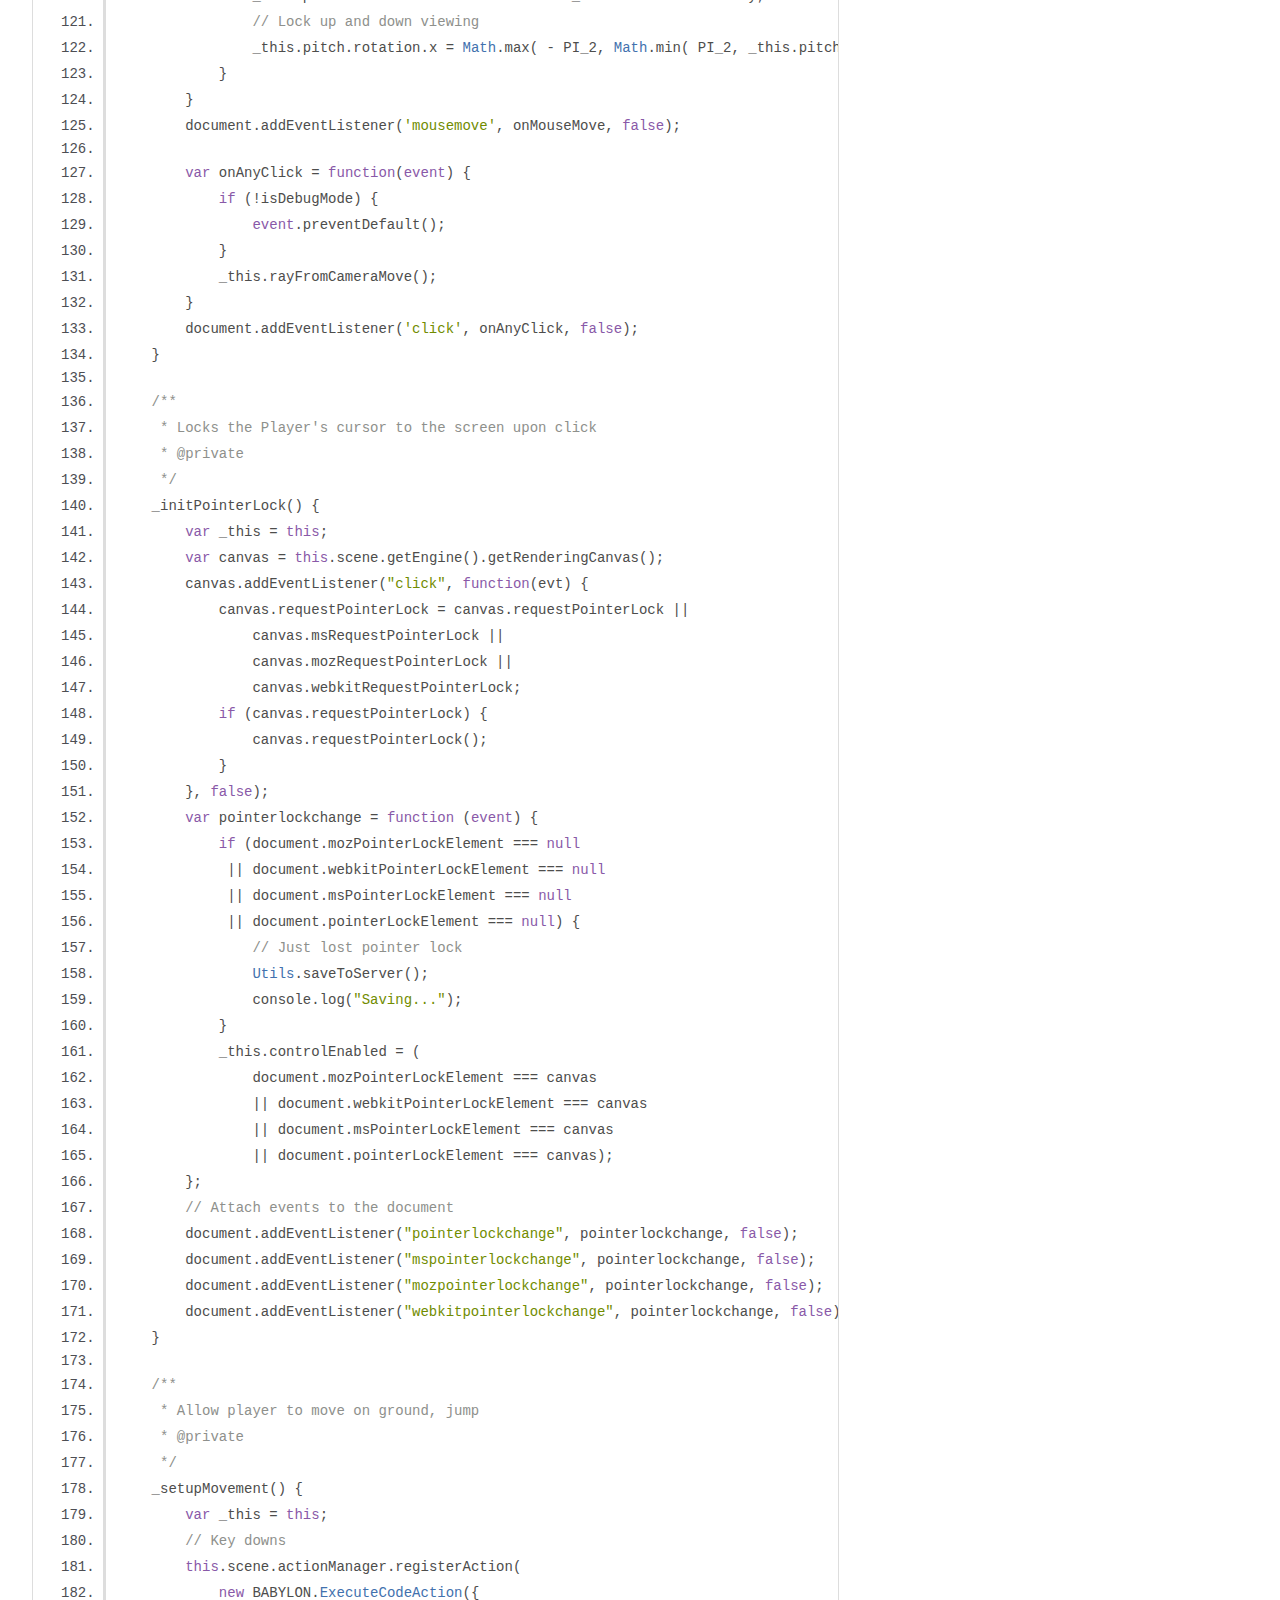
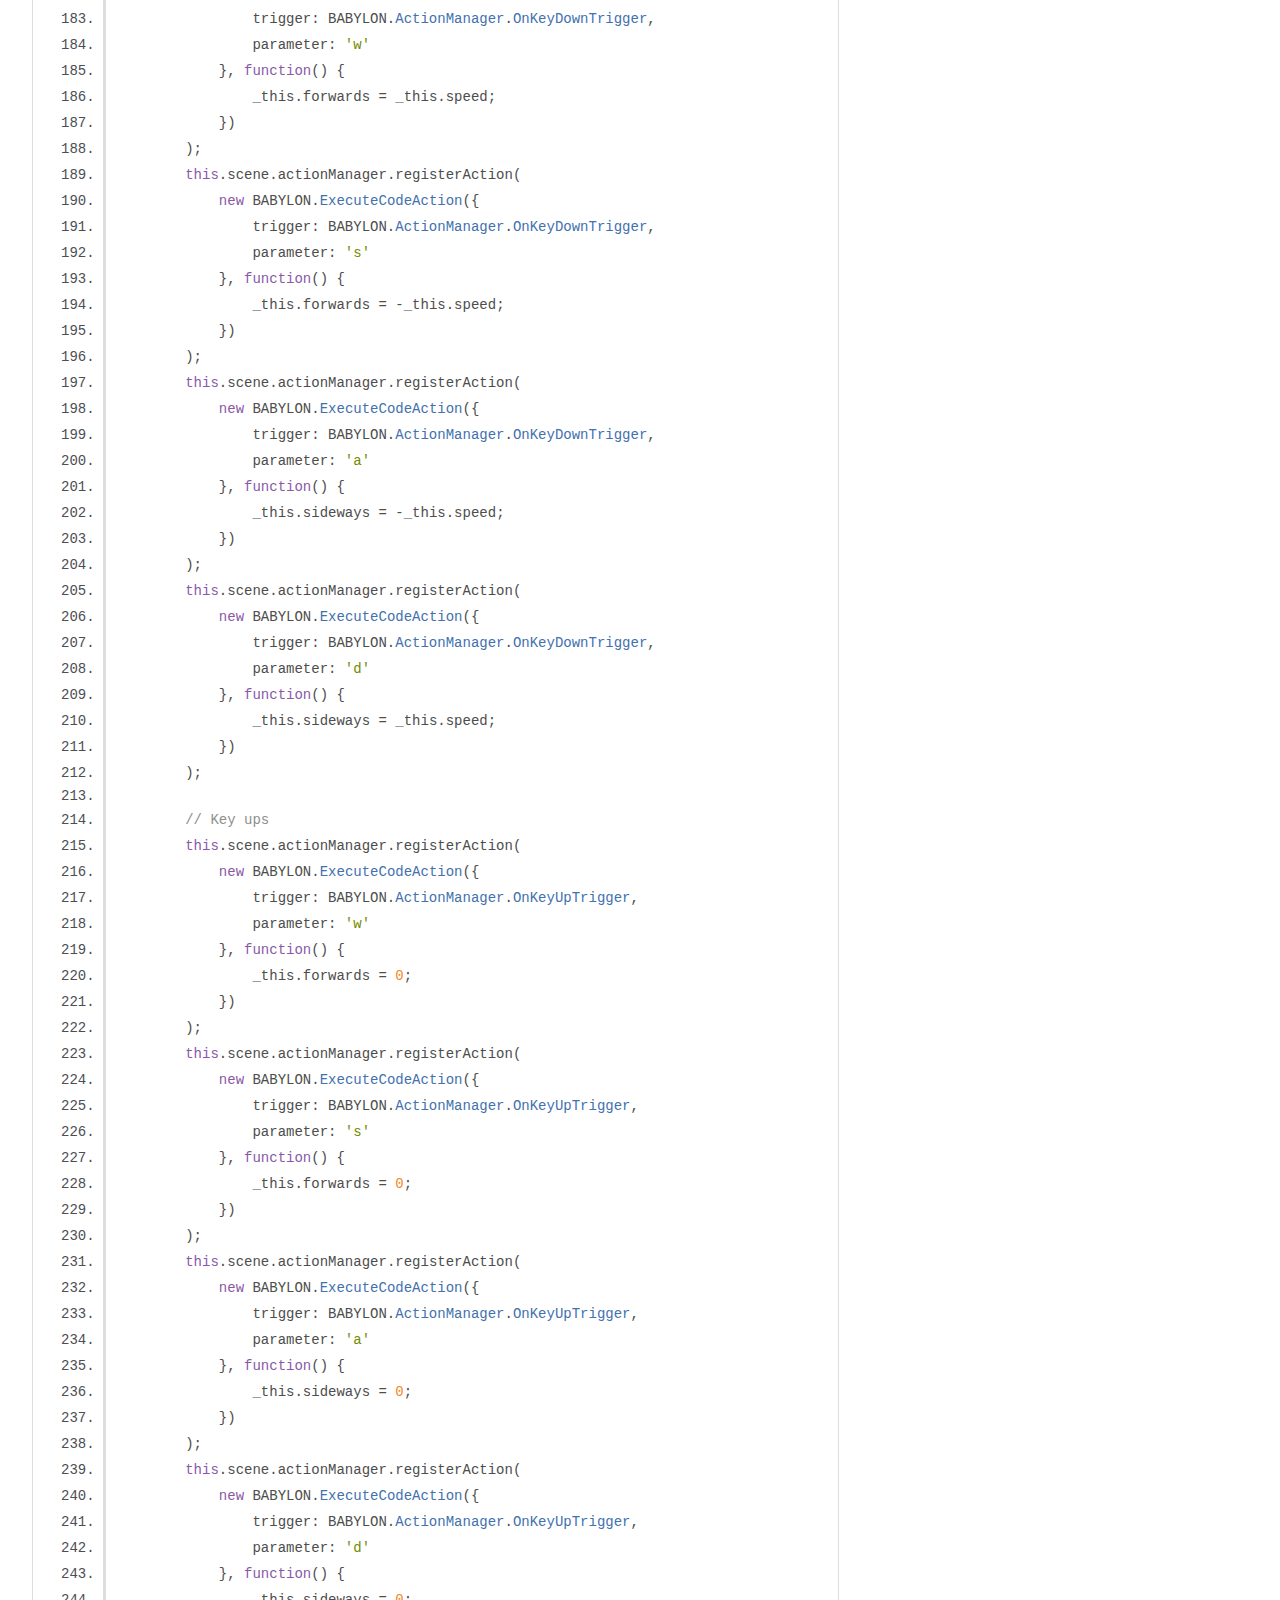
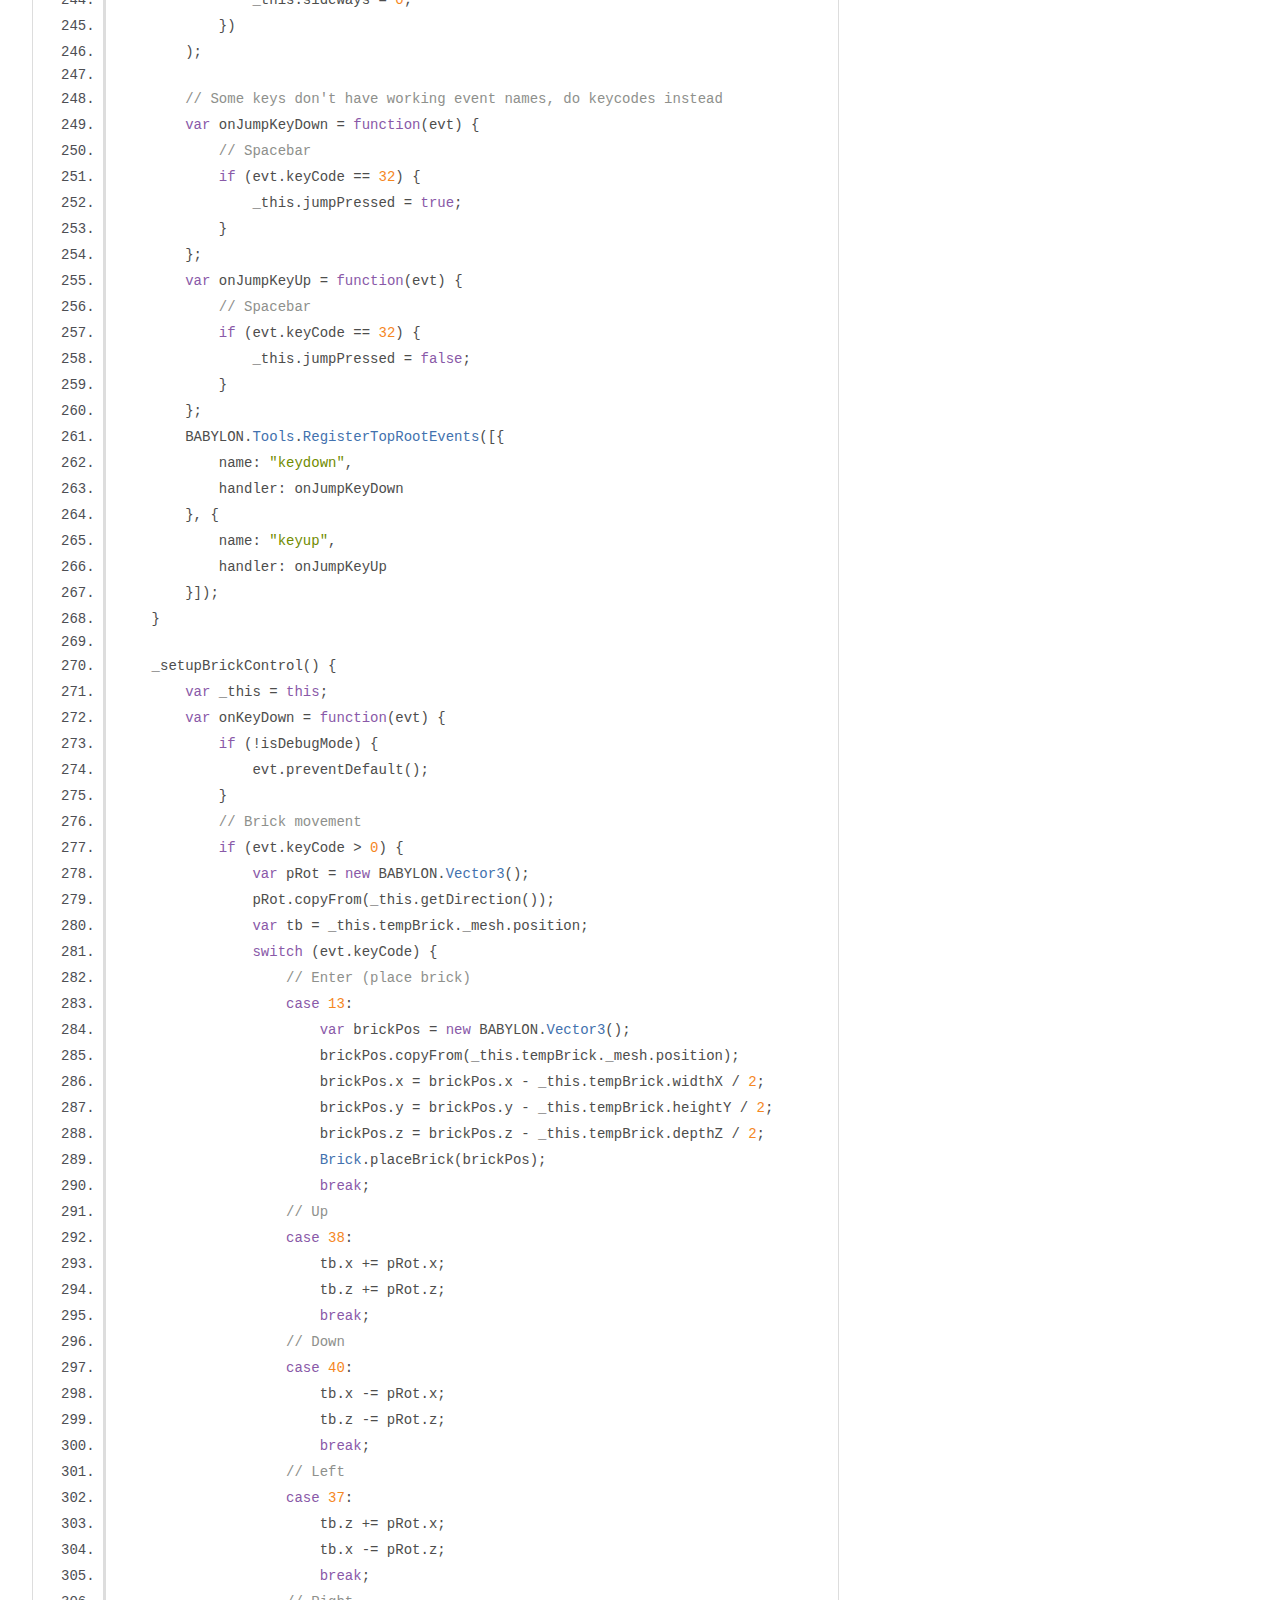
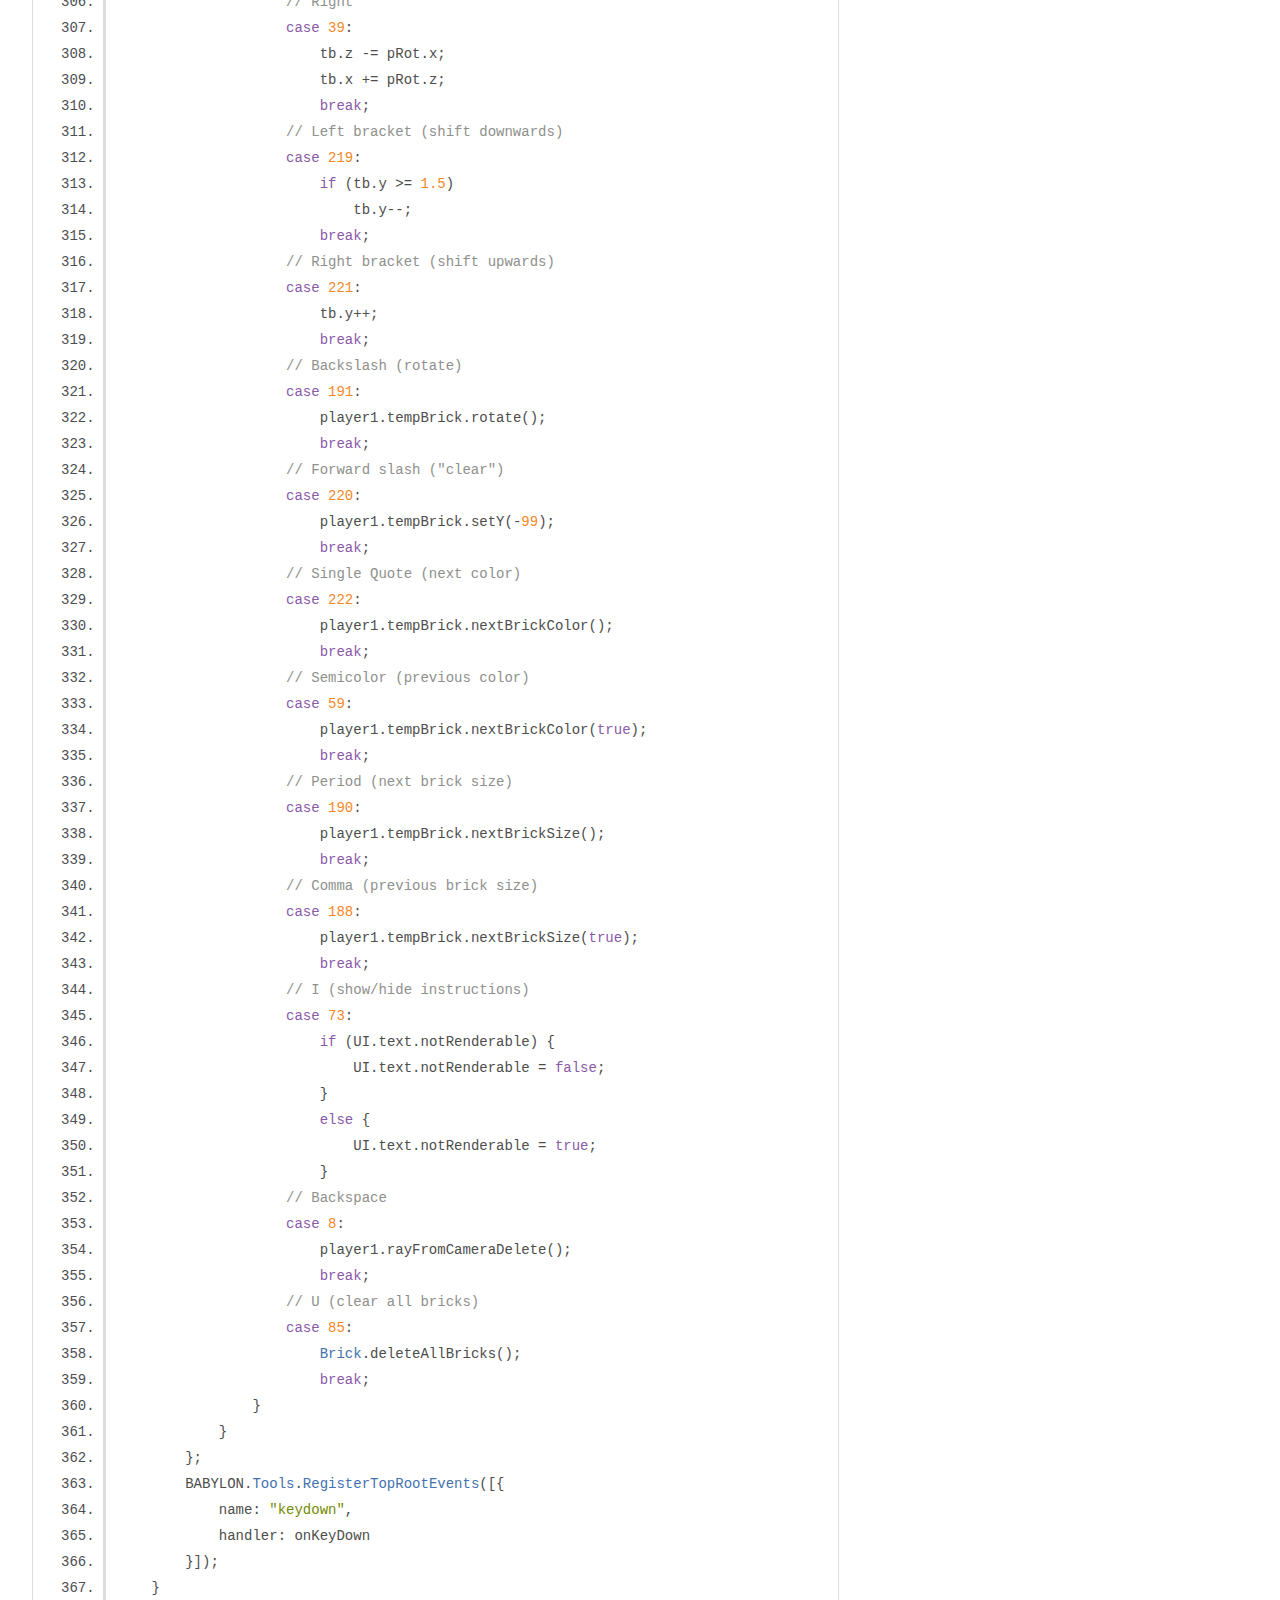
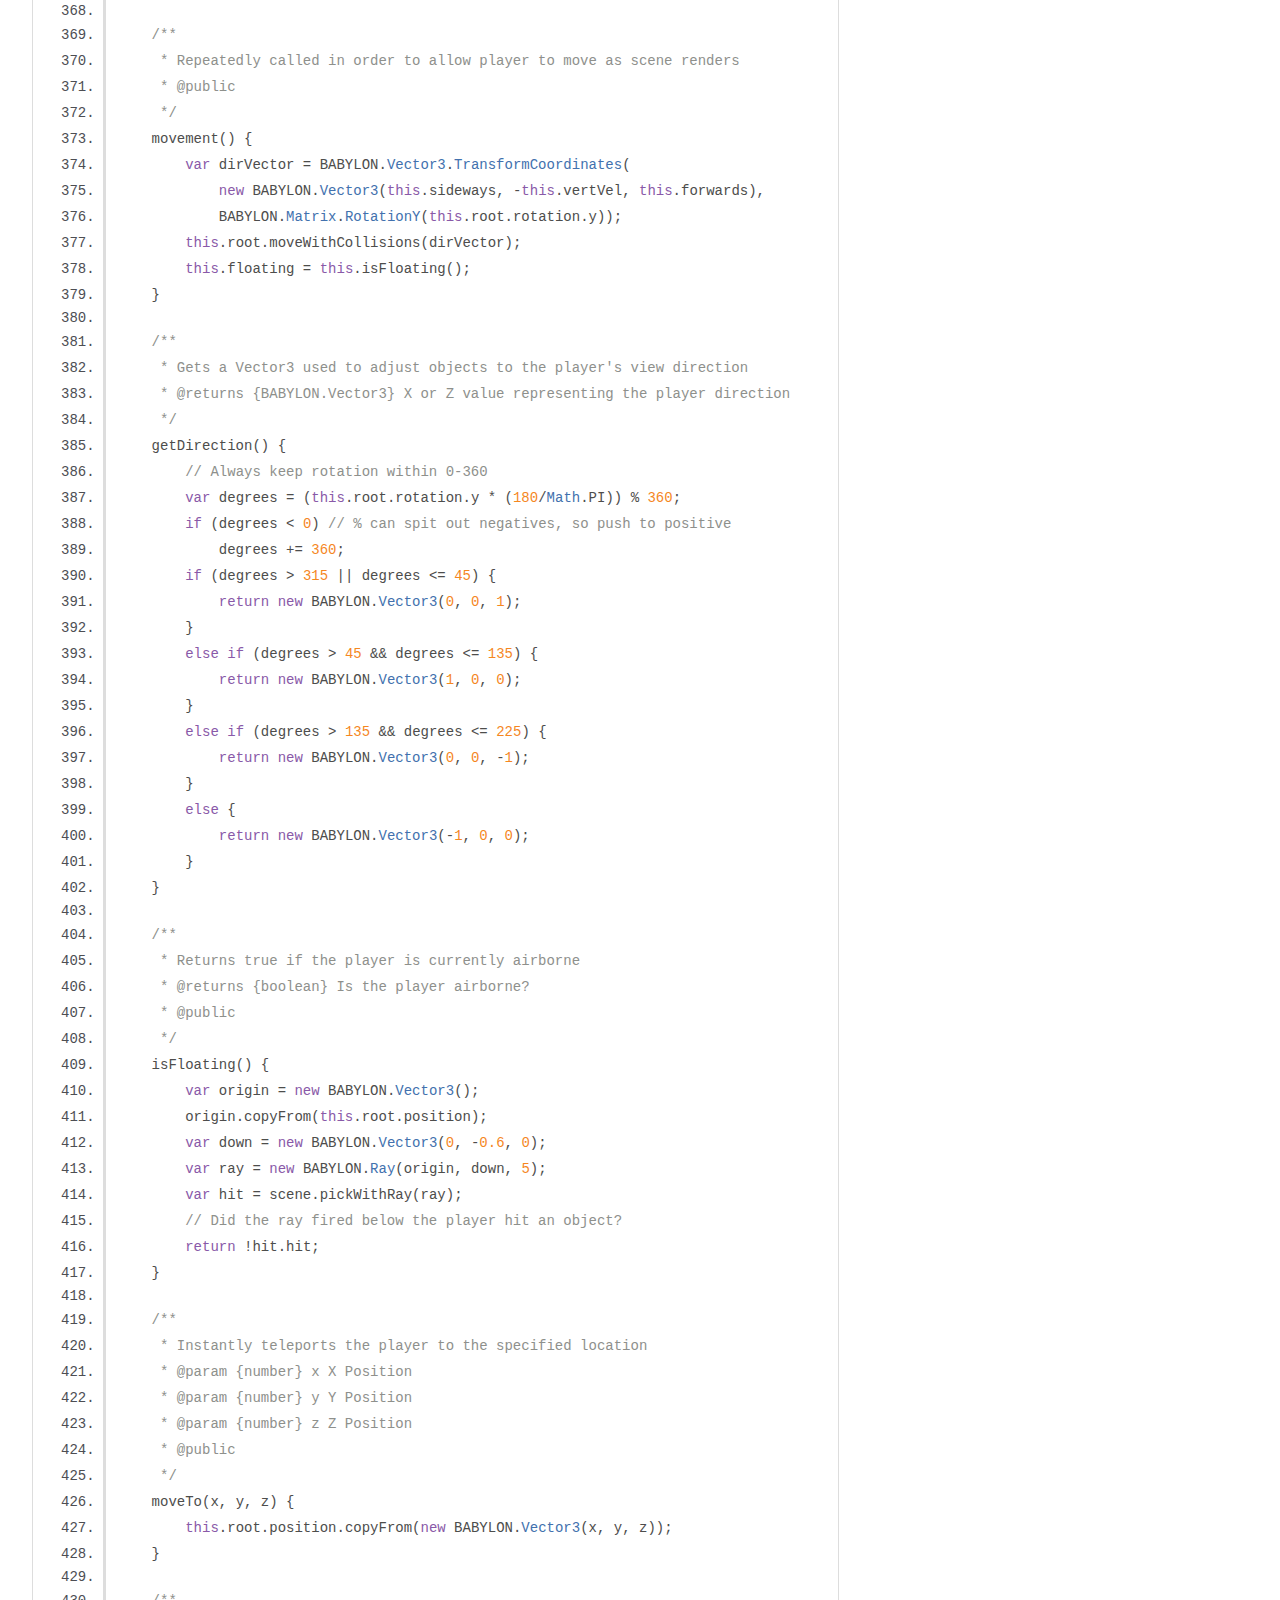
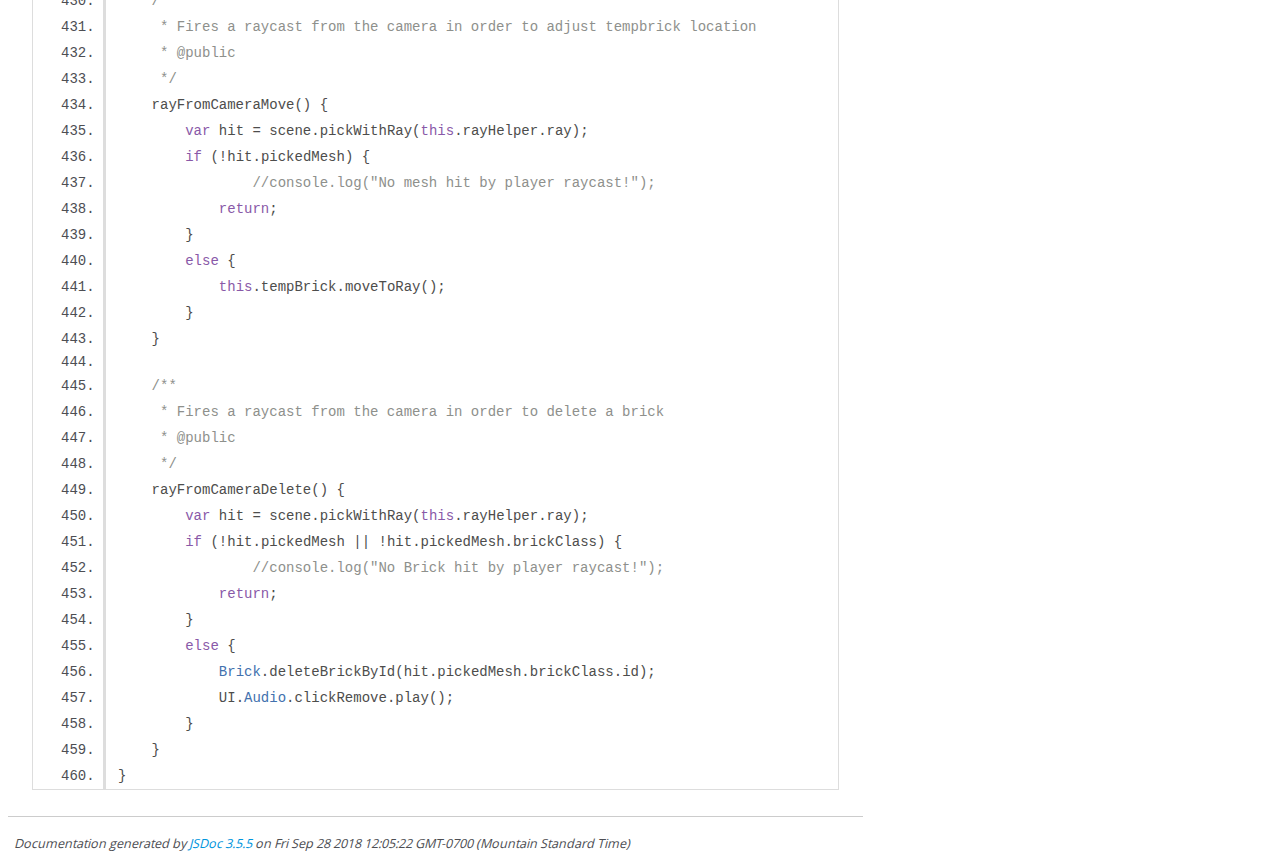
<file: BlockJS/doc/Player.js.html>
<!DOCTYPE html>
<html lang="en">
<head>
    <meta charset="utf-8">
    <title>JSDoc: Source: Player.js</title>

    <script src="scripts/prettify/prettify.js"> </script>
    <script src="scripts/prettify/lang-css.js"> </script>
    <!--[if lt IE 9]>
      <script src="//html5shiv.googlecode.com/svn/trunk/html5.js"></script>
    <![endif]-->
    <link type="text/css" rel="stylesheet" href="styles/prettify-tomorrow.css">
    <link type="text/css" rel="stylesheet" href="styles/jsdoc-default.css">
</head>

<body>

<div id="main">

    <h1 class="page-title">Source: Player.js</h1>

    



    
    <section>
        <article>
            <pre class="prettyprint source linenums"><code>/**
 * Class representing a player, who will traverse this strange place
 * @author Ethan Arns &lt;contact@ethanarns.com>
 */
class Player {
    /**
     * Create a Player
     * @param {string} name Name of player
     * @param {object} optionObject An object containing optional additional properties
     * @param {BABYLON.scene} scene The scene this will be placed in
     * @constructs
     * @public
     */
    constructor(name, optionObject, scene) {
        this.id = ++lastId;
        this.name = name;
        this.alive = true;
        this.height = PLAYERDEFAULTS.HEIGHT;
        this.width = PLAYERDEFAULTS.WIDTH;
        this.speed = PLAYERDEFAULTS.SPEED;
        this.mouseSensitivity = PLAYERDEFAULTS.SENSITIVITY;
        this.jumpStrength = PLAYERDEFAULTS.JUMPSTRENGTH;

        this.forwards = 0;
        this.sideways = 0;
        this.jumpPressed = false;
        this.floating = false;
        this.vertVel = 1.0;
        this.scene = scene;

        this.root = BABYLON.MeshBuilder.CreateSphere("PlayerRoot", {
            height: this.height,
            width:this.width,
            depth:this.width,
            segments: 2 // turn up if needs visibility, 32 is default
        }, this.scene);
        this.root.isVisible = false;
        this.root.checkCollisions = true;
        this.root.applyGravity = false;
        this.root.isPickable = false;
        this.root.ellipsoid = new BABYLON.Vector3(this.width, this.height, this.width);
        this.root.alwaysSelectAsActiveMesh = true;

        this.camera = new BABYLON.UniversalCamera("PlayerCamera", new BABYLON.Vector3(0, 0, 0), this.scene);
        this.camera.checkCollisions = false;
        this.camera.applyGravity = false;
        this.camera.isPickable = false;

        this.pitch = new BABYLON.TransformNode("PlayerPitch");
        this.pitch.position = new BABYLON.Vector3(0, this.height - 1.0, 0);
        this.pitch.isPickable = false;

        // Hierarchy
        this.pitch.parent = this.root;
        this.camera.parent = this.pitch;

        this.scene.actionManager = new BABYLON.ActionManager(scene);
        this._initPointerLock();
        this._setupLook();
        this._setupMovement();
        this._setupBrickControl();
        var _this = this;
        setInterval(function() {
            if (player1.floating) {
                player1.vertVel -= MISCSETTINGS.GRAVITY.y / 100;
                if (player1.vertVel > PLAYERDEFAULTS.MAXVELOCITY) {
                    player1.vertVel = PLAYERDEFAULTS.MAXVELOCITY;
                }
            }
            else {
                // Grounded, make stick
                player1.vertVel = PLAYERDEFAULTS.VELOCITY;
                if (player1.jumpPressed) {
                    //console.log("Jump pressed!");
                    player1.vertVel = -player1.jumpStrength;
                    UI.Audio.jumpSound.play();
                }
            }
        }, 100);

        // Raycast shooter
        this.rayHelper = new BABYLON.RayHelper(new BABYLON.Ray());
        this.rayHelper.attachToMesh(this.camera, new BABYLON.Vector3(0,0,1), new BABYLON.Vector3(0, 0, 0), 100);

        this.tempBrick = new TempBrick(this);
        this.tempBrick.setY(-99);

        if (optionObject) {
            // Option object exists!
            if (optionObject.isAlive !== undefined &amp;&amp; optionObject.isAlive !== null) {
                this.alive = optionObject.isAlive;
            }
            if (optionObject.spawnPoint !== undefined &amp;&amp; optionObject.spawnPoint !== null) {
                this.root.position = optionObject.spawnPoint;
            }
        }
    }
    /**
     * Add listeners to user's mouse controls
     * @private
     * @todo Fix glitch where you cannot hold click and turn at the same time
     */
    _setupLook() {
        var _this = this;
        const PI_2 = Math.PI / 2;
        var onMouseMove = function(event) {
            // Check in reverse
            _this.controlEnabled = (
                document.mozPointerLockElement === canvas ||
                document.webkitPointerLockElement === canvas ||
                document.msPointerLockElement === canvas ||
                document.pointerLockElement === canvas);

            if (_this.controlEnabled) {
                var movementX = event.movementX || event.mozMovementX || event.webkitMovementX || 0;
                var movementY = event.movementY || event.mozMovementY || event.webkitMovementY || 0;
                // Rotate mesh itself
                _this.root.rotation.y += movementX * _this.mouseSensitivity;
                // Rotate camera holder
                _this.pitch.rotation.x += movementY * _this.mouseSensitivity;
                // Lock up and down viewing
                _this.pitch.rotation.x = Math.max( - PI_2, Math.min( PI_2, _this.pitch.rotation.x ) );
            }
        }
        document.addEventListener('mousemove', onMouseMove, false);

        var onAnyClick = function(event) {
            if (!isDebugMode) {
                event.preventDefault();
            }
            _this.rayFromCameraMove();
        }
        document.addEventListener('click', onAnyClick, false);
    }

    /**
     * Locks the Player's cursor to the screen upon click
     * @private
     */
    _initPointerLock() {
        var _this = this;
        var canvas = this.scene.getEngine().getRenderingCanvas();
        canvas.addEventListener("click", function(evt) {
            canvas.requestPointerLock = canvas.requestPointerLock ||
                canvas.msRequestPointerLock ||
                canvas.mozRequestPointerLock ||
                canvas.webkitRequestPointerLock;
            if (canvas.requestPointerLock) {
                canvas.requestPointerLock();
            }
        }, false);
        var pointerlockchange = function (event) {
            if (document.mozPointerLockElement === null
             || document.webkitPointerLockElement === null
             || document.msPointerLockElement === null
             || document.pointerLockElement === null) {
                // Just lost pointer lock
                Utils.saveToServer();
                console.log("Saving...");
            }
            _this.controlEnabled = (
                document.mozPointerLockElement === canvas
                || document.webkitPointerLockElement === canvas
                || document.msPointerLockElement === canvas
                || document.pointerLockElement === canvas);
        };
        // Attach events to the document
        document.addEventListener("pointerlockchange", pointerlockchange, false);
        document.addEventListener("mspointerlockchange", pointerlockchange, false);
        document.addEventListener("mozpointerlockchange", pointerlockchange, false);
        document.addEventListener("webkitpointerlockchange", pointerlockchange, false);
    }

    /**
     * Allow player to move on ground, jump
     * @private
     */
    _setupMovement() {
        var _this = this;
        // Key downs
        this.scene.actionManager.registerAction(
            new BABYLON.ExecuteCodeAction({
                trigger: BABYLON.ActionManager.OnKeyDownTrigger,
                parameter: 'w'
            }, function() {
                _this.forwards = _this.speed;
            })
        );
        this.scene.actionManager.registerAction(
            new BABYLON.ExecuteCodeAction({
                trigger: BABYLON.ActionManager.OnKeyDownTrigger,
                parameter: 's'
            }, function() {
                _this.forwards = -_this.speed;
            })
        );
        this.scene.actionManager.registerAction(
            new BABYLON.ExecuteCodeAction({
                trigger: BABYLON.ActionManager.OnKeyDownTrigger,
                parameter: 'a'
            }, function() {
                _this.sideways = -_this.speed;
            })
        );
        this.scene.actionManager.registerAction(
            new BABYLON.ExecuteCodeAction({
                trigger: BABYLON.ActionManager.OnKeyDownTrigger,
                parameter: 'd'
            }, function() {
                _this.sideways = _this.speed;
            })
        );

        // Key ups
        this.scene.actionManager.registerAction(
            new BABYLON.ExecuteCodeAction({
                trigger: BABYLON.ActionManager.OnKeyUpTrigger,
                parameter: 'w'
            }, function() {
                _this.forwards = 0;
            })
        );
        this.scene.actionManager.registerAction(
            new BABYLON.ExecuteCodeAction({
                trigger: BABYLON.ActionManager.OnKeyUpTrigger,
                parameter: 's'
            }, function() {
                _this.forwards = 0;
            })
        );
        this.scene.actionManager.registerAction(
            new BABYLON.ExecuteCodeAction({
                trigger: BABYLON.ActionManager.OnKeyUpTrigger,
                parameter: 'a'
            }, function() {
                _this.sideways = 0;
            })
        );
        this.scene.actionManager.registerAction(
            new BABYLON.ExecuteCodeAction({
                trigger: BABYLON.ActionManager.OnKeyUpTrigger,
                parameter: 'd'
            }, function() {
                _this.sideways = 0;
            })
        );

        // Some keys don't have working event names, do keycodes instead
        var onJumpKeyDown = function(evt) {
            // Spacebar
            if (evt.keyCode == 32) {
                _this.jumpPressed = true;
            }
        };
        var onJumpKeyUp = function(evt) {
            // Spacebar
            if (evt.keyCode == 32) {
                _this.jumpPressed = false;
            }
        };
        BABYLON.Tools.RegisterTopRootEvents([{
            name: "keydown",
            handler: onJumpKeyDown
        }, {
            name: "keyup",
            handler: onJumpKeyUp
        }]);
    }

    _setupBrickControl() {
        var _this = this;
        var onKeyDown = function(evt) {
            if (!isDebugMode) {
                evt.preventDefault();
            }
            // Brick movement
            if (evt.keyCode > 0) {
                var pRot = new BABYLON.Vector3();
                pRot.copyFrom(_this.getDirection());
                var tb = _this.tempBrick._mesh.position;
                switch (evt.keyCode) {
                    // Enter (place brick)
                    case 13:
                        var brickPos = new BABYLON.Vector3();
                        brickPos.copyFrom(_this.tempBrick._mesh.position);
                        brickPos.x = brickPos.x - _this.tempBrick.widthX / 2;
                        brickPos.y = brickPos.y - _this.tempBrick.heightY / 2;
                        brickPos.z = brickPos.z - _this.tempBrick.depthZ / 2;
                        Brick.placeBrick(brickPos);
                        break;
                    // Up
                    case 38:
                        tb.x += pRot.x;
                        tb.z += pRot.z;
                        break;
                    // Down
                    case 40:
                        tb.x -= pRot.x;
                        tb.z -= pRot.z;
                        break;
                    // Left
                    case 37:
                        tb.z += pRot.x;
                        tb.x -= pRot.z;
                        break;
                    // Right
                    case 39:
                        tb.z -= pRot.x;
                        tb.x += pRot.z;
                        break;
                    // Left bracket (shift downwards)
                    case 219:
                        if (tb.y >= 1.5)
                            tb.y--;
                        break;
                    // Right bracket (shift upwards)
                    case 221:
                        tb.y++;
                        break;
                    // Backslash (rotate)
                    case 191:
                        player1.tempBrick.rotate();
                        break;
                    // Forward slash ("clear")
                    case 220:
                        player1.tempBrick.setY(-99);
                        break;
                    // Single Quote (next color)
                    case 222:
                        player1.tempBrick.nextBrickColor();
                        break;
                    // Semicolor (previous color)
                    case 59:
                        player1.tempBrick.nextBrickColor(true);
                        break;
                    // Period (next brick size)
                    case 190:
                        player1.tempBrick.nextBrickSize();
                        break;
                    // Comma (previous brick size)
                    case 188:
                        player1.tempBrick.nextBrickSize(true);
                        break;
                    // I (show/hide instructions)
                    case 73:
                        if (UI.text.notRenderable) {
                            UI.text.notRenderable = false;
                        }
                        else {
                            UI.text.notRenderable = true;
                        }
                    // Backspace
                    case 8:
                        player1.rayFromCameraDelete();
                        break;
                    // U (clear all bricks)
                    case 85:
                        Brick.deleteAllBricks();
                        break;
                }
            }
        };
        BABYLON.Tools.RegisterTopRootEvents([{
            name: "keydown",
            handler: onKeyDown
        }]);
    }

    /**
     * Repeatedly called in order to allow player to move as scene renders
     * @public
     */
    movement() {
        var dirVector = BABYLON.Vector3.TransformCoordinates(
            new BABYLON.Vector3(this.sideways, -this.vertVel, this.forwards),
            BABYLON.Matrix.RotationY(this.root.rotation.y));
        this.root.moveWithCollisions(dirVector);
        this.floating = this.isFloating();
    }

    /**
     * Gets a Vector3 used to adjust objects to the player's view direction
     * @returns {BABYLON.Vector3} X or Z value representing the player direction
     */
    getDirection() {
        // Always keep rotation within 0-360
        var degrees = (this.root.rotation.y * (180/Math.PI)) % 360;
        if (degrees &lt; 0) // % can spit out negatives, so push to positive
            degrees += 360;
        if (degrees > 315 || degrees &lt;= 45) {
            return new BABYLON.Vector3(0, 0, 1);
        }
        else if (degrees > 45 &amp;&amp; degrees &lt;= 135) {
            return new BABYLON.Vector3(1, 0, 0);
        }
        else if (degrees > 135 &amp;&amp; degrees &lt;= 225) {
            return new BABYLON.Vector3(0, 0, -1);
        }
        else {
            return new BABYLON.Vector3(-1, 0, 0);
        }
    }

    /**
     * Returns true if the player is currently airborne
     * @returns {boolean} Is the player airborne?
     * @public
     */
    isFloating() {
        var origin = new BABYLON.Vector3();
        origin.copyFrom(this.root.position);
        var down = new BABYLON.Vector3(0, -0.6, 0);
        var ray = new BABYLON.Ray(origin, down, 5);
        var hit = scene.pickWithRay(ray);
        // Did the ray fired below the player hit an object?
        return !hit.hit;
    }

    /**
     * Instantly teleports the player to the specified location
     * @param {number} x X Position
     * @param {number} y Y Position
     * @param {number} z Z Position
     * @public
     */
    moveTo(x, y, z) {
        this.root.position.copyFrom(new BABYLON.Vector3(x, y, z));
    }

    /**
     * Fires a raycast from the camera in order to adjust tempbrick location
     * @public
     */
    rayFromCameraMove() {
        var hit = scene.pickWithRay(this.rayHelper.ray);
        if (!hit.pickedMesh) {
                //console.log("No mesh hit by player raycast!");
            return;
        }
        else {
            this.tempBrick.moveToRay();
        }
    }

    /**
     * Fires a raycast from the camera in order to delete a brick
     * @public
     */
    rayFromCameraDelete() {
        var hit = scene.pickWithRay(this.rayHelper.ray);
        if (!hit.pickedMesh || !hit.pickedMesh.brickClass) {
                //console.log("No Brick hit by player raycast!");
            return;
        }
        else {
            Brick.deleteBrickById(hit.pickedMesh.brickClass.id);
            UI.Audio.clickRemove.play();
        }
    }
}
</code></pre>
        </article>
    </section>




</div>

<nav>
    <h2><a href="index.html">Home</a></h2><h3>Classes</h3><ul><li><a href="Brick.html">Brick</a></li><li><a href="Player.html">Player</a></li><li><a href="TempBrick.html">TempBrick</a></li><li><a href="Utils.html">Utils</a></li></ul>
</nav>

<br class="clear">

<footer>
    Documentation generated by <a href="https://github.com/jsdoc3/jsdoc">JSDoc 3.5.5</a> on Fri Sep 28 2018 12:05:22 GMT-0700 (Mountain Standard Time)
</footer>

<script> prettyPrint(); </script>
<script src="scripts/linenumber.js"> </script>
</body>
</html>
</file>
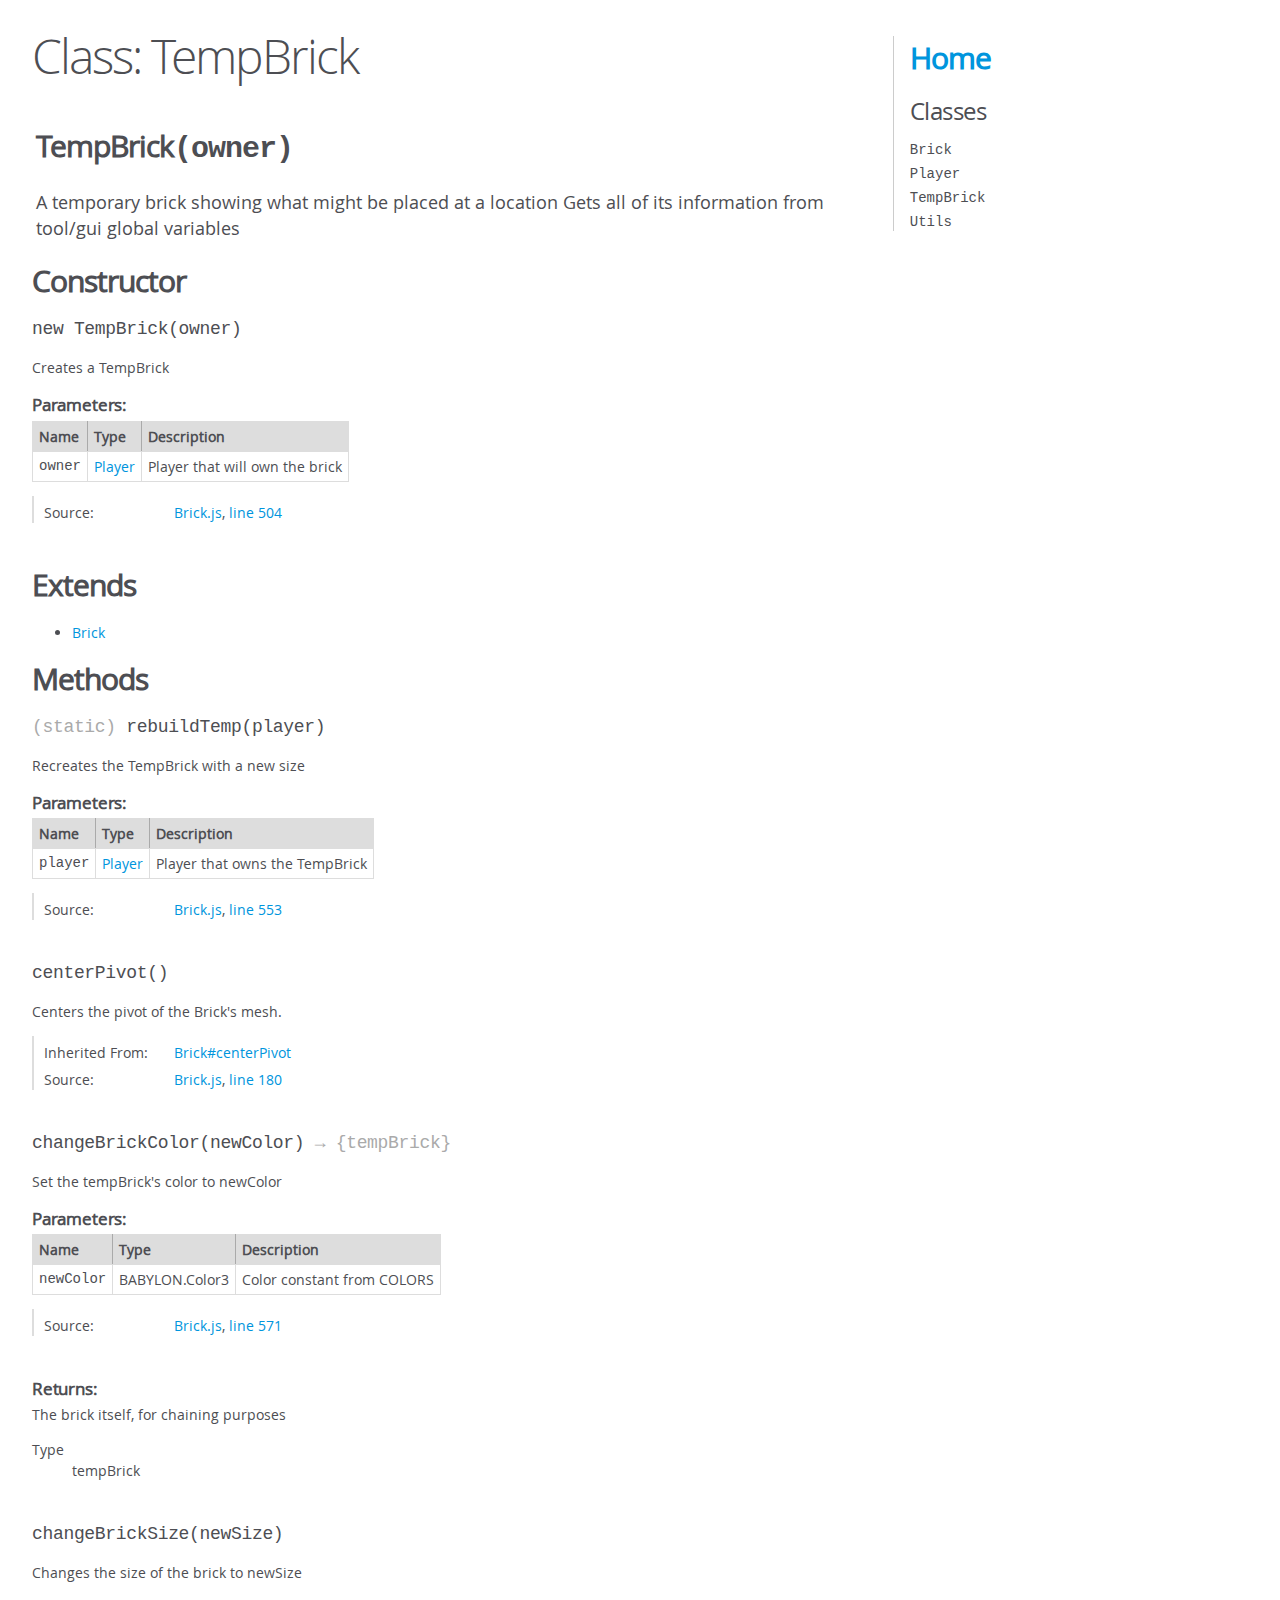
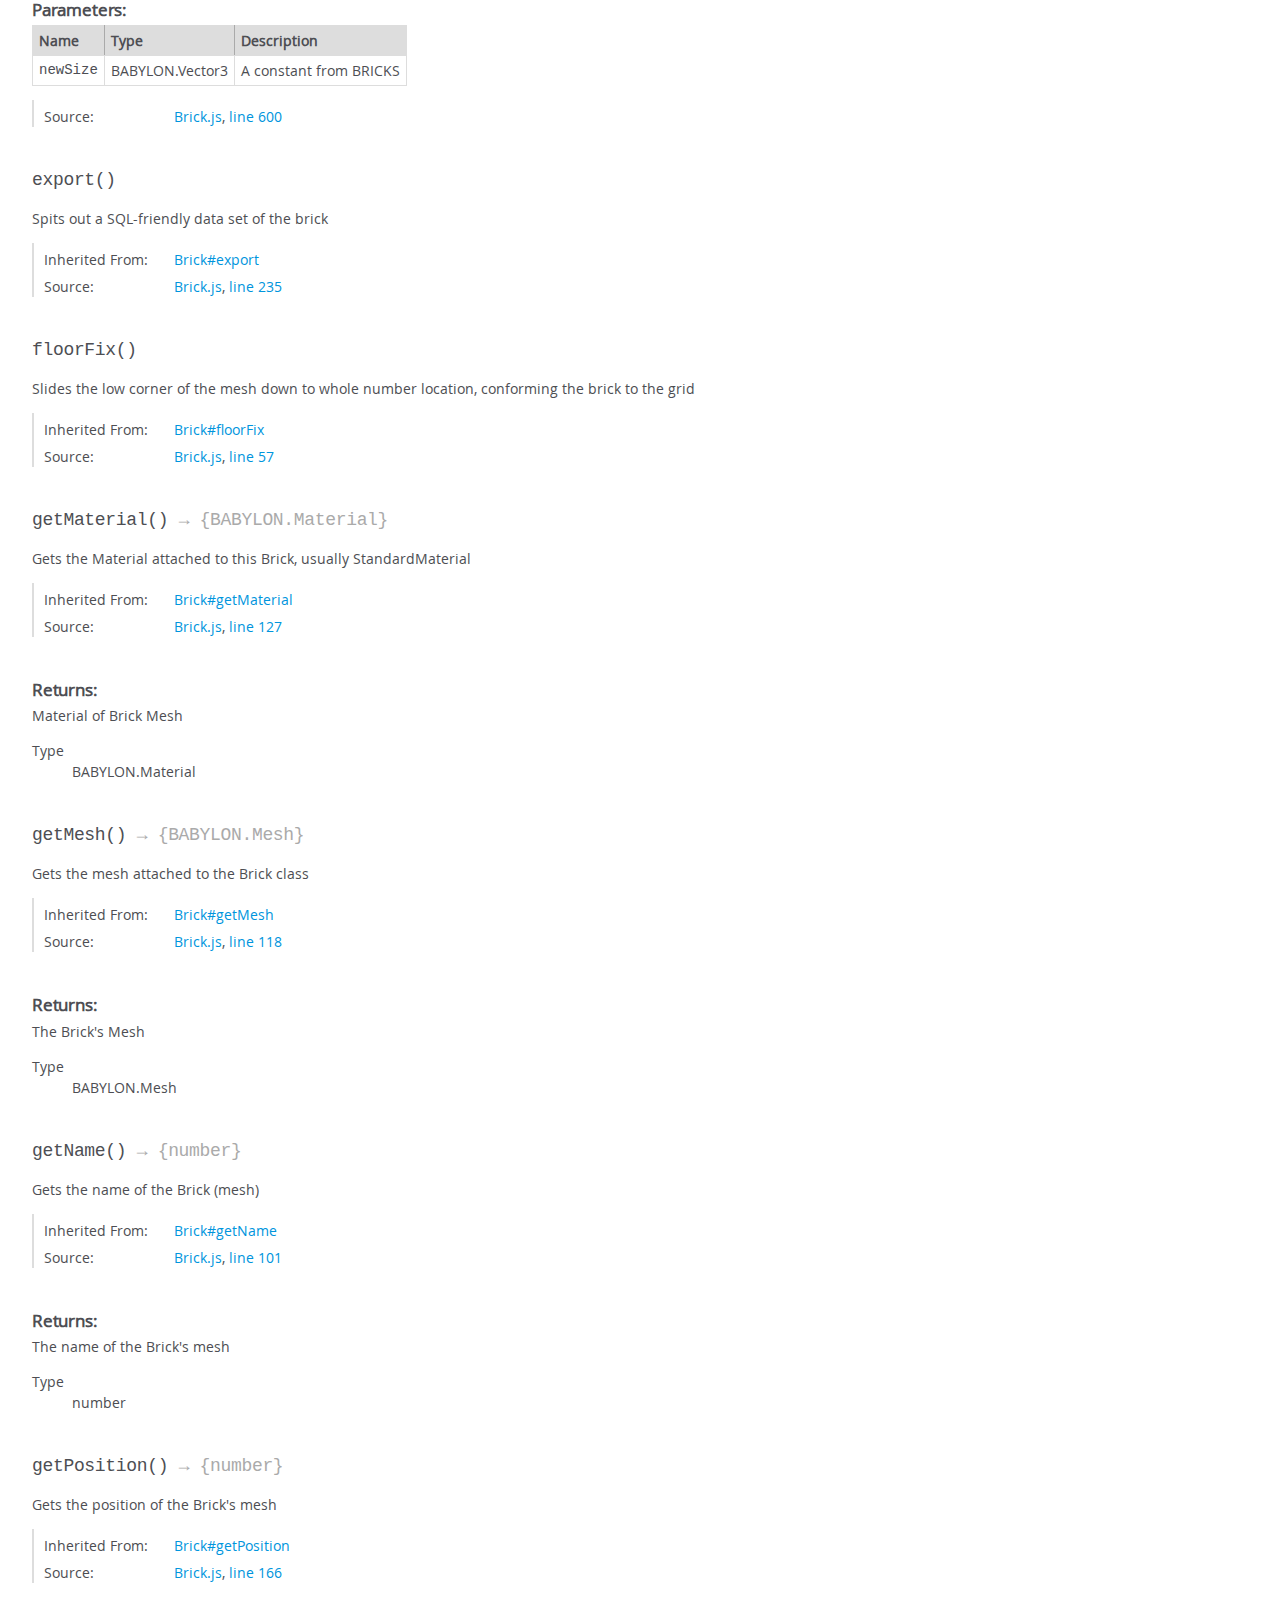
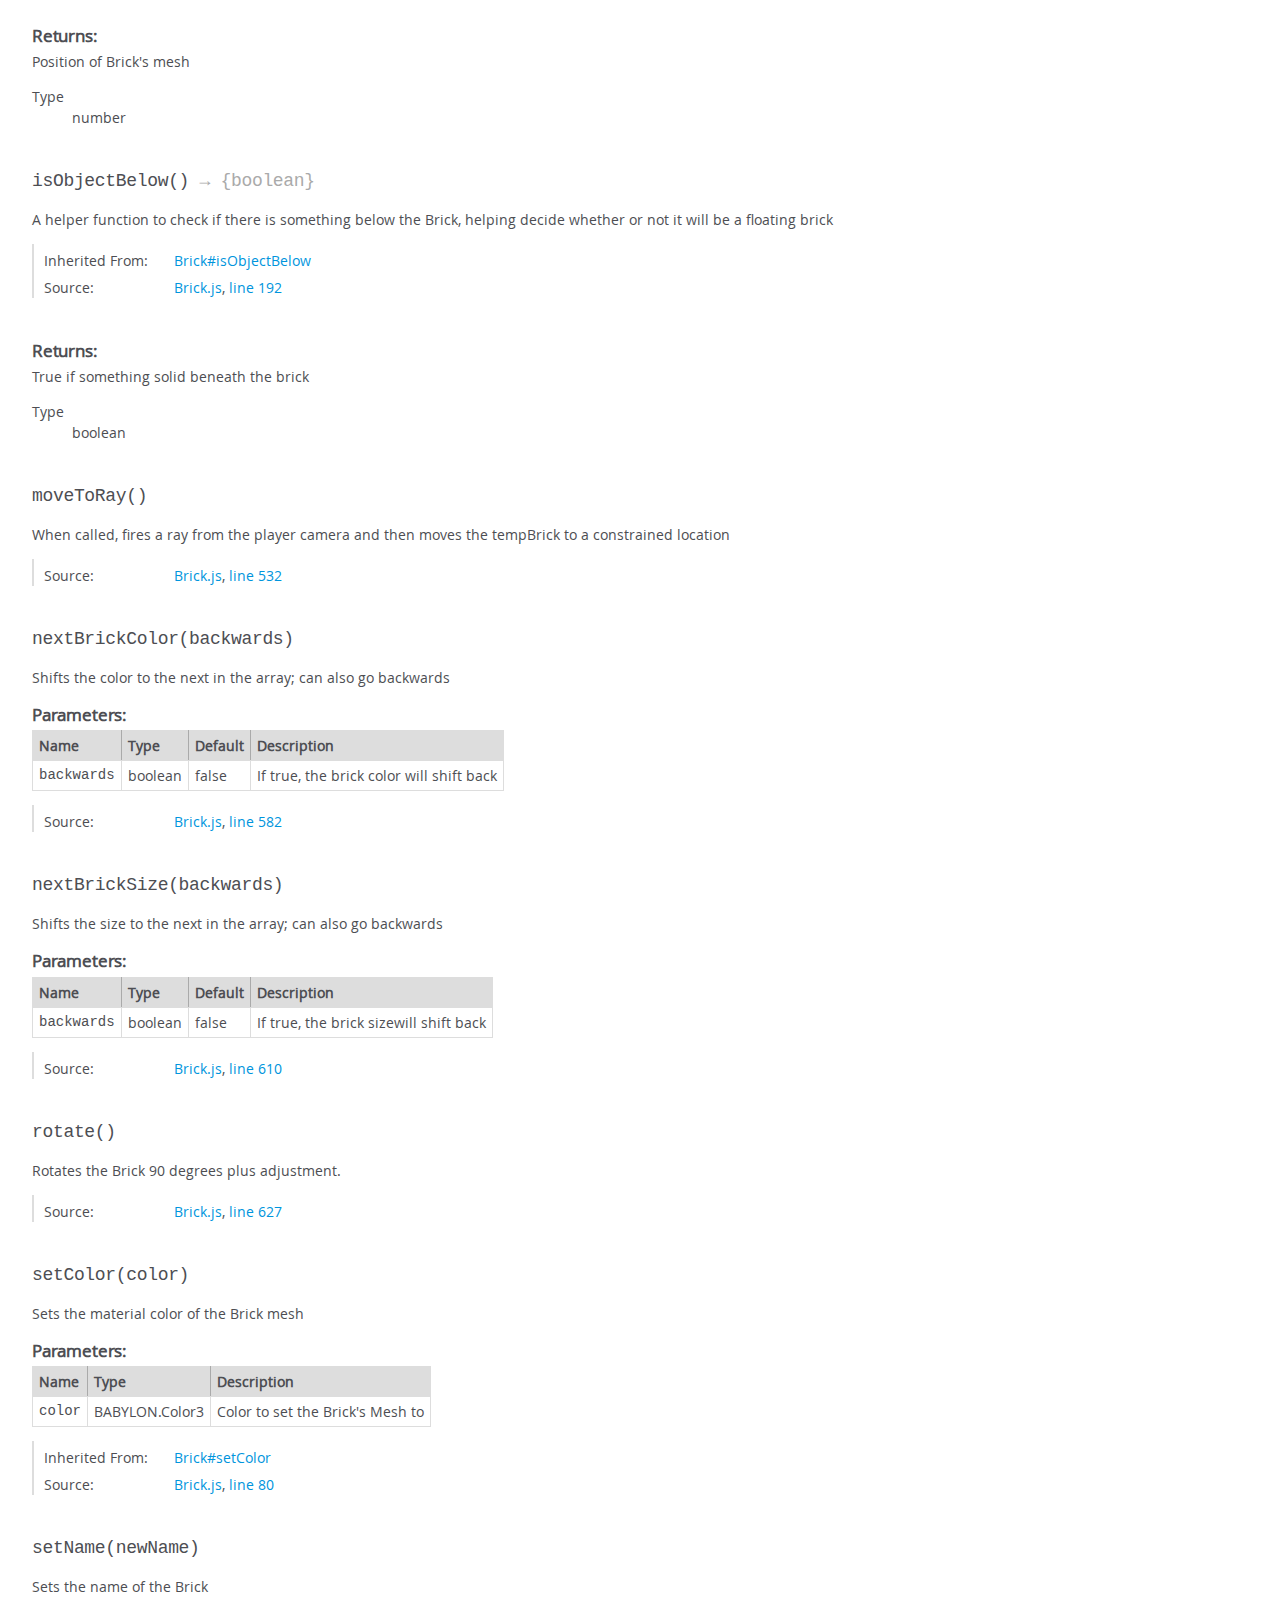
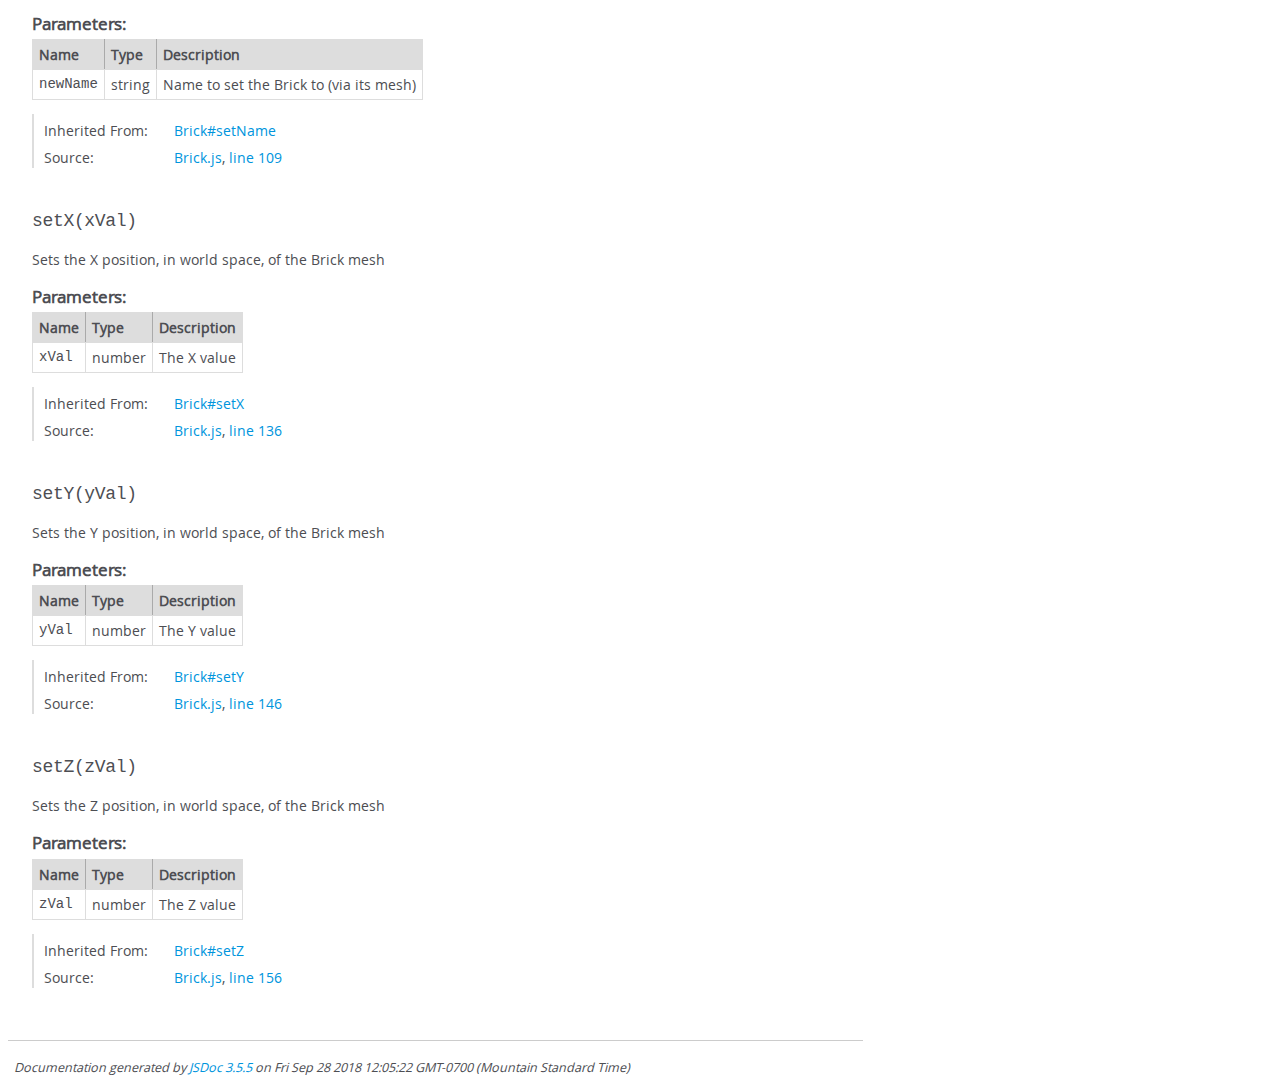
<file: BlockJS/doc/TempBrick.html>
<!DOCTYPE html>
<html lang="en">
<head>
    <meta charset="utf-8">
    <title>JSDoc: Class: TempBrick</title>

    <script src="scripts/prettify/prettify.js"> </script>
    <script src="scripts/prettify/lang-css.js"> </script>
    <!--[if lt IE 9]>
      <script src="//html5shiv.googlecode.com/svn/trunk/html5.js"></script>
    <![endif]-->
    <link type="text/css" rel="stylesheet" href="styles/prettify-tomorrow.css">
    <link type="text/css" rel="stylesheet" href="styles/jsdoc-default.css">
</head>

<body>

<div id="main">

    <h1 class="page-title">Class: TempBrick</h1>

    




<section>

<header>
    
        <h2><span class="attribs"><span class="type-signature"></span></span>TempBrick<span class="signature">(owner)</span><span class="type-signature"></span></h2>
        
            <div class="class-description">A temporary brick showing what might be placed at a location
Gets all of its information from tool/gui global variables</div>
        
    
</header>

<article>
    <div class="container-overview">
    
        

    
    <h2>Constructor</h2>
    

    
    <h4 class="name" id="TempBrick"><span class="type-signature"></span>new TempBrick<span class="signature">(owner)</span><span class="type-signature"></span></h4>
    

    



<div class="description">
    Creates a TempBrick
</div>









    <h5>Parameters:</h5>
    

<table class="params">
    <thead>
    <tr>
        
        <th>Name</th>
        

        <th>Type</th>

        

        

        <th class="last">Description</th>
    </tr>
    </thead>

    <tbody>
    

        <tr>
            
                <td class="name"><code>owner</code></td>
            

            <td class="type">
            
                
<span class="param-type"><a href="Player.html">Player</a></span>


            
            </td>

            

            

            <td class="description last">Player that will own the brick</td>
        </tr>

    
    </tbody>
</table>






<dl class="details">

    

    

    

    

    

    

    

    

    

    

    

    

    
    <dt class="tag-source">Source:</dt>
    <dd class="tag-source"><ul class="dummy"><li>
        <a href="Brick.js.html">Brick.js</a>, <a href="Brick.js.html#line504">line 504</a>
    </li></ul></dd>
    

    

    

    
</dl>


















    
    </div>

    
        <h3 class="subsection-title">Extends</h3>

        


    <ul>
        <li><a href="Brick.html">Brick</a></li>
    </ul>


    

    

    

    

    

    

    

    
        <h3 class="subsection-title">Methods</h3>

        
            

    

    
    <h4 class="name" id=".rebuildTemp"><span class="type-signature">(static) </span>rebuildTemp<span class="signature">(player)</span><span class="type-signature"></span></h4>
    

    



<div class="description">
    Recreates the TempBrick with a new size
</div>









    <h5>Parameters:</h5>
    

<table class="params">
    <thead>
    <tr>
        
        <th>Name</th>
        

        <th>Type</th>

        

        

        <th class="last">Description</th>
    </tr>
    </thead>

    <tbody>
    

        <tr>
            
                <td class="name"><code>player</code></td>
            

            <td class="type">
            
                
<span class="param-type"><a href="Player.html">Player</a></span>


            
            </td>

            

            

            <td class="description last">Player that owns the TempBrick</td>
        </tr>

    
    </tbody>
</table>






<dl class="details">

    

    

    

    

    

    

    

    

    

    

    

    

    
    <dt class="tag-source">Source:</dt>
    <dd class="tag-source"><ul class="dummy"><li>
        <a href="Brick.js.html">Brick.js</a>, <a href="Brick.js.html#line553">line 553</a>
    </li></ul></dd>
    

    

    

    
</dl>


















        
            

    

    
    <h4 class="name" id="centerPivot"><span class="type-signature"></span>centerPivot<span class="signature">()</span><span class="type-signature"></span></h4>
    

    



<div class="description">
    Centers the pivot of the Brick's mesh.
</div>













<dl class="details">

    

    

    
    <dt class="inherited-from">Inherited From:</dt>
    <dd class="inherited-from"><ul class="dummy"><li>
        <a href="Brick.html#centerPivot">Brick#centerPivot</a>
    </li></ul></dd>
    

    

    

    

    

    

    

    

    

    

    
    <dt class="tag-source">Source:</dt>
    <dd class="tag-source"><ul class="dummy"><li>
        <a href="Brick.js.html">Brick.js</a>, <a href="Brick.js.html#line180">line 180</a>
    </li></ul></dd>
    

    

    

    
</dl>


















        
            

    

    
    <h4 class="name" id="changeBrickColor"><span class="type-signature"></span>changeBrickColor<span class="signature">(newColor)</span><span class="type-signature"> &rarr; {tempBrick}</span></h4>
    

    



<div class="description">
    Set the tempBrick's color to newColor
</div>









    <h5>Parameters:</h5>
    

<table class="params">
    <thead>
    <tr>
        
        <th>Name</th>
        

        <th>Type</th>

        

        

        <th class="last">Description</th>
    </tr>
    </thead>

    <tbody>
    

        <tr>
            
                <td class="name"><code>newColor</code></td>
            

            <td class="type">
            
                
<span class="param-type">BABYLON.Color3</span>


            
            </td>

            

            

            <td class="description last">Color constant from COLORS</td>
        </tr>

    
    </tbody>
</table>






<dl class="details">

    

    

    

    

    

    

    

    

    

    

    

    

    
    <dt class="tag-source">Source:</dt>
    <dd class="tag-source"><ul class="dummy"><li>
        <a href="Brick.js.html">Brick.js</a>, <a href="Brick.js.html#line571">line 571</a>
    </li></ul></dd>
    

    

    

    
</dl>













<h5>Returns:</h5>

        
<div class="param-desc">
    The brick itself, for chaining purposes
</div>



<dl>
    <dt>
        Type
    </dt>
    <dd>
        
<span class="param-type">tempBrick</span>


    </dd>
</dl>

    





        
            

    

    
    <h4 class="name" id="changeBrickSize"><span class="type-signature"></span>changeBrickSize<span class="signature">(newSize)</span><span class="type-signature"></span></h4>
    

    



<div class="description">
    Changes the size of the brick to newSize
</div>









    <h5>Parameters:</h5>
    

<table class="params">
    <thead>
    <tr>
        
        <th>Name</th>
        

        <th>Type</th>

        

        

        <th class="last">Description</th>
    </tr>
    </thead>

    <tbody>
    

        <tr>
            
                <td class="name"><code>newSize</code></td>
            

            <td class="type">
            
                
<span class="param-type">BABYLON.Vector3</span>


            
            </td>

            

            

            <td class="description last">A constant from BRICKS</td>
        </tr>

    
    </tbody>
</table>






<dl class="details">

    

    

    

    

    

    

    

    

    

    

    

    

    
    <dt class="tag-source">Source:</dt>
    <dd class="tag-source"><ul class="dummy"><li>
        <a href="Brick.js.html">Brick.js</a>, <a href="Brick.js.html#line600">line 600</a>
    </li></ul></dd>
    

    

    

    
</dl>


















        
            

    

    
    <h4 class="name" id="export"><span class="type-signature"></span>export<span class="signature">()</span><span class="type-signature"></span></h4>
    

    



<div class="description">
    Spits out a SQL-friendly data set of the brick
</div>













<dl class="details">

    

    

    
    <dt class="inherited-from">Inherited From:</dt>
    <dd class="inherited-from"><ul class="dummy"><li>
        <a href="Brick.html#export">Brick#export</a>
    </li></ul></dd>
    

    

    

    

    

    

    

    

    

    

    
    <dt class="tag-source">Source:</dt>
    <dd class="tag-source"><ul class="dummy"><li>
        <a href="Brick.js.html">Brick.js</a>, <a href="Brick.js.html#line235">line 235</a>
    </li></ul></dd>
    

    

    

    
</dl>


















        
            

    

    
    <h4 class="name" id="floorFix"><span class="type-signature"></span>floorFix<span class="signature">()</span><span class="type-signature"></span></h4>
    

    



<div class="description">
    Slides the low corner of the mesh down to whole number location,
conforming the brick to the grid
</div>













<dl class="details">

    

    

    
    <dt class="inherited-from">Inherited From:</dt>
    <dd class="inherited-from"><ul class="dummy"><li>
        <a href="Brick.html#floorFix">Brick#floorFix</a>
    </li></ul></dd>
    

    

    

    

    

    

    

    

    

    

    
    <dt class="tag-source">Source:</dt>
    <dd class="tag-source"><ul class="dummy"><li>
        <a href="Brick.js.html">Brick.js</a>, <a href="Brick.js.html#line57">line 57</a>
    </li></ul></dd>
    

    

    

    
</dl>


















        
            

    

    
    <h4 class="name" id="getMaterial"><span class="type-signature"></span>getMaterial<span class="signature">()</span><span class="type-signature"> &rarr; {BABYLON.Material}</span></h4>
    

    



<div class="description">
    Gets the Material attached to this Brick, usually StandardMaterial
</div>













<dl class="details">

    

    

    
    <dt class="inherited-from">Inherited From:</dt>
    <dd class="inherited-from"><ul class="dummy"><li>
        <a href="Brick.html#getMaterial">Brick#getMaterial</a>
    </li></ul></dd>
    

    

    

    

    

    

    

    

    

    

    
    <dt class="tag-source">Source:</dt>
    <dd class="tag-source"><ul class="dummy"><li>
        <a href="Brick.js.html">Brick.js</a>, <a href="Brick.js.html#line127">line 127</a>
    </li></ul></dd>
    

    

    

    
</dl>













<h5>Returns:</h5>

        
<div class="param-desc">
    Material of Brick Mesh
</div>



<dl>
    <dt>
        Type
    </dt>
    <dd>
        
<span class="param-type">BABYLON.Material</span>


    </dd>
</dl>

    





        
            

    

    
    <h4 class="name" id="getMesh"><span class="type-signature"></span>getMesh<span class="signature">()</span><span class="type-signature"> &rarr; {BABYLON.Mesh}</span></h4>
    

    



<div class="description">
    Gets the mesh attached to the Brick class
</div>













<dl class="details">

    

    

    
    <dt class="inherited-from">Inherited From:</dt>
    <dd class="inherited-from"><ul class="dummy"><li>
        <a href="Brick.html#getMesh">Brick#getMesh</a>
    </li></ul></dd>
    

    

    

    

    

    

    

    

    

    

    
    <dt class="tag-source">Source:</dt>
    <dd class="tag-source"><ul class="dummy"><li>
        <a href="Brick.js.html">Brick.js</a>, <a href="Brick.js.html#line118">line 118</a>
    </li></ul></dd>
    

    

    

    
</dl>













<h5>Returns:</h5>

        
<div class="param-desc">
    The Brick's Mesh
</div>



<dl>
    <dt>
        Type
    </dt>
    <dd>
        
<span class="param-type">BABYLON.Mesh</span>


    </dd>
</dl>

    





        
            

    

    
    <h4 class="name" id="getName"><span class="type-signature"></span>getName<span class="signature">()</span><span class="type-signature"> &rarr; {number}</span></h4>
    

    



<div class="description">
    Gets the name of the Brick (mesh)
</div>













<dl class="details">

    

    

    
    <dt class="inherited-from">Inherited From:</dt>
    <dd class="inherited-from"><ul class="dummy"><li>
        <a href="Brick.html#getName">Brick#getName</a>
    </li></ul></dd>
    

    

    

    

    

    

    

    

    

    

    
    <dt class="tag-source">Source:</dt>
    <dd class="tag-source"><ul class="dummy"><li>
        <a href="Brick.js.html">Brick.js</a>, <a href="Brick.js.html#line101">line 101</a>
    </li></ul></dd>
    

    

    

    
</dl>













<h5>Returns:</h5>

        
<div class="param-desc">
    The name of the Brick's mesh
</div>



<dl>
    <dt>
        Type
    </dt>
    <dd>
        
<span class="param-type">number</span>


    </dd>
</dl>

    





        
            

    

    
    <h4 class="name" id="getPosition"><span class="type-signature"></span>getPosition<span class="signature">()</span><span class="type-signature"> &rarr; {number}</span></h4>
    

    



<div class="description">
    Gets the position of the Brick's mesh
</div>













<dl class="details">

    

    

    
    <dt class="inherited-from">Inherited From:</dt>
    <dd class="inherited-from"><ul class="dummy"><li>
        <a href="Brick.html#getPosition">Brick#getPosition</a>
    </li></ul></dd>
    

    

    

    

    

    

    

    

    

    

    
    <dt class="tag-source">Source:</dt>
    <dd class="tag-source"><ul class="dummy"><li>
        <a href="Brick.js.html">Brick.js</a>, <a href="Brick.js.html#line166">line 166</a>
    </li></ul></dd>
    

    

    

    
</dl>













<h5>Returns:</h5>

        
<div class="param-desc">
    Position of Brick's mesh
</div>



<dl>
    <dt>
        Type
    </dt>
    <dd>
        
<span class="param-type">number</span>


    </dd>
</dl>

    





        
            

    

    
    <h4 class="name" id="isObjectBelow"><span class="type-signature"></span>isObjectBelow<span class="signature">()</span><span class="type-signature"> &rarr; {boolean}</span></h4>
    

    



<div class="description">
    A helper function to check if there is something below the Brick,
helping decide whether or not it will be a floating brick
</div>













<dl class="details">

    

    

    
    <dt class="inherited-from">Inherited From:</dt>
    <dd class="inherited-from"><ul class="dummy"><li>
        <a href="Brick.html#isObjectBelow">Brick#isObjectBelow</a>
    </li></ul></dd>
    

    

    

    

    

    

    

    

    

    

    
    <dt class="tag-source">Source:</dt>
    <dd class="tag-source"><ul class="dummy"><li>
        <a href="Brick.js.html">Brick.js</a>, <a href="Brick.js.html#line192">line 192</a>
    </li></ul></dd>
    

    

    

    
</dl>













<h5>Returns:</h5>

        
<div class="param-desc">
    True if something solid beneath the brick
</div>



<dl>
    <dt>
        Type
    </dt>
    <dd>
        
<span class="param-type">boolean</span>


    </dd>
</dl>

    





        
            

    

    
    <h4 class="name" id="moveToRay"><span class="type-signature"></span>moveToRay<span class="signature">()</span><span class="type-signature"></span></h4>
    

    



<div class="description">
    When called, fires a ray from the player camera and then moves the tempBrick
to a constrained location
</div>













<dl class="details">

    

    

    

    

    

    

    

    

    

    

    

    

    
    <dt class="tag-source">Source:</dt>
    <dd class="tag-source"><ul class="dummy"><li>
        <a href="Brick.js.html">Brick.js</a>, <a href="Brick.js.html#line532">line 532</a>
    </li></ul></dd>
    

    

    

    
</dl>


















        
            

    

    
    <h4 class="name" id="nextBrickColor"><span class="type-signature"></span>nextBrickColor<span class="signature">(backwards)</span><span class="type-signature"></span></h4>
    

    



<div class="description">
    Shifts the color to the next in the array; can also go backwards
</div>









    <h5>Parameters:</h5>
    

<table class="params">
    <thead>
    <tr>
        
        <th>Name</th>
        

        <th>Type</th>

        

        
        <th>Default</th>
        

        <th class="last">Description</th>
    </tr>
    </thead>

    <tbody>
    

        <tr>
            
                <td class="name"><code>backwards</code></td>
            

            <td class="type">
            
                
<span class="param-type">boolean</span>


            
            </td>

            

            
                <td class="default">
                
                    false
                
                </td>
            

            <td class="description last">If true, the brick color will shift back</td>
        </tr>

    
    </tbody>
</table>






<dl class="details">

    

    

    

    

    

    

    

    

    

    

    

    

    
    <dt class="tag-source">Source:</dt>
    <dd class="tag-source"><ul class="dummy"><li>
        <a href="Brick.js.html">Brick.js</a>, <a href="Brick.js.html#line582">line 582</a>
    </li></ul></dd>
    

    

    

    
</dl>


















        
            

    

    
    <h4 class="name" id="nextBrickSize"><span class="type-signature"></span>nextBrickSize<span class="signature">(backwards)</span><span class="type-signature"></span></h4>
    

    



<div class="description">
    Shifts the size to the next in the array; can also go backwards
</div>









    <h5>Parameters:</h5>
    

<table class="params">
    <thead>
    <tr>
        
        <th>Name</th>
        

        <th>Type</th>

        

        
        <th>Default</th>
        

        <th class="last">Description</th>
    </tr>
    </thead>

    <tbody>
    

        <tr>
            
                <td class="name"><code>backwards</code></td>
            

            <td class="type">
            
                
<span class="param-type">boolean</span>


            
            </td>

            

            
                <td class="default">
                
                    false
                
                </td>
            

            <td class="description last">If true, the brick sizewill shift back</td>
        </tr>

    
    </tbody>
</table>






<dl class="details">

    

    

    

    

    

    

    

    

    

    

    

    

    
    <dt class="tag-source">Source:</dt>
    <dd class="tag-source"><ul class="dummy"><li>
        <a href="Brick.js.html">Brick.js</a>, <a href="Brick.js.html#line610">line 610</a>
    </li></ul></dd>
    

    

    

    
</dl>


















        
            

    

    
    <h4 class="name" id="rotate"><span class="type-signature"></span>rotate<span class="signature">()</span><span class="type-signature"></span></h4>
    

    



<div class="description">
    Rotates the Brick 90 degrees plus adjustment.
</div>













<dl class="details">

    

    

    

    

    

    

    

    

    

    

    

    

    
    <dt class="tag-source">Source:</dt>
    <dd class="tag-source"><ul class="dummy"><li>
        <a href="Brick.js.html">Brick.js</a>, <a href="Brick.js.html#line627">line 627</a>
    </li></ul></dd>
    

    

    

    
</dl>


















        
            

    

    
    <h4 class="name" id="setColor"><span class="type-signature"></span>setColor<span class="signature">(color)</span><span class="type-signature"></span></h4>
    

    



<div class="description">
    Sets the material color of the Brick mesh
</div>









    <h5>Parameters:</h5>
    

<table class="params">
    <thead>
    <tr>
        
        <th>Name</th>
        

        <th>Type</th>

        

        

        <th class="last">Description</th>
    </tr>
    </thead>

    <tbody>
    

        <tr>
            
                <td class="name"><code>color</code></td>
            

            <td class="type">
            
                
<span class="param-type">BABYLON.Color3</span>


            
            </td>

            

            

            <td class="description last">Color to set the Brick's Mesh to</td>
        </tr>

    
    </tbody>
</table>






<dl class="details">

    

    

    
    <dt class="inherited-from">Inherited From:</dt>
    <dd class="inherited-from"><ul class="dummy"><li>
        <a href="Brick.html#setColor">Brick#setColor</a>
    </li></ul></dd>
    

    

    

    

    

    

    

    

    

    

    
    <dt class="tag-source">Source:</dt>
    <dd class="tag-source"><ul class="dummy"><li>
        <a href="Brick.js.html">Brick.js</a>, <a href="Brick.js.html#line80">line 80</a>
    </li></ul></dd>
    

    

    

    
</dl>


















        
            

    

    
    <h4 class="name" id="setName"><span class="type-signature"></span>setName<span class="signature">(newName)</span><span class="type-signature"></span></h4>
    

    



<div class="description">
    Sets the name of the Brick
</div>









    <h5>Parameters:</h5>
    

<table class="params">
    <thead>
    <tr>
        
        <th>Name</th>
        

        <th>Type</th>

        

        

        <th class="last">Description</th>
    </tr>
    </thead>

    <tbody>
    

        <tr>
            
                <td class="name"><code>newName</code></td>
            

            <td class="type">
            
                
<span class="param-type">string</span>


            
            </td>

            

            

            <td class="description last">Name to set the Brick to (via its mesh)</td>
        </tr>

    
    </tbody>
</table>






<dl class="details">

    

    

    
    <dt class="inherited-from">Inherited From:</dt>
    <dd class="inherited-from"><ul class="dummy"><li>
        <a href="Brick.html#setName">Brick#setName</a>
    </li></ul></dd>
    

    

    

    

    

    

    

    

    

    

    
    <dt class="tag-source">Source:</dt>
    <dd class="tag-source"><ul class="dummy"><li>
        <a href="Brick.js.html">Brick.js</a>, <a href="Brick.js.html#line109">line 109</a>
    </li></ul></dd>
    

    

    

    
</dl>


















        
            

    

    
    <h4 class="name" id="setX"><span class="type-signature"></span>setX<span class="signature">(xVal)</span><span class="type-signature"></span></h4>
    

    



<div class="description">
    Sets the X position, in world space, of the Brick mesh
</div>









    <h5>Parameters:</h5>
    

<table class="params">
    <thead>
    <tr>
        
        <th>Name</th>
        

        <th>Type</th>

        

        

        <th class="last">Description</th>
    </tr>
    </thead>

    <tbody>
    

        <tr>
            
                <td class="name"><code>xVal</code></td>
            

            <td class="type">
            
                
<span class="param-type">number</span>


            
            </td>

            

            

            <td class="description last">The X value</td>
        </tr>

    
    </tbody>
</table>






<dl class="details">

    

    

    
    <dt class="inherited-from">Inherited From:</dt>
    <dd class="inherited-from"><ul class="dummy"><li>
        <a href="Brick.html#setX">Brick#setX</a>
    </li></ul></dd>
    

    

    

    

    

    

    

    

    

    

    
    <dt class="tag-source">Source:</dt>
    <dd class="tag-source"><ul class="dummy"><li>
        <a href="Brick.js.html">Brick.js</a>, <a href="Brick.js.html#line136">line 136</a>
    </li></ul></dd>
    

    

    

    
</dl>


















        
            

    

    
    <h4 class="name" id="setY"><span class="type-signature"></span>setY<span class="signature">(yVal)</span><span class="type-signature"></span></h4>
    

    



<div class="description">
    Sets the Y position, in world space, of the Brick mesh
</div>









    <h5>Parameters:</h5>
    

<table class="params">
    <thead>
    <tr>
        
        <th>Name</th>
        

        <th>Type</th>

        

        

        <th class="last">Description</th>
    </tr>
    </thead>

    <tbody>
    

        <tr>
            
                <td class="name"><code>yVal</code></td>
            

            <td class="type">
            
                
<span class="param-type">number</span>


            
            </td>

            

            

            <td class="description last">The Y value</td>
        </tr>

    
    </tbody>
</table>






<dl class="details">

    

    

    
    <dt class="inherited-from">Inherited From:</dt>
    <dd class="inherited-from"><ul class="dummy"><li>
        <a href="Brick.html#setY">Brick#setY</a>
    </li></ul></dd>
    

    

    

    

    

    

    

    

    

    

    
    <dt class="tag-source">Source:</dt>
    <dd class="tag-source"><ul class="dummy"><li>
        <a href="Brick.js.html">Brick.js</a>, <a href="Brick.js.html#line146">line 146</a>
    </li></ul></dd>
    

    

    

    
</dl>


















        
            

    

    
    <h4 class="name" id="setZ"><span class="type-signature"></span>setZ<span class="signature">(zVal)</span><span class="type-signature"></span></h4>
    

    



<div class="description">
    Sets the Z position, in world space, of the Brick mesh
</div>









    <h5>Parameters:</h5>
    

<table class="params">
    <thead>
    <tr>
        
        <th>Name</th>
        

        <th>Type</th>

        

        

        <th class="last">Description</th>
    </tr>
    </thead>

    <tbody>
    

        <tr>
            
                <td class="name"><code>zVal</code></td>
            

            <td class="type">
            
                
<span class="param-type">number</span>


            
            </td>

            

            

            <td class="description last">The Z value</td>
        </tr>

    
    </tbody>
</table>






<dl class="details">

    

    

    
    <dt class="inherited-from">Inherited From:</dt>
    <dd class="inherited-from"><ul class="dummy"><li>
        <a href="Brick.html#setZ">Brick#setZ</a>
    </li></ul></dd>
    

    

    

    

    

    

    

    

    

    

    
    <dt class="tag-source">Source:</dt>
    <dd class="tag-source"><ul class="dummy"><li>
        <a href="Brick.js.html">Brick.js</a>, <a href="Brick.js.html#line156">line 156</a>
    </li></ul></dd>
    

    

    

    
</dl>


















        
    

    

    
</article>

</section>




</div>

<nav>
    <h2><a href="index.html">Home</a></h2><h3>Classes</h3><ul><li><a href="Brick.html">Brick</a></li><li><a href="Player.html">Player</a></li><li><a href="TempBrick.html">TempBrick</a></li><li><a href="Utils.html">Utils</a></li></ul>
</nav>

<br class="clear">

<footer>
    Documentation generated by <a href="https://github.com/jsdoc3/jsdoc">JSDoc 3.5.5</a> on Fri Sep 28 2018 12:05:22 GMT-0700 (Mountain Standard Time)
</footer>

<script> prettyPrint(); </script>
<script src="scripts/linenumber.js"> </script>
</body>
</html>
</file>
<file: main.css>
body {
    background-color: var(--bs-body-bg);
}
</file>
<file: BlockJS/doc/styles/prettify-tomorrow.css>
/* Tomorrow Theme */
/* Original theme - https://github.com/chriskempson/tomorrow-theme */
/* Pretty printing styles. Used with prettify.js. */
/* SPAN elements with the classes below are added by prettyprint. */
/* plain text */
.pln {
  color: #4d4d4c; }

@media screen {
  /* string content */
  .str {
    color: #718c00; }

  /* a keyword */
  .kwd {
    color: #8959a8; }

  /* a comment */
  .com {
    color: #8e908c; }

  /* a type name */
  .typ {
    color: #4271ae; }

  /* a literal value */
  .lit {
    color: #f5871f; }

  /* punctuation */
  .pun {
    color: #4d4d4c; }

  /* lisp open bracket */
  .opn {
    color: #4d4d4c; }

  /* lisp close bracket */
  .clo {
    color: #4d4d4c; }

  /* a markup tag name */
  .tag {
    color: #c82829; }

  /* a markup attribute name */
  .atn {
    color: #f5871f; }

  /* a markup attribute value */
  .atv {
    color: #3e999f; }

  /* a declaration */
  .dec {
    color: #f5871f; }

  /* a variable name */
  .var {
    color: #c82829; }

  /* a function name */
  .fun {
    color: #4271ae; } }
/* Use higher contrast and text-weight for printable form. */
@media print, projection {
  .str {
    color: #060; }

  .kwd {
    color: #006;
    font-weight: bold; }

  .com {
    color: #600;
    font-style: italic; }

  .typ {
    color: #404;
    font-weight: bold; }

  .lit {
    color: #044; }

  .pun, .opn, .clo {
    color: #440; }

  .tag {
    color: #006;
    font-weight: bold; }

  .atn {
    color: #404; }

  .atv {
    color: #060; } }
/* Style */
/*
pre.prettyprint {
  background: white;
  font-family: Consolas, Monaco, 'Andale Mono', monospace;
  font-size: 12px;
  line-height: 1.5;
  border: 1px solid #ccc;
  padding: 10px; }
*/

/* Specify class=linenums on a pre to get line numbering */
ol.linenums {
  margin-top: 0;
  margin-bottom: 0; }

/* IE indents via margin-left */
li.L0,
li.L1,
li.L2,
li.L3,
li.L4,
li.L5,
li.L6,
li.L7,
li.L8,
li.L9 {
  /* */ }

/* Alternate shading for lines */
li.L1,
li.L3,
li.L5,
li.L7,
li.L9 {
  /* */ }
</file>
<file: BlockJS/doc/styles/jsdoc-default.css>
@font-face {
    font-family: 'Open Sans';
    font-weight: normal;
    font-style: normal;
    src: url('../fonts/OpenSans-Regular-webfont.eot');
    src:
        local('Open Sans'),
        local('OpenSans'),
        url('../fonts/OpenSans-Regular-webfont.eot?#iefix') format('embedded-opentype'),
        url('../fonts/OpenSans-Regular-webfont.woff') format('woff'),
        url('../fonts/OpenSans-Regular-webfont.svg#open_sansregular') format('svg');
}

@font-face {
    font-family: 'Open Sans Light';
    font-weight: normal;
    font-style: normal;
    src: url('../fonts/OpenSans-Light-webfont.eot');
    src:
        local('Open Sans Light'),
        local('OpenSans Light'),
        url('../fonts/OpenSans-Light-webfont.eot?#iefix') format('embedded-opentype'),
        url('../fonts/OpenSans-Light-webfont.woff') format('woff'),
        url('../fonts/OpenSans-Light-webfont.svg#open_sanslight') format('svg');
}

html
{
    overflow: auto;
    background-color: #fff;
    font-size: 14px;
}

body
{
    font-family: 'Open Sans', sans-serif;
    line-height: 1.5;
    color: #4d4e53;
    background-color: white;
}

a, a:visited, a:active {
    color: #0095dd;
    text-decoration: none;
}

a:hover {
    text-decoration: underline;
}

header
{
    display: block;
    padding: 0px 4px;
}

tt, code, kbd, samp {
    font-family: Consolas, Monaco, 'Andale Mono', monospace;
}

.class-description {
    font-size: 130%;
    line-height: 140%;
    margin-bottom: 1em;
    margin-top: 1em;
}

.class-description:empty {
    margin: 0;
}

#main {
    float: left;
    width: 70%;
}

article dl {
    margin-bottom: 40px;
}

article img {
  max-width: 100%;
}

section
{
    display: block;
    background-color: #fff;
    padding: 12px 24px;
    border-bottom: 1px solid #ccc;
    margin-right: 30px;
}

.variation {
    display: none;
}

.signature-attributes {
    font-size: 60%;
    color: #aaa;
    font-style: italic;
    font-weight: lighter;
}

nav
{
    display: block;
    float: right;
    margin-top: 28px;
    width: 30%;
    box-sizing: border-box;
    border-left: 1px solid #ccc;
    padding-left: 16px;
}

nav ul {
    font-family: 'Lucida Grande', 'Lucida Sans Unicode', arial, sans-serif;
    font-size: 100%;
    line-height: 17px;
    padding: 0;
    margin: 0;
    list-style-type: none;
}

nav ul a, nav ul a:visited, nav ul a:active {
    font-family: Consolas, Monaco, 'Andale Mono', monospace;
    line-height: 18px;
    color: #4D4E53;
}

nav h3 {
    margin-top: 12px;
}

nav li {
    margin-top: 6px;
}

footer {
    display: block;
    padding: 6px;
    margin-top: 12px;
    font-style: italic;
    font-size: 90%;
}

h1, h2, h3, h4 {
    font-weight: 200;
    margin: 0;
}

h1
{
    font-family: 'Open Sans Light', sans-serif;
    font-size: 48px;
    letter-spacing: -2px;
    margin: 12px 24px 20px;
}

h2, h3.subsection-title
{
    font-size: 30px;
    font-weight: 700;
    letter-spacing: -1px;
    margin-bottom: 12px;
}

h3
{
    font-size: 24px;
    letter-spacing: -0.5px;
    margin-bottom: 12px;
}

h4
{
    font-size: 18px;
    letter-spacing: -0.33px;
    margin-bottom: 12px;
    color: #4d4e53;
}

h5, .container-overview .subsection-title
{
    font-size: 120%;
    font-weight: bold;
    letter-spacing: -0.01em;
    margin: 8px 0 3px 0;
}

h6
{
    font-size: 100%;
    letter-spacing: -0.01em;
    margin: 6px 0 3px 0;
    font-style: italic;
}

table
{
    border-spacing: 0;
    border: 0;
    border-collapse: collapse;
}

td, th
{
    border: 1px solid #ddd;
    margin: 0px;
    text-align: left;
    vertical-align: top;
    padding: 4px 6px;
    display: table-cell;
}

thead tr
{
    background-color: #ddd;
    font-weight: bold;
}

th { border-right: 1px solid #aaa; }
tr > th:last-child { border-right: 1px solid #ddd; }

.ancestors, .attribs { color: #999; }
.ancestors a, .attribs a
{
    color: #999 !important;
    text-decoration: none;
}

.clear
{
    clear: both;
}

.important
{
    font-weight: bold;
    color: #950B02;
}

.yes-def {
    text-indent: -1000px;
}

.type-signature {
    color: #aaa;
}

.name, .signature {
    font-family: Consolas, Monaco, 'Andale Mono', monospace;
}

.details { margin-top: 14px; border-left: 2px solid #DDD; }
.details dt { width: 120px; float: left; padding-left: 10px;  padding-top: 6px; }
.details dd { margin-left: 70px; }
.details ul { margin: 0; }
.details ul { list-style-type: none; }
.details li { margin-left: 30px; padding-top: 6px; }
.details pre.prettyprint { margin: 0 }
.details .object-value { padding-top: 0; }

.description {
    margin-bottom: 1em;
    margin-top: 1em;
}

.code-caption
{
    font-style: italic;
    font-size: 107%;
    margin: 0;
}

.prettyprint
{
    border: 1px solid #ddd;
    width: 80%;
    overflow: auto;
}

.prettyprint.source {
    width: inherit;
}

.prettyprint code
{
    font-size: 100%;
    line-height: 18px;
    display: block;
    padding: 4px 12px;
    margin: 0;
    background-color: #fff;
    color: #4D4E53;
}

.prettyprint code span.line
{
  display: inline-block;
}

.prettyprint.linenums
{
  padding-left: 70px;
  -webkit-user-select: none;
  -moz-user-select: none;
  -ms-user-select: none;
  user-select: none;
}

.prettyprint.linenums ol
{
  padding-left: 0;
}

.prettyprint.linenums li
{
  border-left: 3px #ddd solid;
}

.prettyprint.linenums li.selected,
.prettyprint.linenums li.selected *
{
  background-color: lightyellow;
}

.prettyprint.linenums li *
{
  -webkit-user-select: text;
  -moz-user-select: text;
  -ms-user-select: text;
  user-select: text;
}

.params .name, .props .name, .name code {
    color: #4D4E53;
    font-family: Consolas, Monaco, 'Andale Mono', monospace;
    font-size: 100%;
}

.params td.description > p:first-child,
.props td.description > p:first-child
{
    margin-top: 0;
    padding-top: 0;
}

.params td.description > p:last-child,
.props td.description > p:last-child
{
    margin-bottom: 0;
    padding-bottom: 0;
}

.disabled {
    color: #454545;
}
</file>
<file: static/css/code.css>
/* Scss Document */
html {
  position: relative;
  min-height: 100%;
}

body {
  margin-bottom: 60px;
  color: rgb(211, 211, 211);
  background-color: rgb(17, 17, 17);
}

.footer {
  position: absolute;
  bottom: 0;
  width: 100%;
  height: 60px;
  line-height: 60px;
}

.lead {
  margin-left: 10px;
  margin-right: 10px;
}

#mainDesc {
  text-align: left;
}

header {
  background-color: rgb(44, 44, 44) !important;
}
header h1 {
  margin-left: 10px;
  margin-right: 10px;
}

@media screen and (max-width: 400px) {
  .shrinkhide {
    display: none;
  }
}

/*# sourceMappingURL=code.css.map */
</file>
<file: static/css/split.css>
/* Scss Document */
html, body, container {
  width: 100%;
  height: 100%;
  margin: 0;
  padding: 0;
  overflow: auto; }

body {
  background-color: black; }

.panel {
  min-height: 100%;
  height: 100%;
  overflow: hidden; }

.fill {
  padding: 0;
  min-height: 100%;
  height: 100%;
  margin: 0; }

.btn {
  display: block !important;
  position: absolute;
  top: 50%; }

#leftPanel .btn {
  right: 50%; }

#rightPanel .btn {
  left: 50%; }

#leftPanel {
  background-image: url(./../images/code_bg.jpg);
  background-size: 100% !important;
  padding: 0;
  animation-name: shrinkLeft;
  animation-duration: 0.3s;
  animation-fill-mode: forwards; }

#rightPanel {
  background-image: url(./../images/cg_bg.jpg);
  padding: 0;
  animation-name: shrinkRight;
  animation-duration: 0.3s;
  animation-fill-mode: forwards; }

#leftPanel:hover {
  animation-name: expandLeft;
  animation-duration: 0.3s;
  animation-fill-mode: forwards; }

#rightPanel:hover {
  animation-name: expandRight;
  animation-duration: 0.3s;
  animation-fill-mode: forwards; }

/*  Note: Filter() is completely
    broken in IE! Also slow. Set
    vars to 'none' to disable.
*/
@keyframes expandRight {
  from {
    background-position: -450px -100px;
    filter: brightness(1.1);
    -webkit-filter: brightness(1.1); }
  to {
    background-position: -470px -100px;
    filter: brightness(2);
    -webkit-filter: brightness(2); } }
@keyframes expandLeft {
  from {
    background-position: 0 0;
    filter: brightness(1.1);
    -webkit-filter: brightness(1.1); }
  to {
    background-position: 20px 0;
    filter: brightness(2);
    -webkit-filter: brightness(2); } }
@keyframes shrinkRight {
  100% {
    background-position: -450px -100px;
    filter: brightness(1.1);
    -webkit-filter: brightness(1.1); }
  0% {
    background-position: -470px -100px;
    filter: brightness(2);
    -webkit-filter: brightness(2); } }
@keyframes shrinkLeft {
  100% {
    background-position: 0 0;
    filter: brightness(1.1);
    -webkit-filter: brightness(1.1); }
  0% {
    background-position: 20px 0;
    filter: brightness(2);
    -webkit-filter: brightness(2); } }
@media screen and (max-width: 767px) {
  #leftPanel {
    background-image: url(./../images/code_bg.jpg);
    background-size: 200% !important;
    background-position: 0% 0%;
    background-attachment: local; }

  #rightPanel {
    background-image: url(./../images/cg_bg.jpg);
    background-position: 70% 10%;
    background-size: 400%;
    background-attachment: local;
    background-repeat: no-repeat; }

  #leftPanel .btn {
    right: 7%;
    display: none; }

  #rightPanel .btn {
    left: 7%; } }
</file>
